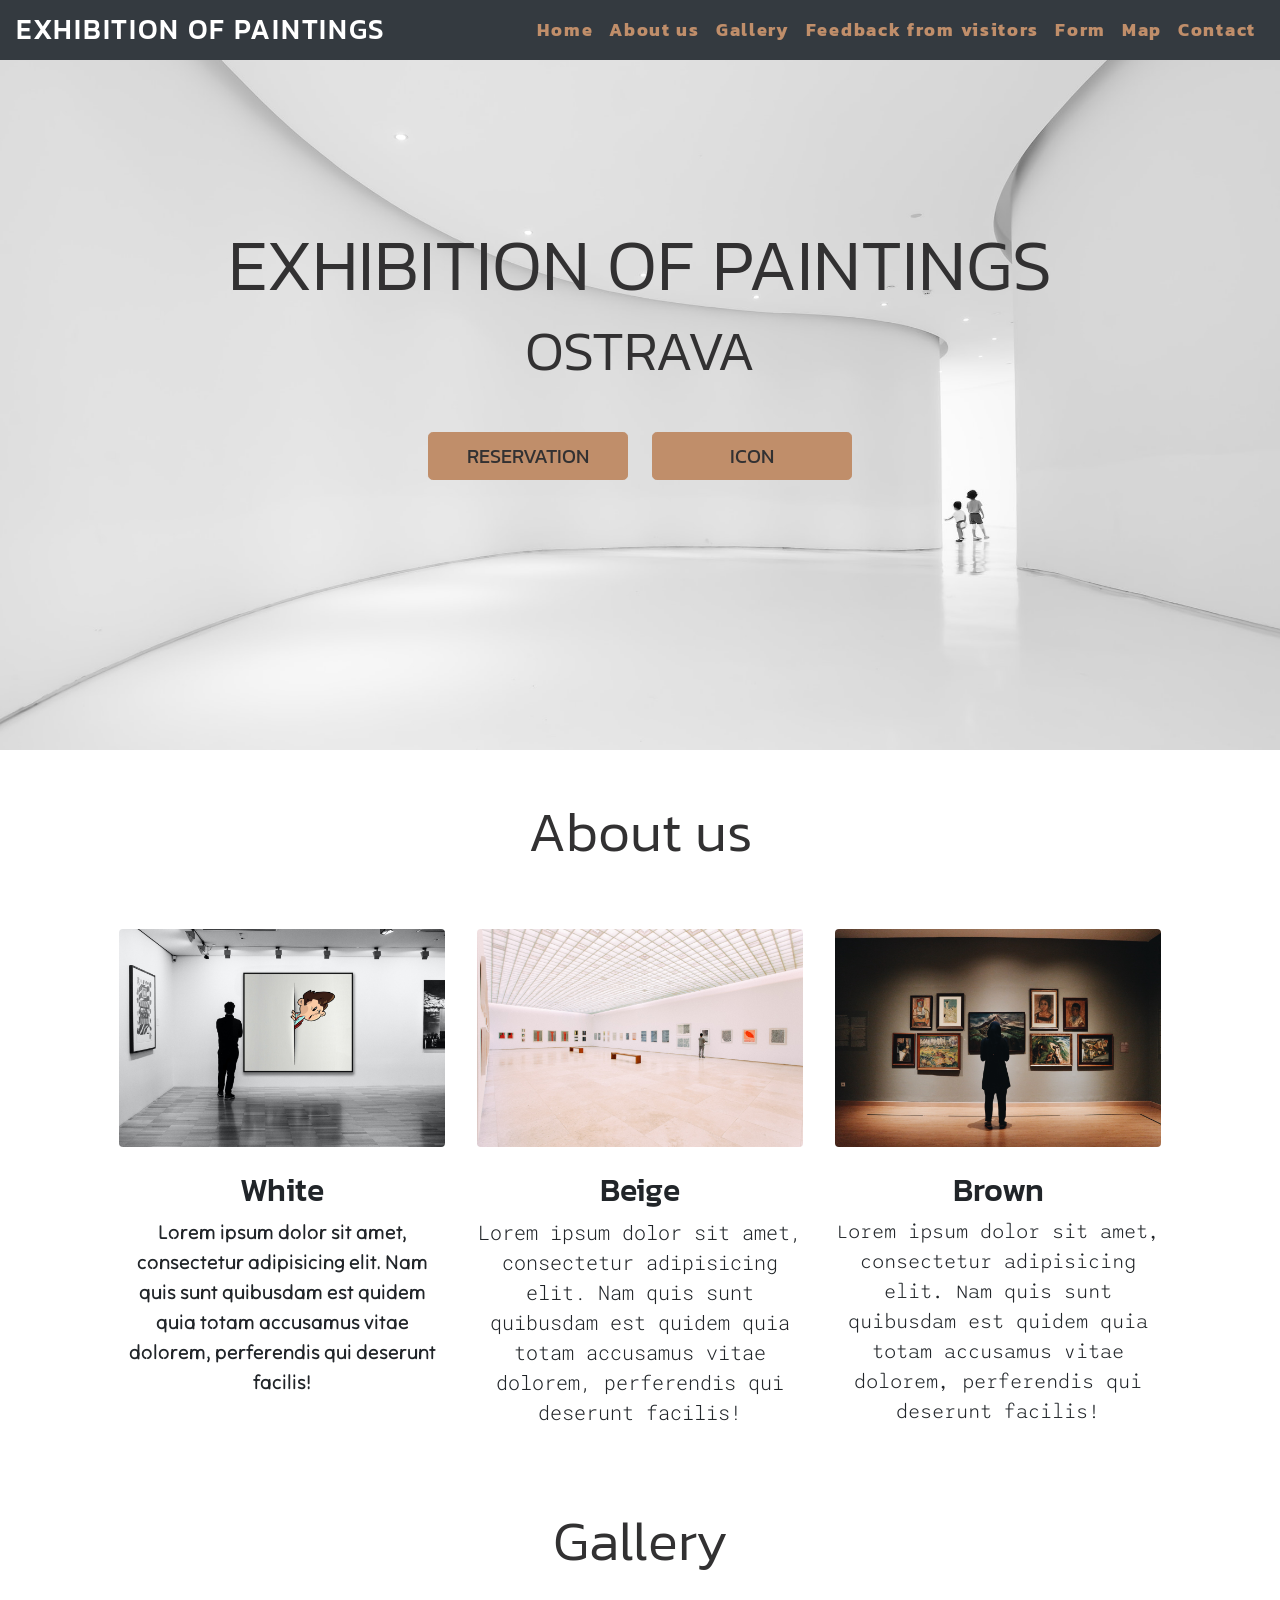
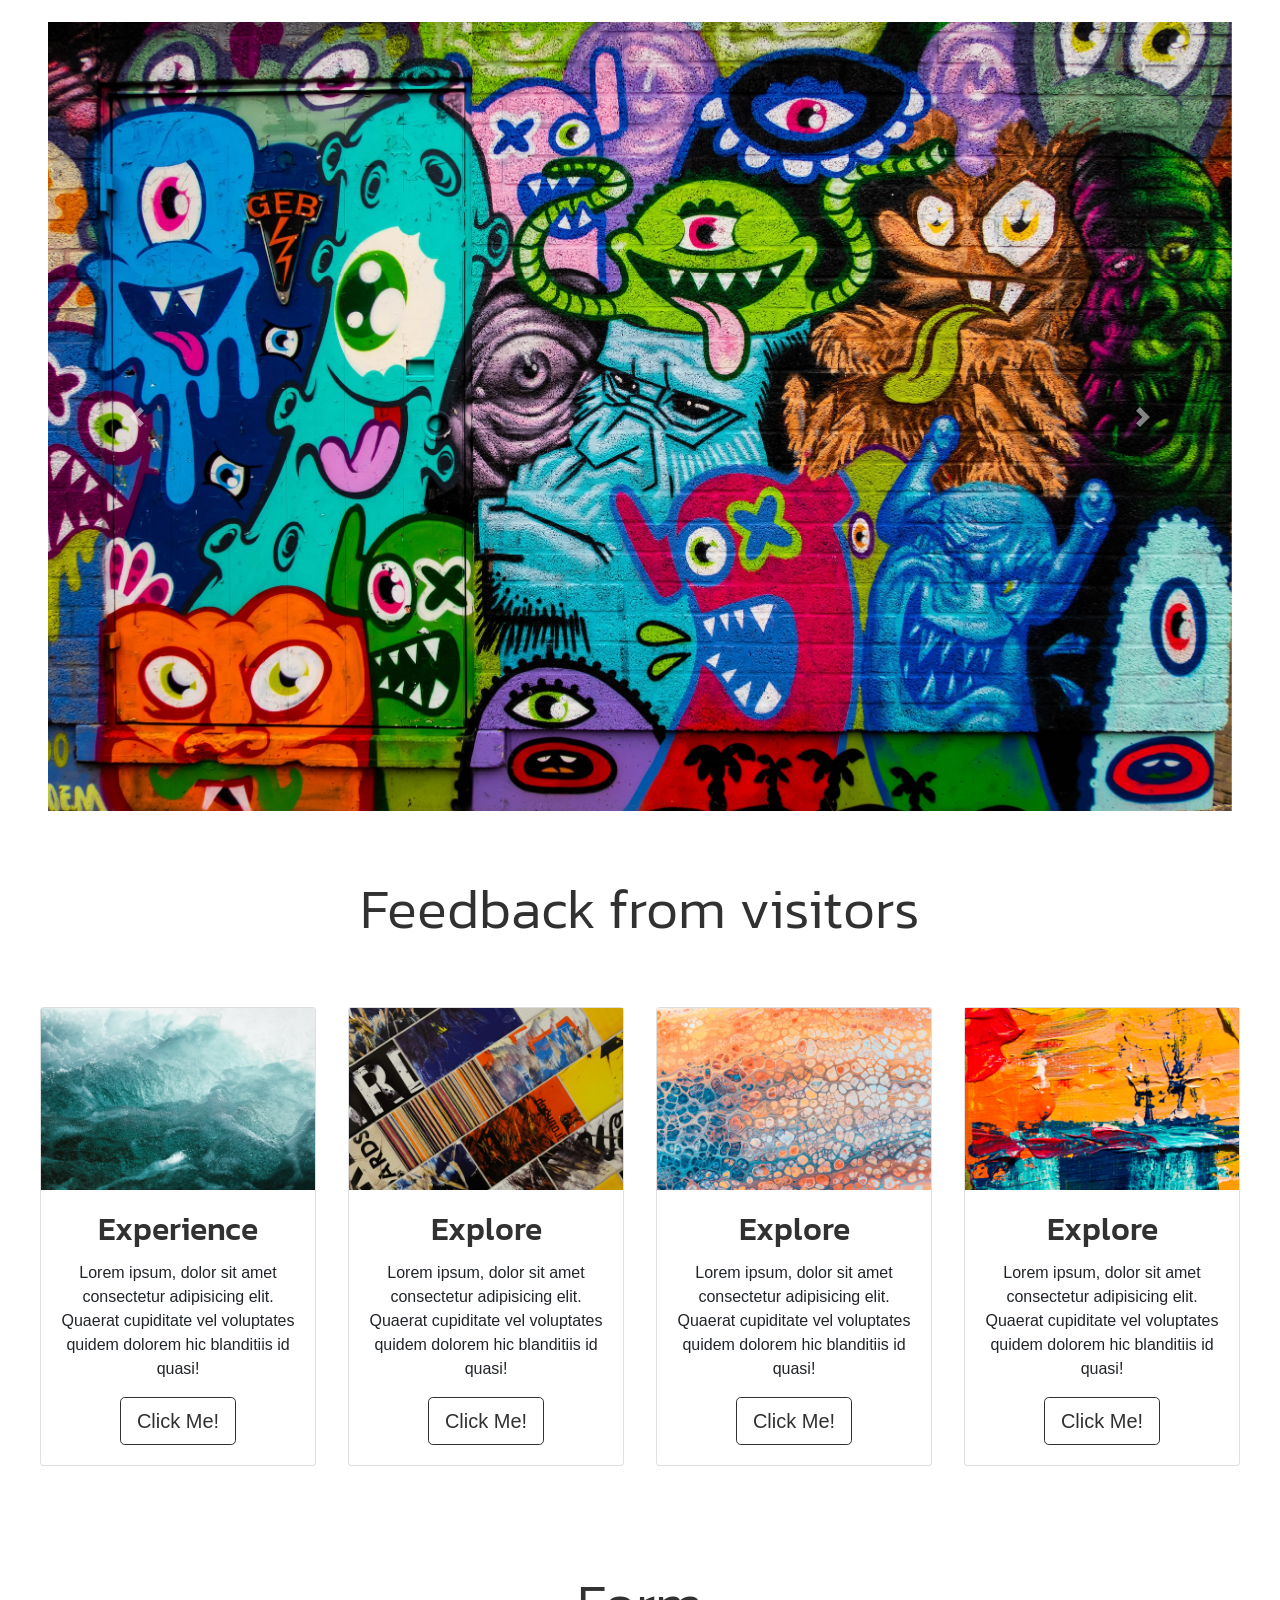
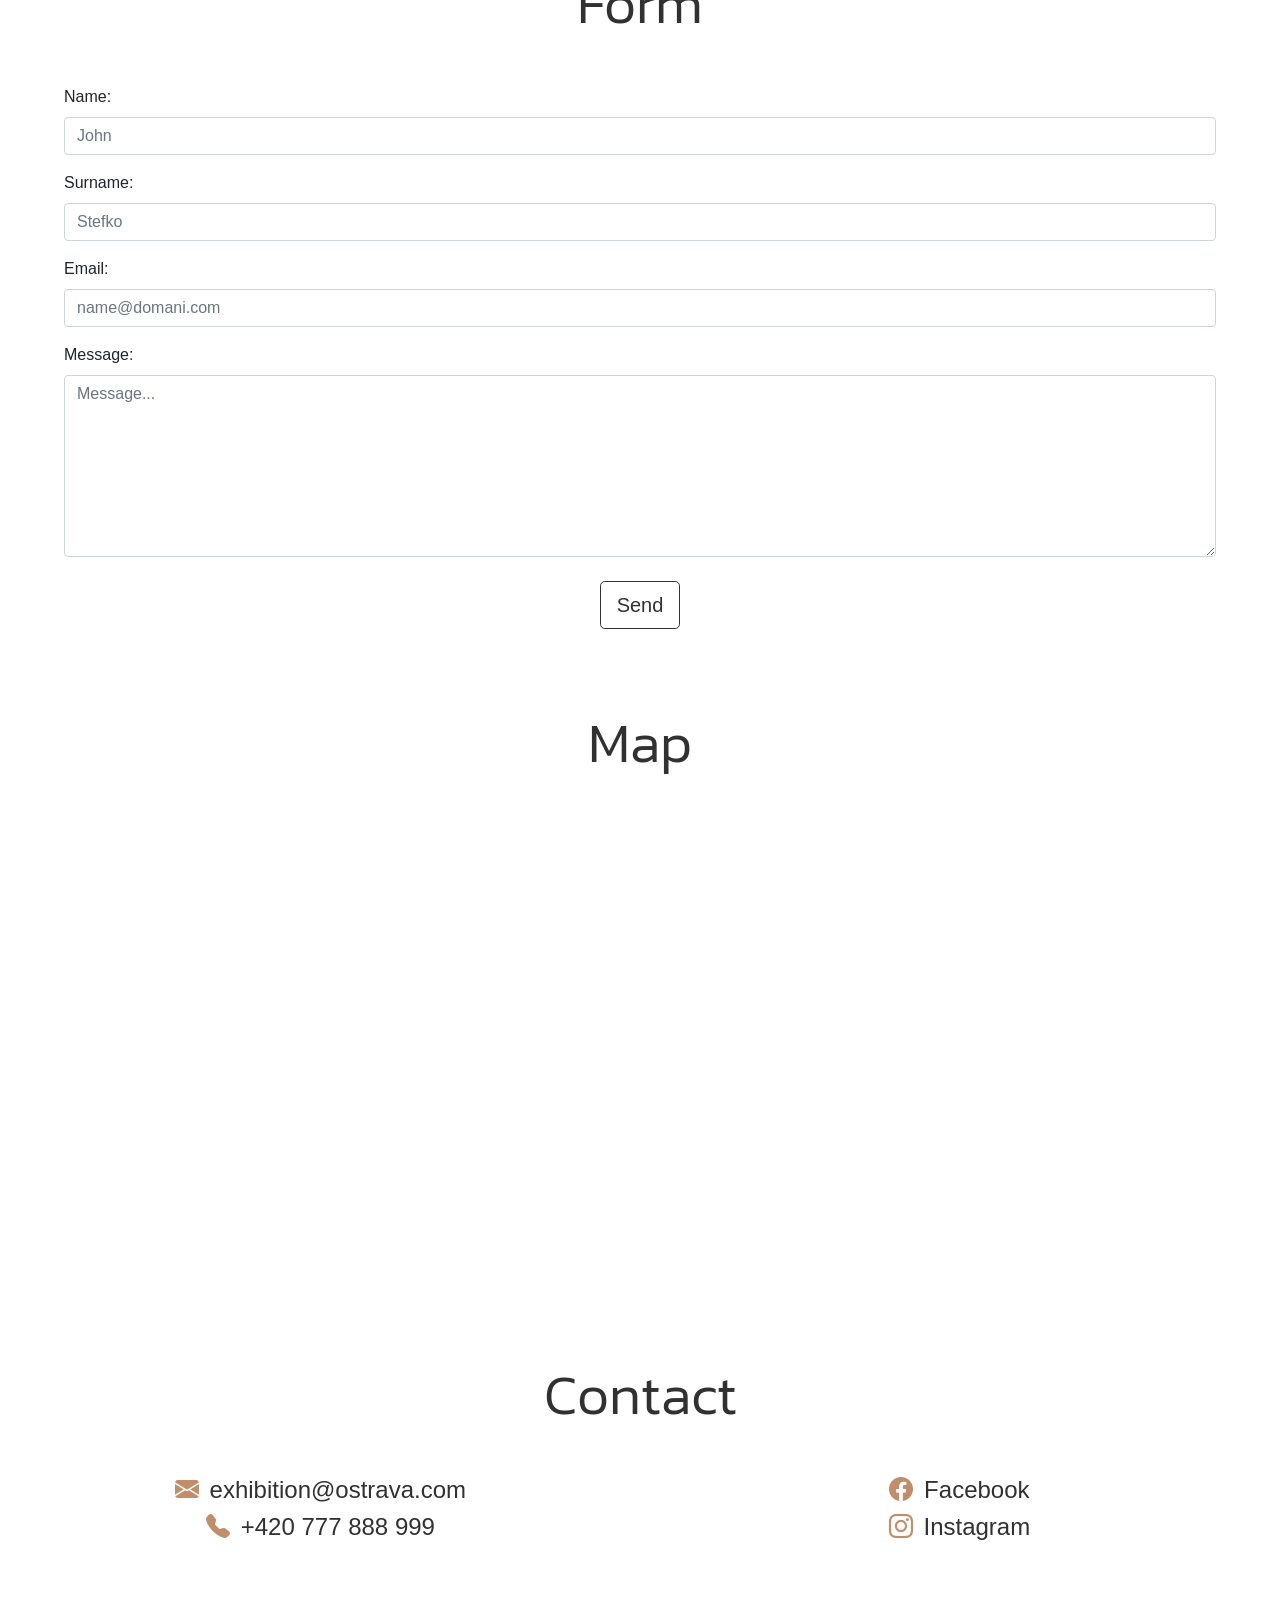
<file: Bootstrap-Website/index.html>
<!DOCTYPE html>
<html lang="en">
  <head>
    <meta charset="UTF-8" />
    <meta http-equiv="X-UA-Compatible" content="IE=edge" />
    <meta name="viewport" content="width=device-width, initial-scale=1.0" />
    <title>Exhibition of paintings</title>

    <link rel="stylesheet" href="./css/app.css" />

    <link rel="icon" href="images/bootstra_ikonka.png" />

    <link rel="preconnect" href="https://fonts.googleapis.com" />
    <link rel="preconnect" href="https://fonts.gstatic.com" crossorigin />
    <link
      href="https://fonts.googleapis.com/css2?family=Raleway&display=swap"
      rel="stylesheet"
    />

    <link rel="preconnect" href="https://fonts.googleapis.com" />
    <link rel="preconnect" href="https://fonts.gstatic.com" crossorigin />
    <link
      href="https://fonts.googleapis.com/css2?family=Kanit:wght@600&family=Raleway&display=swap"
      rel="stylesheet"
    />

    <link rel="preconnect" href="https://fonts.googleapis.com">
    <link rel="preconnect" href="https://fonts.gstatic.com" crossorigin>
    <link href="https://fonts.googleapis.com/css2?family=Raleway&family=Tilt+Neon&display=swap" rel="stylesheet">

    <link rel="preconnect" href="https://fonts.googleapis.com">
    <link rel="preconnect" href="https://fonts.gstatic.com" crossorigin>
    <link href="https://fonts.googleapis.com/css2?family=Roboto+Mono:wght@300&display=swap" rel="stylesheet">

    <link rel="preconnect" href="https://fonts.googleapis.com">
    <link rel="preconnect" href="https://fonts.gstatic.com" crossorigin>
    <link href="https://fonts.googleapis.com/css2?family=Sono:wght@700&display=swap" rel="stylesheet">

    <link rel="stylesheet" href="https://cdn.jsdelivr.net/npm/bootstrap-icons@1.10.3/font/bootstrap-icons.css">

  </head>
  <body>
    <nav class="navbar fixed-top navbar-expand-xl navbar-dark bg-dark">
      <a class="navbar-brand" href="#"
        ><h3 class="mb-0 text-uppercase">Exhibition of paintings</h3></a
      >
      <button
        class="navbar-toggler"
        type="button"
        data-toggle="collapse"
        data-target="#navbarText"
        
      >
        <span class="navbar-toggler-icon"></span>
      </button>
      <div class="collapse navbar-collapse" id="navbarText">
        <ul class="navbar-nav ml-auto">
          <li class="nav-item">
            <a href="#home" class="nav-link text-secondary font-weight-bolder">Home</a>
          </li>

          <li class="nav-item">
            <a href="#aboutus" class="nav-link text-secondary font-weight-bolder">About us</a>
          </li>

          <li class="nav-item">
            <a href="#gallery" class="nav-link text-secondary font-weight-bolder">Gallery</a>
          </li>

          <li class="nav-item">
            <a href="#feedback" class="nav-link text-secondary font-weight-bolder">Feedback from visitors</a>
          </li>

          <li class="nav-item">
            <a href="#form" class="nav-link text-secondary font-weight-bolder">Form</a>
          </li>

          <li class="nav-item">
            <a href="#map" class="nav-link text-secondary font-weight-bolder">Map</a>
          </li>

          <li class="nav-item">
            <a href="#contact" class="nav-link text-secondary font-weight-bolder">Contact</a>
          </li>
        </ul>
      </div>
    </nav>

    <section id="home" class="d-flex justify-content-center align-items-center">
      <div class="container text-center text-primary mb-5">
        <h1 class=" display-3">Exhibition of paintings</h1>
        <h2 class="display-4 mb-5">Ostrava</h2>
        <div class="d-flex flex-column flex-sm-row justify-content-center align-items-center">
            <button class="btn btn-lg btn-secondary text-primary text-uppercase mr-sm-4 mb-4 mb-sm-0" data-target="#reservation" data-toggle="modal">Reservation</button>
            <a href="loader.html" target="_blank"><button class="btn btn-lg btn-secondary text-primary text-uppercase" data-toggle="tooltip" data-placement="bottom" title="Animation will take place here">Icon</button></a>
        </div>
    </section>

    <section id="aboutus">
        <div class="container text-center mt-5 px-5">
            <h2 class="text-primary display-4 mb-5">About us</h2>
            <div class="row">
                <div class="col-md-4 p-3">
                  <img
                    src="./images/obrazy1.jpg"
                    class="img-fluid d-none d-md-inline rounded mb-4"
                    alt="pictures"
                  />
                  <h2>White</h2>
                  <p class="lead first">
                    Lorem ipsum dolor sit amet, consectetur adipisicing elit. Nam quis
                    sunt quibusdam est quidem quia totam accusamus vitae dolorem,
                    perferendis qui deserunt facilis!
                  </p>
                </div>
      
                <div class="col-md-4 p-3">
                  <img
                    src="./images/obrazy2.jpg"
                    class="img-fluid d-none d-md-inline rounded mb-4"
                    alt="pictures"
                  />
                  <h2>Beige</h2>
                  <p class="lead second">
                    Lorem ipsum dolor sit amet, consectetur adipisicing elit. Nam quis
                    sunt quibusdam est quidem quia totam accusamus vitae dolorem,
                    perferendis qui deserunt facilis!
                  </p>
                </div>
      
                <div class="col-md-4 p-3">
                  <img
                    src="./images/obrazy3.jpg"
                    class="img-fluid d-none d-md-inline rounded mb-4" 
                    alt="pictures"
                  />
                  <h2>Brown</h2>
                  <p class="lead third">
                    Lorem ipsum dolor sit amet, consectetur adipisicing elit. Nam quis
                    sunt quibusdam est quidem quia totam accusamus vitae dolorem,
                    perferendis qui deserunt facilis!
                  </p>
                </div>
              </div>
        </div>
    </section>

    <section id="gallery">
        <div class="container-fluid text-center mt-5 px-5">
            <h2 class="text-primary display-4 mb-5">Gallery</h2>
            <div id="carouselExampleControls" class="carousel slide" data-ride="carousel">
                <div class="carousel-inner">
                  <div class="carousel-item active">
                    <img src="images/obraz1.jpg" class="d-block w-100" alt="picture">
                  </div>
                  <div class="carousel-item">
                    <img src="images/obraz2.jpg" class="d-block w-100" alt="picture">
                  </div>
                  <div class="carousel-item">
                    <img src="images/obraz3.jpg" class="d-block w-100" alt="picture">
                  </div>
                  <div class="carousel-item">
                    <img src="images/obraz4.jpg" class="d-block w-100" alt="picture">
                  </div>
                </div>
               <button class="carousel-control-prev" type="button" data-target="#carouselExampleControls" data-slide="prev">
                  <span class="carousel-control-prev-icon" aria-hidden="true"></span>
                  <span class="sr-only">Previous</span>
                </button>
                <button class="carousel-control-next" type="button" data-target="#carouselExampleControls" data-slide="next">
                  <span class="carousel-control-next-icon" aria-hidden="true"></span>
                  <span class="sr-only">Next</span>
                </button>
              </div>
        </div>
    </section>

    <section id="feedback">
        <div class="container-fluid text-center mt-5 p-3">
            <h2 class="text-primary display-4 mb-5">
                Feedback from visitors
            </h2>
            <div class="row m-2">
              <div class="col-12 col-md-6 col-xl-3 p-3">
                <div class="card">
                  <img
                    src="images/card1.jpg"
                    class="img-card-top img-fluid"
                    alt="picture"
                  />
                  <div class="card-body">
                    <h2 class="card-title text-primary">Experience</h2>
                    <p class="card-text">
                      Lorem ipsum, dolor sit amet consectetur adipisicing elit.
                      Quaerat cupiditate vel voluptates quidem dolorem hic
                      blanditiis id quasi!
                    </p>
                    <a href="#" class="btn btn-lg btn-outline-primary">Click Me!</a>
                  </div>
                </div>
              </div>
    
              <div class="col-12 col-md-6 col-xl-3 p-3">
                <div class="card">
                  <img src="images/card2.jpg" class="img-card-top img-fluid" alt="pictures" />
                  <div class="card-body">
                    <h2 class="card-title text-primary">Explore</h2>
                    <p class="card-text">
                      Lorem ipsum, dolor sit amet consectetur adipisicing elit.
                      Quaerat cupiditate vel voluptates quidem dolorem hic
                      blanditiis id quasi!
                    </p>
                    <a href="#" class="btn btn-lg btn-outline-primary">Click Me!</a>
                  </div>
                </div>
              </div>

              <div class="col-12 col-md-6 col-xl-3 p-3">
                <div class="card">
                  <img src="images/card3.jpg" class="img-card-top img-fluid" alt="pictures" />
                  <div class="card-body">
                    <h2 class="card-title text-primary">Explore</h2>
                    <p class="card-text">
                      Lorem ipsum, dolor sit amet consectetur adipisicing elit.
                      Quaerat cupiditate vel voluptates quidem dolorem hic
                      blanditiis id quasi!
                    </p>
                    <a href="#" class="btn btn-lg btn-outline-primary">Click Me!</a>
                  </div>
                </div>
              </div>

              <div class="col-12 col-md-6 col-xl-3 p-3">
                <div class="card">
                  <img src="images/card4.jpg" class="img-card-top img-fluid" alt="pictures" />
                  <div class="card-body">
                    <h2 class="card-title text-primary">Explore</h2>
                    <p class="card-text">
                      Lorem ipsum, dolor sit amet consectetur adipisicing elit.
                      Quaerat cupiditate vel voluptates quidem dolorem hic
                      blanditiis id quasi!
                    </p>
                    <a href="#" class="btn btn-lg btn-outline-primary">Click Me!</a>
                  </div>
                </div>
              </div>
            </div>
          </div>
    </section>

    <section id="form">
        <div class="container-fluid mt-5 p-3 d-flex flex-column">
            <h2 class=" text-center text-primary display-4 mb-5">
                Form
            </h2>

            <form class="px-5">
                <div class="form-group">
                    <label for="name" class="text-right">Name:</label>
                    <input
                  type="text"
                  class="form-control"
                  id="name"
                  placeholder="John"
                />
                </div>

                <div class="form-group">
                    <label for="surname" class="text-right">Surname:</label>
                    <input
                  type="text"
                  class="form-control"
                  id="surname"
                  placeholder="Stefko"
                />
                </div>

                <div class="form-group">
                    <label for="email">Email:</label>
                    <input
                      type="text"
                      class="form-control"
                      id="email"
                      placeholder="name@domani.com"
                    />
                  </div>

                  <div class="form-group mb-4">
                    <label for="message">Message:</label>
                    <textarea class="form-control" id="message" rows="7" placeholder="Message..."></textarea>
                  </div>
            </form>
            <a href="#" class="btn btn-lg align-self-center btn-outline-primary">Send</a>
        </div>
    </section>

    <section id="map">
        <div class="container-fluid text-center mt-5 p-3">
            <h2 class="text-primary display-4 mb-5">
                Map
            </h2>

            <iframe src="https://www.google.com/maps/embed?pb=!1m18!1m12!1m3!1d2830.0615321594714!2d18.160599882070652!3d49.83076453555215!2m3!1f0!2f0!3f0!3m2!1i1024!2i768!4f13.1!3m3!1m2!1s0x4713e4e2d424e2c5%3A0xfe99a98da4b6280a!2zVnlzb2vDoSDFoGtvbGEgQsOhxYhza8OhLXRlY2huaWNrw6EgVW5pdmVyeml0YSBPc3RyYXZh!5e0!3m2!1scs!2sat!4v1678365462343!5m2!1scs!2sat" width="100%" height="450" style="border:0;" allowfullscreen="" loading="lazy" referrerpolicy="no-referrer-when-downgrade"></iframe>
        </div>
    </section>

    <section id="contact">
        <div class="container-fluid text-center my-5 p-3">
            <h2 class="text-primary display-4 mb-5">
                Contact
            </h2>

            <div class="row">
                <div class="col-12 col-md-6">
                    <a href="#"><h4><i class="bi bi-envelope-fill mr-1 text-secondary"></i> exhibition@ostrava.com</h4></a>
                

                
                    <a href="#"><h4><i class="bi bi-telephone-fill mr-1 text-secondary"></i> +420 777 888 999</h4>
                    </a>
                </div>

                <div class="col-12 col-md-6">
                    <a href="#"><h4><i class="bi bi-facebook mr-1 text-secondary"></i> Facebook</h4>
                    </a>
                

                
                    <a href="#"><h4><i class="bi bi-instagram mr-1 text-secondary"></i> Instagram</h4>
                    </a>
                </div>
            </div>
        </div>
    </section>


    <div class="modal" id="reservation" tabindex="-1" role="dialog">
        <div class="modal-dialog" role="document">
          <div class="modal-content">
            <div class="modal-header">
              <h5 class="modal-title">Reservation</h5>
              <button type="button" class="close" data-dismiss="modal" aria-label="Close">
                <span aria-hidden="true">&times;</span>
              </button>
            </div>
            <div class="modal-body">
              <form>
                <div class="form-group">
                    <label for="name">Name:</label>
                    <input
                  type="text"
                  class="form-control"
                  id="name"
                  placeholder="John"
                />
                </div>

                <div class="form-group">
                    <label for="email">Email:</label>
                    <input
                      type="text"
                      class="form-control"
                      id="email"
                      placeholder="name@domani.com"
                    />
                  </div>

                  <div class="form-group">
                    <label for="phone">Phone:</label>
                    <input
                      type="text"
                      class="form-control"
                      id="phone"
                      placeholder="+420 777 888 999"
                    />
                  </div>

                  <div class="from-group">
                    <label for="tickets">Tickets</label>
    
                    <select id="tickets" class="form-control">
                      <option value="1">1</option>
                      <option value="2">2</option>
                      <option value="3">3</option>
                      <option value="4">4</option>
                      <option value="5">5</option>
                    </select>
                  </div>

                  <div class="from-group">
                    <label for="date">Choose a date</label>
    
                    <select id="date" class="form-control">
                      <option value="1">9.3.2023</option>
                      <option value="2">15.3.2023</option>
                    </select>
                  </div>
              </form>
            </div>
            <div class="modal-footer">
              <button type="button" class="btn btn-secondary" data-dismiss="modal">Close</button>
            </div>
          </div>
        </div>
      </div>


    <script
      src="https://cdn.jsdelivr.net/npm/jquery@3.5.1/dist/jquery.slim.min.js"
      integrity="sha384-DfXdz2htPH0lsSSs5nCTpuj/zy4C+OGpamoFVy38MVBnE+IbbVYUew+OrCXaRkfj"
      crossorigin="anonymous"
    ></script>
    <script
      src="https://cdn.jsdelivr.net/npm/bootstrap@4.6.2/dist/js/bootstrap.bundle.min.js"
      integrity="sha384-Fy6S3B9q64WdZWQUiU+q4/2Lc9npb8tCaSX9FK7E8HnRr0Jz8D6OP9dO5Vg3Q9ct"
      crossorigin="anonymous"
    ></script>

    <script>
        $(function () {
            $('[data-toggle="tooltip"]').tooltip()
        });
    </script>
  </body>
</html>
</file>
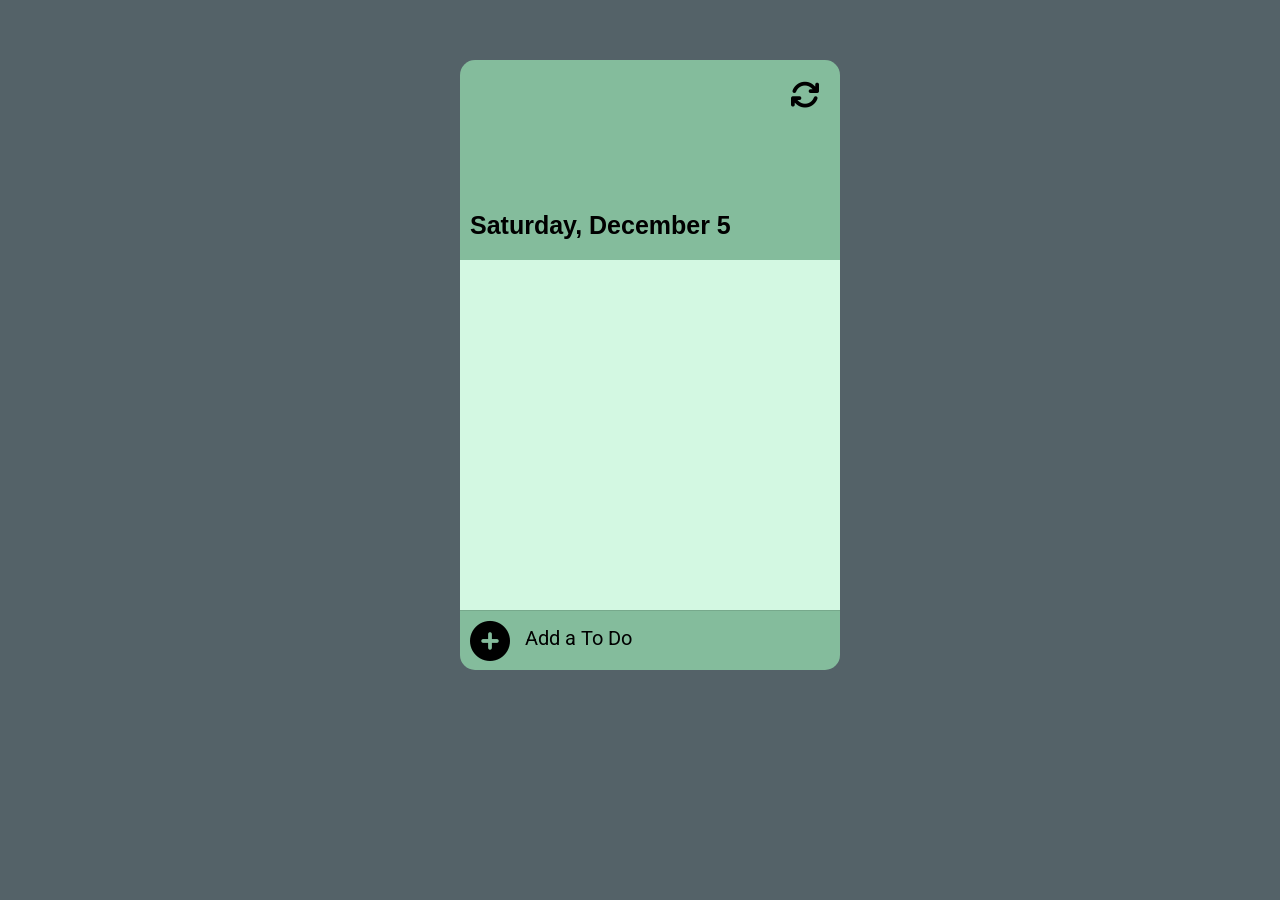
<file: To-Do-List/index.html>
<!DOCTYPE html>
<html lang="en">
  <head>
    <meta charset="UTF-8" />
    <meta name="viewport" content="width=device-width, initial-scale=1.0" />
    <title>To Do List</title>

    <!-- ############################# CSS ############################# -->

    <link rel="stylesheet" href="style.css" type="text/css" />

    <!-- ############################# ICON ############################# -->

    <link rel="icon" href="iconToDoList.png" />

    <!-- ############################# FONT AWSOME ############################# -->

    <link
      rel="stylesheet"
      href="https://cdnjs.cloudflare.com/ajax/libs/font-awesome/6.4.0/css/all.min.css"
      integrity="sha512-iecdLmaskl7CVkqkXNQ/ZH/XLlvWZOJyj7Yy7tcenmpD1ypASozpmT/E0iPtmFIB46ZmdtAc9eNBvH0H/ZpiBw=="
      crossorigin="anonymous"
      referrerpolicy="no-referrer"
    />

    <!-- ############################# GOOGLE FONTS ############################# -->

    <link rel="preconnect" href="https://fonts.googleapis.com" />
    <link rel="preconnect" href="https://fonts.gstatic.com" crossorigin />
    <link
      href="https://fonts.googleapis.com/css2?family=Roboto:wght@500&display=swap"
      rel="stylesheet"
    />
  </head>
  <body>
    <!-- ############################# CONTAINER ############################# -->

    <div class="container">
      <div class="header">
        <div class="clear">
          <i class="fa fa-refresh"></i>
        </div>
        <div class="date"></div>
      </div>
      <div class="content">
        <ul class="list"></ul>
      </div>
      <div class="add-to-do">
        <i class="fa fa-plus-circle"></i>
        <input type="text" class="input" placeholder="Add a To Do" />
      </div>
    </div>

    <!-- ############################# JAVASCRIPT ############################# -->

    <script src="script.js"></script>
  </body>
</html>
</file>
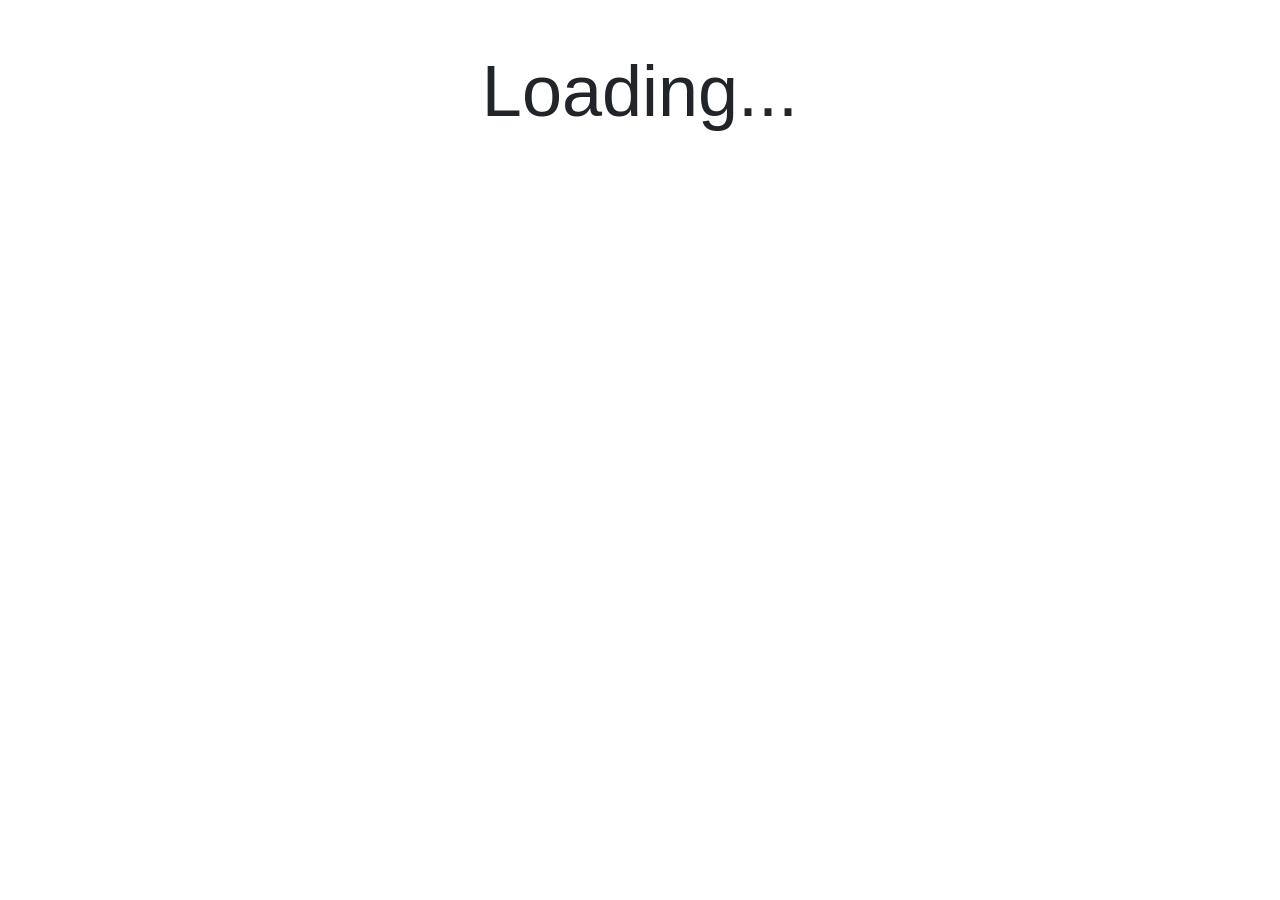
<file: Bootstrap-Website/loader.html>
<!DOCTYPE html>
<html lang="en">
  <head>
    <meta charset="UTF-8" />
    <meta http-equiv="X-UA-Compatible" content="IE=edge" />
    <meta name="viewport" content="width=device-width, initial-scale=1.0" />
    <title>Loader</title>
    <link rel="stylesheet" href="./css/app.css" />
  </head>
  <body>
    <h1 class="display-3 text-center m-5">Loading...</h1>
  </body>
</html>
</file>
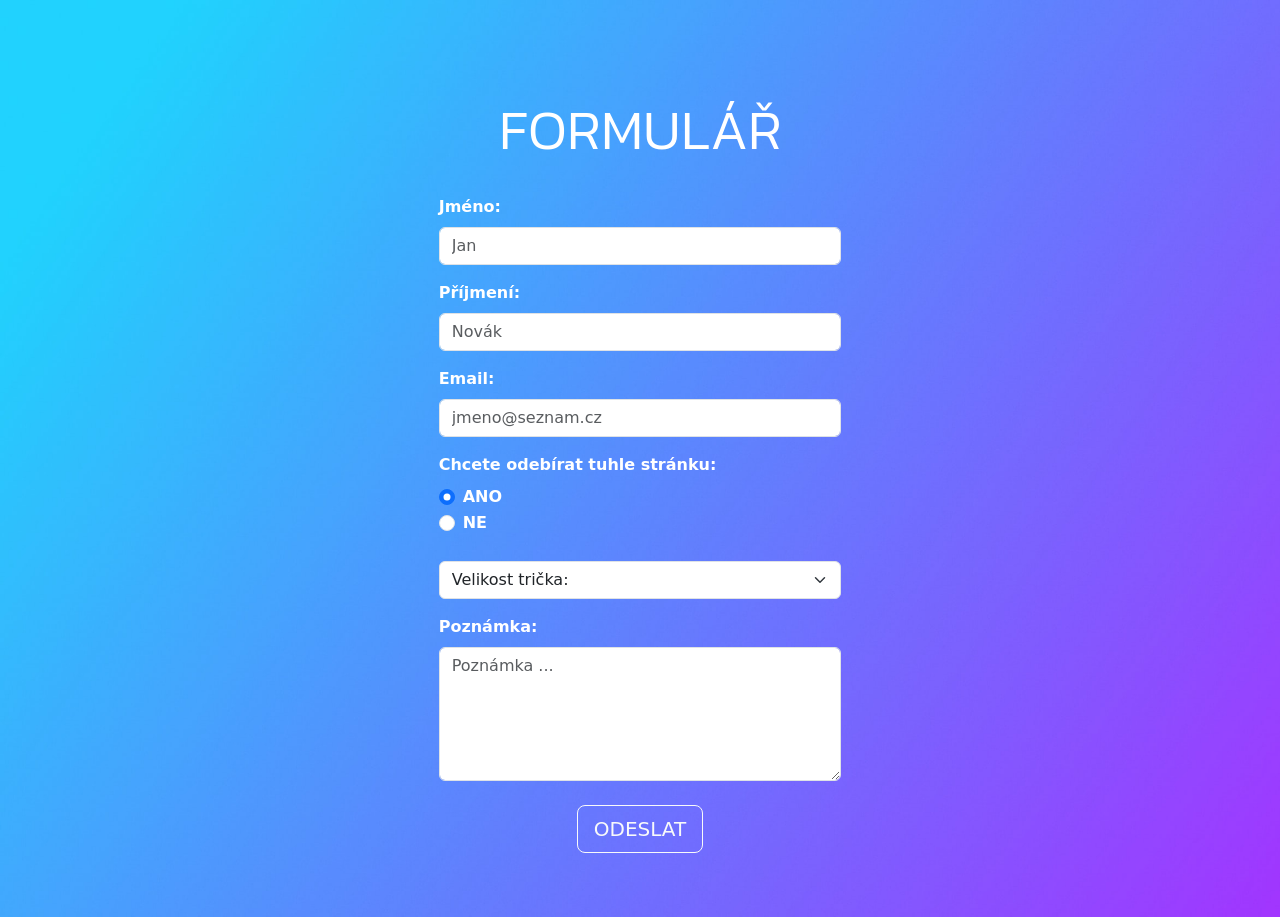
<file: Form/form.html>
<!DOCTYPE html>
<html lang="en">
  <head>
    <meta charset="UTF-8" />
    <meta http-equiv="X-UA-Compatible" content="IE=edge" />
    <meta name="viewport" content="width=device-width, initial-scale=1.0" />

    <title>Formular</title>
    <link rel="icon" href="images/formular_ikonka.png" />

    <!-- ############################# BOOTSTRAP ############################# -->

    <link
      href="https://cdn.jsdelivr.net/npm/bootstrap@5.3.0-alpha1/dist/css/bootstrap.min.css"
      rel="stylesheet"
      integrity="sha384-GLhlTQ8iRABdZLl6O3oVMWSktQOp6b7In1Zl3/Jr59b6EGGoI1aFkw7cmDA6j6gD"
      crossorigin="anonymous"
    />

    <!-- ############################# FONTS ############################# -->

    <link rel="preconnect" href="https://fonts.googleapis.com" />
    <link rel="preconnect" href="https://fonts.gstatic.com" crossorigin />
    <link
      href="https://fonts.googleapis.com/css2?family=Open+Sans:wght@600&display=swap"
      rel="stylesheet"
    />

    <link rel="preconnect" href="https://fonts.googleapis.com" />
    <link rel="preconnect" href="https://fonts.gstatic.com" crossorigin />
    <link
      href="https://fonts.googleapis.com/css2?family=Kanit:wght@500&display=swap"
      rel="stylesheet"
    />

    <!-- ############################# STYLE ############################# -->

    <style>
      * {
        margin: 0;
        padding: 0;
        box-sizing: border-box;
      }

      body {
        max-height: 100%;
        max-width: 100%;
        background: url(images/pozadi.jpg);
        background-repeat: no-repeat;
        background-size: cover;
        color: #fff;
        font-weight: bold;
      }

      h1 {
        font-family: "Kanit", sans-serif;
      }
    </style>
  </head>
  <body>
    <!-- ############################# FORM ############################# -->

    <div class="my-5">
      <h1 class="display-4 text-center pt-5 pb-4">FORMULÁŘ</h1>
      <form
        id="form"
        method="post"
        class="row m-auto d-flex justify-content-center"
      >
        <div class="col-10 col-sm-8 col-md-6 col-lg-4">
          <div class="form-group mb-3">
            <label for="jmeno" class="form-label">Jméno:</label>
            <input
              type="text"
              name="Jméno"
              class="form-control"
              placeholder="Jan"
            />
          </div>
          <div class="form-group mb-3">
            <label for="prijmeni" class="form-label">Příjmení:</label>
            <input
              type="text"
              name="Příjmení"
              class="form-control"
              placeholder="Novák"
            />
          </div>
          <div class="form-group mb-3">
            <label for="email" class="form-label">Email:</label>
            <input
              type="text"
              name="Email"
              id="email"
              class="form-control"
              placeholder="jmeno@seznam.cz"
            />
          </div>
          <div class="form-group">
            <label for="otazka" class="form-label"
              >Chcete odebírat tuhle stránku:</label
            >
            <div class="form-check">
              <input
                class="form-check-input"
                type="radio"
                name="Odběr"
                value="ANO"
                checked
              />
              <label class="form-check-label" for="ano"> ANO </label>
            </div>
            <div class="form-check">
              <input
                class="form-check-input"
                type="radio"
                name="Odběr"
                value="NE"
              />
              <label class="form-check-label" for="ne"> NE </label>
            </div>
          </div>
          <div class="form-group mb-3">
            <label for="velikost" class="form-label"></label>
            <select
              class="form-select"
              aria-label="Default select example"
              name="Velikost"
            >
              <option selected>Velikost trička:</option>
              <option value="S">S</option>
              <option value="M">M</option>
              <option value="L">L</option>
              <option value="XL">XL</option>
            </select>
          </div>
          <div class="form-group mb-4">
            <label for="poznamka" class="form-label">Poznámka:</label>
            <textarea
              class="form-control"
              name="Poznámka"
              rows="5"
              placeholder="Poznámka ..."
            ></textarea>
          </div>
          <div class="from-group text-center">
            <button
              type="submit"
              name="submit"
              id="submit"
              class="btn btn-lg btn-outline-light mb-3"
            >
              ODESLAT
            </button>
          </div>
        </div>
      </form>
    </div>

    <!-- ############################# JAVASCRIPT ############################# -->

    <script>
      const scriptURL =
        "https://script.google.com/macros/s/AKfycbw8LIKFhNATchaEuZbQGjk0QoubZyBqHhxMoMLbL2u-krMqC6GieJKnlv04ATGsE2HvGQ/exec";
      const form = document.querySelector("#form");
      const btn = document.querySelector("#submit");
      const email = document.querySelector("#email");
      form.reset();

      form.addEventListener("submit", (e) => {
        e.preventDefault();

        if (!/\S+@\S+\.\S+/.test(email.value)) {
          alert("Prosím, zadejte platný emailový formát");
          return;
        }

        btn.disabled = true;
        btn.innerHTML = "Odesílání...";

        console.log(form);
        fetch(scriptURL, { method: "POST", body: new FormData(form) })
          .then((response) => {
            btn.disabled = false;
            btn.innerHTML = "ODESLAT";
            alert("Děkujeme, formulář byl vyplněn !", response);
            form.reset();
          })

          .catch((error) => {
            btn.disabled = false;
            btn.innerHTML = "Odesláno";
            alert("Error!", error.message);
          });
      });
    </script>
  </body>
</html>
</file>
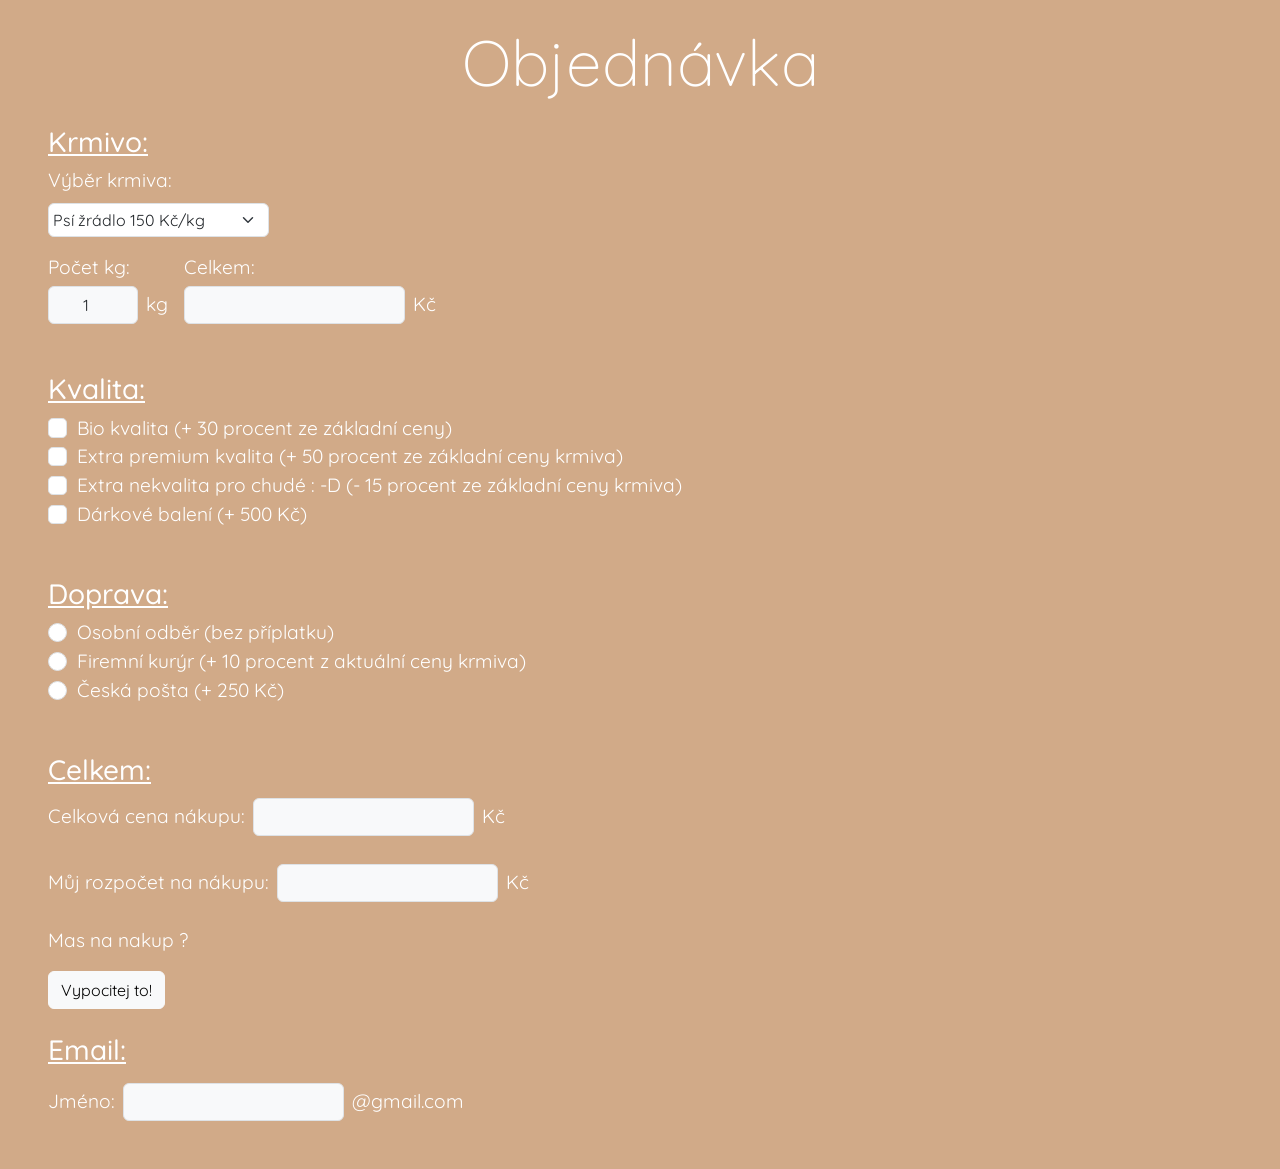
<file: Zverimex/zverimex_objednavka.html>
<!DOCTYPE html>
<html lang="en">
  <head>
    <meta charset="UTF-8" />
    <meta http-equiv="X-UA-Compatible" content="IE=edge" />
    <meta name="viewport" content="width=device-width, initial-scale=1.0" />
    <title>Zverimex Objednávka</title>

    <link rel="icon" href="js_ikonka.png" />

    <link rel="preconnect" href="https://fonts.googleapis.com" />
    <link rel="preconnect" href="https://fonts.gstatic.com" crossorigin />
    <link
      href="https://fonts.googleapis.com/css2?family=Quicksand:wght@700&display=swap"
      rel="stylesheet"
    />

    <link
      href="https://cdn.jsdelivr.net/npm/bootstrap@5.3.0-alpha1/dist/css/bootstrap.min.css"
      rel="stylesheet"
      integrity="sha384-GLhlTQ8iRABdZLl6O3oVMWSktQOp6b7In1Zl3/Jr59b6EGGoI1aFkw7cmDA6j6gD"
      crossorigin="anonymous"
    />

    <!-- ########################### CSS ########################### -->

    <style>
      * {
        padding: 0;
        margin: 0;
        box-sizing: border-box;
      }

      body {
        font-family: "Quicksand", sans-serif;
        background-color: #d1aa88;
        color: #fff;
        font-size: larger;
      }

      #pocet_kg {
        width: 90px;
      }
    </style>

    <!-- ########################### JAVASCRIPT ########################### -->

    <script>
      function celkova_cena_krmiva() {
        let vyber_krmiva = document.objednavka.vyber_krmiva.value;
        let pocet_kg = document.objednavka.pocet_kilogramu.value;

        let celkem_krmivo = vyber_krmiva * pocet_kg;

        document.objednavka.celkem_za_krmivo.value = celkem_krmivo;
      }

      function celkova_cena_nakupu() {
        let vyber_krmiva = document.objednavka.vyber_krmiva.value;
        let pocet_kg = document.objednavka.pocet_kilogramu.value;

        let celkem_krmivo = vyber_krmiva * pocet_kg;

        let bio_kvalita = document.objednavka.bio_kvalita.checked;
        let extra_premium_kvalita =
          document.objednavka.extra_premium_kvalita.checked;
        let extra_nekvalita = document.objednavka.extra_nekvalita.checked;
        let darkove_baleni = document.objednavka.darkove_baleni.checked;

        let firemni_kuryr = document.objednavka.doprava[1].checked;
        let ceska_posta = document.objednavka.doprava[2].checked;

        let celkem;
        celkem = celkem_krmivo;

        if (bio_kvalita === true) {
          celkem += celkem * 0.3;
        }

        if (extra_premium_kvalita === true) {
          celkem += celkem * 0.5;
        }

        if (extra_nekvalita === true) {
          celkem -= celkem * 0.15;
        }

        if (darkove_baleni === true) {
          celkem += 500;
        }

        if (firemni_kuryr === true) {
          celkem += celkem * 0.1;
        }

        if (ceska_posta === true) {
          celkem += 250;
        }

        document.objednavka.celkem_cena.value = celkem;
      }

      function mas_naTo() {
        let vyber_krmiva = document.objednavka.vyber_krmiva.value;
        let pocet_kg = document.objednavka.pocet_kilogramu.value;

        let celkem_krmivo = vyber_krmiva * pocet_kg;

        let bio_kvalita = document.objednavka.bio_kvalita.checked;
        let extra_premium_kvalita =
          document.objednavka.extra_premium_kvalita.checked;
        let extra_nekvalita = document.objednavka.extra_nekvalita.checked;
        let darkove_baleni = document.objednavka.darkove_baleni.checked;

        let firemni_kuryr = document.objednavka.doprava[1].checked;
        let ceska_posta = document.objednavka.doprava[2].checked;

        let celkem;
        celkem = celkem_krmivo;

        if (bio_kvalita === true) {
          celkem += celkem * 0.3;
        }

        if (extra_premium_kvalita === true) {
          celkem += celkem * 0.5;
        }

        if (extra_nekvalita === true) {
          celkem -= celkem * 0.15;
        }

        if (darkove_baleni === true) {
          celkem += 500;
        }

        if (firemni_kuryr === true) {
          celkem += celkem * 0.1;
        }

        if (ceska_posta === true) {
          celkem += 250;
        }

        let mas_na_to = document.objednavka.rozpocet_na_nakup.value - celkem;

        if (mas_na_to >= 0) {
          document.querySelector(
            ".vystup"
          ).innerHTML = `Na nákup máš a zbyde ti: ${mas_na_to} Kč`;
        } else {
          document.querySelector(
            ".vystup"
          ).innerHTML = `Na nákup nemáš a zbývá ti: ${-1 * mas_na_to} Kč`;
        }
      }

      function specifickeZnaky(e) {
        var k;
        document.all ? (k = e.keyCode) : (k = e.which);
        return (
          (k > 64 && k < 91) ||
          (k > 96 && k < 123) ||
          k == 8 ||
          k == 32 ||
          (k >= 48 && k <= 57)
        );
      }
    </script>
  </head>
  <body>
    <h1 class="text-center display-3 my-4">Objednávka</h1>

    <form name="objednavka" class="ms-5">
      <!-- ########################### VYBER KRMIVA ########################### -->

      <div class="form-group mb-5">
        <h3 class="text-decoration-underline">Krmivo:</h3>
        <label>Výběr krmiva:</label><br />
        <select
          name="vyber_krmiva"
          class="form-select w-auto p-1 mt-2 mb-3"
          onchange="celkova_cena_krmiva()"
        >
          <option value="150" selected>Psí žrádlo 150 Kč/kg</option>
          <option value="120">Kočičí žrádlo 120 Kč/kg</option>
          <option value="50">Žrádlo pro rybičky 50 Kč/kg</option>
          <option value="800">Žrádlo pro tygra 800 Kč/kg</option>
        </select>

        <div class="d-flex">
          <div>
            <label>Počet kg:</label><br />
            <div class="d-flex align-items-baseline me-3 mt-1">
              <input
                type="number"
                name="pocet_kilogramu"
                class="input-group-text me-2"
                id="pocet_kg"
                value="1"
                onchange="celkova_cena_krmiva()"
              />
              <label>kg</label>
            </div>
          </div>
          <div>
            <label>Celkem:</label><br />
            <div class="d-flex align-items-baseline">
              <input
                type="text"
                name="celkem_za_krmivo"
                class="input-group-text mt-1 me-2"
              />
              <label>Kč</label>
            </div>
          </div>
        </div>
      </div>

      <!-- ########################### KVALITA ########################### -->

      <div class="form-group mb-5">
        <h3 class="text-decoration-underline">Kvalita:</h3>
        <div class="form-check">
          <input
            class="form-check-input"
            type="checkbox"
            name="bio_kvalita"
            onchange="celkova_cena_nakupu()"
          />
          <label> Bio kvalita (+ 30 procent ze základní ceny) </label><br />
          <input
            class="form-check-input"
            type="checkbox"
            name="extra_premium_kvalita"
            onchange="celkova_cena_nakupu()"
          />
          <label>
            Extra premium kvalita (+ 50 procent ze základní ceny krmiva) </label
          ><br />
          <input
            class="form-check-input"
            type="checkbox"
            name="extra_nekvalita"
            onchange="celkova_cena_nakupu()"
          />
          <label>
            Extra nekvalita pro chudé : -D (- 15 procent ze základní ceny
            krmiva) </label
          ><br />
          <input
            class="form-check-input"
            type="checkbox"
            name="darkove_baleni"
            onchange="celkova_cena_nakupu()"
          />
          <label> Dárkové balení (+ 500 Kč) </label><br />
        </div>
      </div>

      <!-- ########################### DOPRAVA ########################### -->

      <div class="form-group mb-5">
        <h3 class="text-decoration-underline">Doprava:</h3>
        <div class="form-check">
          <input
            class="form-check-input"
            type="radio"
            name="doprava"
            onchange="celkova_cena_nakupu()"
          />
          <label> Osobní odběr (bez příplatku) </label><br />
          <input
            class="form-check-input"
            type="radio"
            name="doprava"
            onchange="celkova_cena_nakupu()"
          />
          <label> Firemní kurýr (+ 10 procent z aktuální ceny krmiva) </label
          ><br />
          <input
            class="form-check-input"
            type="radio"
            name="doprava"
            onchange="celkova_cena_nakupu()"
          />
          <label> Česká pošta (+ 250 Kč) </label><br />
        </div>
      </div>

      <!-- ########################### CELKEM ########################### -->

      <div class="form-group">
        <h3 class="text-decoration-underline">Celkem:</h3>
        <div class="mb-4 d-flex align-items-baseline">
          <label>Celková cena nákupu:</label><br />
          <div class="d-flex align-items-baseline">
            <input
              type="text"
              name="celkem_cena"
              class="input-group-text mt-1 mx-2"
            />
            <label>Kč</label>
          </div>
        </div>
      </div>

      <!-- ########################### ROZPOCET NA NAKUP ########################### -->

      <div class="form-group mb-4 d-flex align-items-baseline">
        <label>Můj rozpočet na nákupu:</label><br />
        <div class="d-flex align-items-baseline">
          <input
            type="text"
            name="rozpocet_na_nakup"
            class="input-group-text mt-1 mx-2"
          />
          <label>Kč</label>
        </div>
      </div>

      <div class="mb-4">
        <p class="vystup">Mas na nakup ?</p>
        <button type="button" class="btn btn-light" onclick="mas_naTo()">
          Vypocitej to!
        </button>
      </div>

      <!-- ########################### EMAIL ########################### -->

      <div class="form-group mb-5">
        <h3 class="mb-3 text-decoration-underline">Email:</h3>
        <div class="d-flex align-items-baseline">
          <label>Jméno:</label>
          <input
            type="text"
            class="input-group-text mx-2"
            onkeypress="return specifickeZnaky(event)"
            onpaste="return specifickeZnaky(event)"
            onchange="return specifickeZnaky(event)"
            required
          />
          <label>@gmail.com</label>
        </div>
      </div>
    </form>
  </body>
</html>
</file>
<file: Bootstrap-Website/css/app.css>
html {
  scroll-behavior: smooth; }

body {
  font-family: 'Raleway', sans-serif; }

.navbar {
  font-family: 'Kanit', sans-serif;
  letter-spacing: 1.7px; }
  .navbar .nav-item {
    font-size: 1.1rem; }

#home {
  background: url(../images/uvodni_obrazek.jpg) bottom center/cover no-repeat;
  min-height: 750px;
  text-transform: uppercase;
  font-weight: bolder;
  font-family: 'Kanit', sans-serif; }
  #home button {
    width: 200px; }

#aboutus h2,
#gallery h2,
#feedback h2,
#form h2,
#map h2,
#contact h2 {
  font-family: 'Kanit', sans-serif; }

#aboutus .first {
  font-family: 'Tilt Neon', sans-serif; }
#aboutus .second {
  font-family: 'Roboto Mono', monospace; }
#aboutus .third {
  font-family: 'Sono', sans-serif; }

#contact a {
  text-decoration: none;
  font-weight: bolder; }
#contact a:hover {
  color: #c08e6a; }

@media (max-width: 576px) {
  .navbar h3 {
    font-size: 0.9em; }

  #home h1 {
    font-size: 3em; }
  #home h2 {
    font-size: 2em; } }
/*!
 * Bootstrap v4.6.2 (https://getbootstrap.com/)
 * Copyright 2011-2022 The Bootstrap Authors
 * Copyright 2011-2022 Twitter, Inc.
 * Licensed under MIT (https://github.com/twbs/bootstrap/blob/main/LICENSE)
 */
:root {
  --blue: #007bff;
  --indigo: #6610f2;
  --purple: #6f42c1;
  --pink: #e83e8c;
  --red: #dc3545;
  --orange: #fd7e14;
  --yellow: #ffc107;
  --green: #28a745;
  --teal: #20c997;
  --cyan: #17a2b8;
  --white: #fff;
  --gray: #6c757d;
  --gray-dark: #343a40;
  --primary: #323132;
  --secondary: #c08e6a;
  --success: #28a745;
  --info: #17a2b8;
  --warning: #ffc107;
  --danger: #dc3545;
  --light: #f8f9fa;
  --dark: #343a40;
  --breakpoint-xs: 0;
  --breakpoint-sm: 576px;
  --breakpoint-md: 768px;
  --breakpoint-lg: 992px;
  --breakpoint-xl: 1200px;
  --font-family-sans-serif: -apple-system, BlinkMacSystemFont, "Segoe UI", Roboto, "Helvetica Neue", Arial, "Noto Sans", "Liberation Sans", sans-serif, "Apple Color Emoji", "Segoe UI Emoji", "Segoe UI Symbol", "Noto Color Emoji";
  --font-family-monospace: SFMono-Regular, Menlo, Monaco, Consolas, "Liberation Mono", "Courier New", monospace; }

*,
*::before,
*::after {
  box-sizing: border-box; }

html {
  font-family: sans-serif;
  line-height: 1.15;
  -webkit-text-size-adjust: 100%;
  -webkit-tap-highlight-color: rgba(0, 0, 0, 0); }

article, aside, figcaption, figure, footer, header, hgroup, main, nav, section {
  display: block; }

body {
  margin: 0;
  font-family: -apple-system, BlinkMacSystemFont, "Segoe UI", Roboto, "Helvetica Neue", Arial, "Noto Sans", "Liberation Sans", sans-serif, "Apple Color Emoji", "Segoe UI Emoji", "Segoe UI Symbol", "Noto Color Emoji";
  font-size: 1rem;
  font-weight: 400;
  line-height: 1.5;
  color: #212529;
  text-align: left;
  background-color: #fff; }

[tabindex="-1"]:focus:not(:focus-visible) {
  outline: 0 !important; }

hr {
  box-sizing: content-box;
  height: 0;
  overflow: visible; }

h1, h2, h3, h4, h5, h6 {
  margin-top: 0;
  margin-bottom: 0.5rem; }

p {
  margin-top: 0;
  margin-bottom: 1rem; }

abbr[title],
abbr[data-original-title] {
  text-decoration: underline;
  text-decoration: underline dotted;
  cursor: help;
  border-bottom: 0;
  text-decoration-skip-ink: none; }

address {
  margin-bottom: 1rem;
  font-style: normal;
  line-height: inherit; }

ol,
ul,
dl {
  margin-top: 0;
  margin-bottom: 1rem; }

ol ol,
ul ul,
ol ul,
ul ol {
  margin-bottom: 0; }

dt {
  font-weight: 700; }

dd {
  margin-bottom: .5rem;
  margin-left: 0; }

blockquote {
  margin: 0 0 1rem; }

b,
strong {
  font-weight: bolder; }

small {
  font-size: 80%; }

sub,
sup {
  position: relative;
  font-size: 75%;
  line-height: 0;
  vertical-align: baseline; }

sub {
  bottom: -.25em; }

sup {
  top: -.5em; }

a {
  color: #323132;
  text-decoration: none;
  background-color: transparent; }
  a:hover {
    color: #0b0b0b;
    text-decoration: underline; }

a:not([href]):not([class]) {
  color: inherit;
  text-decoration: none; }
  a:not([href]):not([class]):hover {
    color: inherit;
    text-decoration: none; }

pre,
code,
kbd,
samp {
  font-family: SFMono-Regular, Menlo, Monaco, Consolas, "Liberation Mono", "Courier New", monospace;
  font-size: 1em; }

pre {
  margin-top: 0;
  margin-bottom: 1rem;
  overflow: auto;
  -ms-overflow-style: scrollbar; }

figure {
  margin: 0 0 1rem; }

img {
  vertical-align: middle;
  border-style: none; }

svg {
  overflow: hidden;
  vertical-align: middle; }

table {
  border-collapse: collapse; }

caption {
  padding-top: 0.75rem;
  padding-bottom: 0.75rem;
  color: #6c757d;
  text-align: left;
  caption-side: bottom; }

th {
  text-align: inherit;
  text-align: -webkit-match-parent; }

label {
  display: inline-block;
  margin-bottom: 0.5rem; }

button {
  border-radius: 0; }

button:focus:not(:focus-visible) {
  outline: 0; }

input,
button,
select,
optgroup,
textarea {
  margin: 0;
  font-family: inherit;
  font-size: inherit;
  line-height: inherit; }

button,
input {
  overflow: visible; }

button,
select {
  text-transform: none; }

[role="button"] {
  cursor: pointer; }

select {
  word-wrap: normal; }

button,
[type="button"],
[type="reset"],
[type="submit"] {
  -webkit-appearance: button; }

button:not(:disabled),
[type="button"]:not(:disabled),
[type="reset"]:not(:disabled),
[type="submit"]:not(:disabled) {
  cursor: pointer; }

button::-moz-focus-inner,
[type="button"]::-moz-focus-inner,
[type="reset"]::-moz-focus-inner,
[type="submit"]::-moz-focus-inner {
  padding: 0;
  border-style: none; }

input[type="radio"],
input[type="checkbox"] {
  box-sizing: border-box;
  padding: 0; }

textarea {
  overflow: auto;
  resize: vertical; }

fieldset {
  min-width: 0;
  padding: 0;
  margin: 0;
  border: 0; }

legend {
  display: block;
  width: 100%;
  max-width: 100%;
  padding: 0;
  margin-bottom: .5rem;
  font-size: 1.5rem;
  line-height: inherit;
  color: inherit;
  white-space: normal; }

progress {
  vertical-align: baseline; }

[type="number"]::-webkit-inner-spin-button,
[type="number"]::-webkit-outer-spin-button {
  height: auto; }

[type="search"] {
  outline-offset: -2px;
  -webkit-appearance: none; }

[type="search"]::-webkit-search-decoration {
  -webkit-appearance: none; }

::-webkit-file-upload-button {
  font: inherit;
  -webkit-appearance: button; }

output {
  display: inline-block; }

summary {
  display: list-item;
  cursor: pointer; }

template {
  display: none; }

[hidden] {
  display: none !important; }

h1, h2, h3, h4, h5, h6,
.h1, .h2, .h3, .h4, .h5, .h6 {
  margin-bottom: 0.5rem;
  font-weight: 500;
  line-height: 1.2; }

h1, .h1 {
  font-size: 2.5rem; }

h2, .h2 {
  font-size: 2rem; }

h3, .h3 {
  font-size: 1.75rem; }

h4, .h4 {
  font-size: 1.5rem; }

h5, .h5 {
  font-size: 1.25rem; }

h6, .h6 {
  font-size: 1rem; }

.lead {
  font-size: 1.25rem;
  font-weight: 300; }

.display-1 {
  font-size: 6rem;
  font-weight: 300;
  line-height: 1.2; }

.display-2 {
  font-size: 5.5rem;
  font-weight: 300;
  line-height: 1.2; }

.display-3 {
  font-size: 4.5rem;
  font-weight: 300;
  line-height: 1.2; }

.display-4 {
  font-size: 3.5rem;
  font-weight: 300;
  line-height: 1.2; }

hr {
  margin-top: 1rem;
  margin-bottom: 1rem;
  border: 0;
  border-top: 1px solid rgba(0, 0, 0, 0.1); }

small,
.small {
  font-size: 0.875em;
  font-weight: 400; }

mark,
.mark {
  padding: 0.2em;
  background-color: #fcf8e3; }

.list-unstyled {
  padding-left: 0;
  list-style: none; }

.list-inline {
  padding-left: 0;
  list-style: none; }

.list-inline-item {
  display: inline-block; }
  .list-inline-item:not(:last-child) {
    margin-right: 0.5rem; }

.initialism {
  font-size: 90%;
  text-transform: uppercase; }

.blockquote {
  margin-bottom: 1rem;
  font-size: 1.25rem; }

.blockquote-footer {
  display: block;
  font-size: 0.875em;
  color: #6c757d; }
  .blockquote-footer::before {
    content: "\2014\00A0"; }

.img-fluid {
  max-width: 100%;
  height: auto; }

.img-thumbnail {
  padding: 0.25rem;
  background-color: #fff;
  border: 1px solid #dee2e6;
  border-radius: 0.25rem;
  max-width: 100%;
  height: auto; }

.figure {
  display: inline-block; }

.figure-img {
  margin-bottom: 0.5rem;
  line-height: 1; }

.figure-caption {
  font-size: 90%;
  color: #6c757d; }

code {
  font-size: 87.5%;
  color: #e83e8c;
  word-wrap: break-word; }
  a > code {
    color: inherit; }

kbd {
  padding: 0.2rem 0.4rem;
  font-size: 87.5%;
  color: #fff;
  background-color: #212529;
  border-radius: 0.2rem; }
  kbd kbd {
    padding: 0;
    font-size: 100%;
    font-weight: 700; }

pre {
  display: block;
  font-size: 87.5%;
  color: #212529; }
  pre code {
    font-size: inherit;
    color: inherit;
    word-break: normal; }

.pre-scrollable {
  max-height: 340px;
  overflow-y: scroll; }

.container,
.container-fluid,
.container-sm,
.container-md,
.container-lg,
.container-xl {
  width: 100%;
  padding-right: 15px;
  padding-left: 15px;
  margin-right: auto;
  margin-left: auto; }

@media (min-width: 576px) {
  .container, .container-sm {
    max-width: 540px; } }
@media (min-width: 768px) {
  .container, .container-sm, .container-md {
    max-width: 720px; } }
@media (min-width: 992px) {
  .container, .container-sm, .container-md, .container-lg {
    max-width: 960px; } }
@media (min-width: 1200px) {
  .container, .container-sm, .container-md, .container-lg, .container-xl {
    max-width: 1140px; } }
.row {
  display: flex;
  flex-wrap: wrap;
  margin-right: -15px;
  margin-left: -15px; }

.no-gutters {
  margin-right: 0;
  margin-left: 0; }
  .no-gutters > .col,
  .no-gutters > [class*="col-"] {
    padding-right: 0;
    padding-left: 0; }

.col-1, .col-2, .col-3, .col-4, .col-5, .col-6, .col-7, .col-8, .col-9, .col-10, .col-11, .col-12, .col,
.col-auto, .col-sm-1, .col-sm-2, .col-sm-3, .col-sm-4, .col-sm-5, .col-sm-6, .col-sm-7, .col-sm-8, .col-sm-9, .col-sm-10, .col-sm-11, .col-sm-12, .col-sm,
.col-sm-auto, .col-md-1, .col-md-2, .col-md-3, .col-md-4, .col-md-5, .col-md-6, .col-md-7, .col-md-8, .col-md-9, .col-md-10, .col-md-11, .col-md-12, .col-md,
.col-md-auto, .col-lg-1, .col-lg-2, .col-lg-3, .col-lg-4, .col-lg-5, .col-lg-6, .col-lg-7, .col-lg-8, .col-lg-9, .col-lg-10, .col-lg-11, .col-lg-12, .col-lg,
.col-lg-auto, .col-xl-1, .col-xl-2, .col-xl-3, .col-xl-4, .col-xl-5, .col-xl-6, .col-xl-7, .col-xl-8, .col-xl-9, .col-xl-10, .col-xl-11, .col-xl-12, .col-xl,
.col-xl-auto {
  position: relative;
  width: 100%;
  padding-right: 15px;
  padding-left: 15px; }

.col {
  flex-basis: 0;
  flex-grow: 1;
  max-width: 100%; }

.row-cols-1 > * {
  flex: 0 0 100%;
  max-width: 100%; }

.row-cols-2 > * {
  flex: 0 0 50%;
  max-width: 50%; }

.row-cols-3 > * {
  flex: 0 0 33.3333333333%;
  max-width: 33.3333333333%; }

.row-cols-4 > * {
  flex: 0 0 25%;
  max-width: 25%; }

.row-cols-5 > * {
  flex: 0 0 20%;
  max-width: 20%; }

.row-cols-6 > * {
  flex: 0 0 16.6666666667%;
  max-width: 16.6666666667%; }

.col-auto {
  flex: 0 0 auto;
  width: auto;
  max-width: 100%; }

.col-1 {
  flex: 0 0 8.33333333%;
  max-width: 8.33333333%; }

.col-2 {
  flex: 0 0 16.66666667%;
  max-width: 16.66666667%; }

.col-3 {
  flex: 0 0 25%;
  max-width: 25%; }

.col-4 {
  flex: 0 0 33.33333333%;
  max-width: 33.33333333%; }

.col-5 {
  flex: 0 0 41.66666667%;
  max-width: 41.66666667%; }

.col-6 {
  flex: 0 0 50%;
  max-width: 50%; }

.col-7 {
  flex: 0 0 58.33333333%;
  max-width: 58.33333333%; }

.col-8 {
  flex: 0 0 66.66666667%;
  max-width: 66.66666667%; }

.col-9 {
  flex: 0 0 75%;
  max-width: 75%; }

.col-10 {
  flex: 0 0 83.33333333%;
  max-width: 83.33333333%; }

.col-11 {
  flex: 0 0 91.66666667%;
  max-width: 91.66666667%; }

.col-12 {
  flex: 0 0 100%;
  max-width: 100%; }

.order-first {
  order: -1; }

.order-last {
  order: 13; }

.order-0 {
  order: 0; }

.order-1 {
  order: 1; }

.order-2 {
  order: 2; }

.order-3 {
  order: 3; }

.order-4 {
  order: 4; }

.order-5 {
  order: 5; }

.order-6 {
  order: 6; }

.order-7 {
  order: 7; }

.order-8 {
  order: 8; }

.order-9 {
  order: 9; }

.order-10 {
  order: 10; }

.order-11 {
  order: 11; }

.order-12 {
  order: 12; }

.offset-1 {
  margin-left: 8.33333333%; }

.offset-2 {
  margin-left: 16.66666667%; }

.offset-3 {
  margin-left: 25%; }

.offset-4 {
  margin-left: 33.33333333%; }

.offset-5 {
  margin-left: 41.66666667%; }

.offset-6 {
  margin-left: 50%; }

.offset-7 {
  margin-left: 58.33333333%; }

.offset-8 {
  margin-left: 66.66666667%; }

.offset-9 {
  margin-left: 75%; }

.offset-10 {
  margin-left: 83.33333333%; }

.offset-11 {
  margin-left: 91.66666667%; }

@media (min-width: 576px) {
  .col-sm {
    flex-basis: 0;
    flex-grow: 1;
    max-width: 100%; }

  .row-cols-sm-1 > * {
    flex: 0 0 100%;
    max-width: 100%; }

  .row-cols-sm-2 > * {
    flex: 0 0 50%;
    max-width: 50%; }

  .row-cols-sm-3 > * {
    flex: 0 0 33.3333333333%;
    max-width: 33.3333333333%; }

  .row-cols-sm-4 > * {
    flex: 0 0 25%;
    max-width: 25%; }

  .row-cols-sm-5 > * {
    flex: 0 0 20%;
    max-width: 20%; }

  .row-cols-sm-6 > * {
    flex: 0 0 16.6666666667%;
    max-width: 16.6666666667%; }

  .col-sm-auto {
    flex: 0 0 auto;
    width: auto;
    max-width: 100%; }

  .col-sm-1 {
    flex: 0 0 8.33333333%;
    max-width: 8.33333333%; }

  .col-sm-2 {
    flex: 0 0 16.66666667%;
    max-width: 16.66666667%; }

  .col-sm-3 {
    flex: 0 0 25%;
    max-width: 25%; }

  .col-sm-4 {
    flex: 0 0 33.33333333%;
    max-width: 33.33333333%; }

  .col-sm-5 {
    flex: 0 0 41.66666667%;
    max-width: 41.66666667%; }

  .col-sm-6 {
    flex: 0 0 50%;
    max-width: 50%; }

  .col-sm-7 {
    flex: 0 0 58.33333333%;
    max-width: 58.33333333%; }

  .col-sm-8 {
    flex: 0 0 66.66666667%;
    max-width: 66.66666667%; }

  .col-sm-9 {
    flex: 0 0 75%;
    max-width: 75%; }

  .col-sm-10 {
    flex: 0 0 83.33333333%;
    max-width: 83.33333333%; }

  .col-sm-11 {
    flex: 0 0 91.66666667%;
    max-width: 91.66666667%; }

  .col-sm-12 {
    flex: 0 0 100%;
    max-width: 100%; }

  .order-sm-first {
    order: -1; }

  .order-sm-last {
    order: 13; }

  .order-sm-0 {
    order: 0; }

  .order-sm-1 {
    order: 1; }

  .order-sm-2 {
    order: 2; }

  .order-sm-3 {
    order: 3; }

  .order-sm-4 {
    order: 4; }

  .order-sm-5 {
    order: 5; }

  .order-sm-6 {
    order: 6; }

  .order-sm-7 {
    order: 7; }

  .order-sm-8 {
    order: 8; }

  .order-sm-9 {
    order: 9; }

  .order-sm-10 {
    order: 10; }

  .order-sm-11 {
    order: 11; }

  .order-sm-12 {
    order: 12; }

  .offset-sm-0 {
    margin-left: 0; }

  .offset-sm-1 {
    margin-left: 8.33333333%; }

  .offset-sm-2 {
    margin-left: 16.66666667%; }

  .offset-sm-3 {
    margin-left: 25%; }

  .offset-sm-4 {
    margin-left: 33.33333333%; }

  .offset-sm-5 {
    margin-left: 41.66666667%; }

  .offset-sm-6 {
    margin-left: 50%; }

  .offset-sm-7 {
    margin-left: 58.33333333%; }

  .offset-sm-8 {
    margin-left: 66.66666667%; }

  .offset-sm-9 {
    margin-left: 75%; }

  .offset-sm-10 {
    margin-left: 83.33333333%; }

  .offset-sm-11 {
    margin-left: 91.66666667%; } }
@media (min-width: 768px) {
  .col-md {
    flex-basis: 0;
    flex-grow: 1;
    max-width: 100%; }

  .row-cols-md-1 > * {
    flex: 0 0 100%;
    max-width: 100%; }

  .row-cols-md-2 > * {
    flex: 0 0 50%;
    max-width: 50%; }

  .row-cols-md-3 > * {
    flex: 0 0 33.3333333333%;
    max-width: 33.3333333333%; }

  .row-cols-md-4 > * {
    flex: 0 0 25%;
    max-width: 25%; }

  .row-cols-md-5 > * {
    flex: 0 0 20%;
    max-width: 20%; }

  .row-cols-md-6 > * {
    flex: 0 0 16.6666666667%;
    max-width: 16.6666666667%; }

  .col-md-auto {
    flex: 0 0 auto;
    width: auto;
    max-width: 100%; }

  .col-md-1 {
    flex: 0 0 8.33333333%;
    max-width: 8.33333333%; }

  .col-md-2 {
    flex: 0 0 16.66666667%;
    max-width: 16.66666667%; }

  .col-md-3 {
    flex: 0 0 25%;
    max-width: 25%; }

  .col-md-4 {
    flex: 0 0 33.33333333%;
    max-width: 33.33333333%; }

  .col-md-5 {
    flex: 0 0 41.66666667%;
    max-width: 41.66666667%; }

  .col-md-6 {
    flex: 0 0 50%;
    max-width: 50%; }

  .col-md-7 {
    flex: 0 0 58.33333333%;
    max-width: 58.33333333%; }

  .col-md-8 {
    flex: 0 0 66.66666667%;
    max-width: 66.66666667%; }

  .col-md-9 {
    flex: 0 0 75%;
    max-width: 75%; }

  .col-md-10 {
    flex: 0 0 83.33333333%;
    max-width: 83.33333333%; }

  .col-md-11 {
    flex: 0 0 91.66666667%;
    max-width: 91.66666667%; }

  .col-md-12 {
    flex: 0 0 100%;
    max-width: 100%; }

  .order-md-first {
    order: -1; }

  .order-md-last {
    order: 13; }

  .order-md-0 {
    order: 0; }

  .order-md-1 {
    order: 1; }

  .order-md-2 {
    order: 2; }

  .order-md-3 {
    order: 3; }

  .order-md-4 {
    order: 4; }

  .order-md-5 {
    order: 5; }

  .order-md-6 {
    order: 6; }

  .order-md-7 {
    order: 7; }

  .order-md-8 {
    order: 8; }

  .order-md-9 {
    order: 9; }

  .order-md-10 {
    order: 10; }

  .order-md-11 {
    order: 11; }

  .order-md-12 {
    order: 12; }

  .offset-md-0 {
    margin-left: 0; }

  .offset-md-1 {
    margin-left: 8.33333333%; }

  .offset-md-2 {
    margin-left: 16.66666667%; }

  .offset-md-3 {
    margin-left: 25%; }

  .offset-md-4 {
    margin-left: 33.33333333%; }

  .offset-md-5 {
    margin-left: 41.66666667%; }

  .offset-md-6 {
    margin-left: 50%; }

  .offset-md-7 {
    margin-left: 58.33333333%; }

  .offset-md-8 {
    margin-left: 66.66666667%; }

  .offset-md-9 {
    margin-left: 75%; }

  .offset-md-10 {
    margin-left: 83.33333333%; }

  .offset-md-11 {
    margin-left: 91.66666667%; } }
@media (min-width: 992px) {
  .col-lg {
    flex-basis: 0;
    flex-grow: 1;
    max-width: 100%; }

  .row-cols-lg-1 > * {
    flex: 0 0 100%;
    max-width: 100%; }

  .row-cols-lg-2 > * {
    flex: 0 0 50%;
    max-width: 50%; }

  .row-cols-lg-3 > * {
    flex: 0 0 33.3333333333%;
    max-width: 33.3333333333%; }

  .row-cols-lg-4 > * {
    flex: 0 0 25%;
    max-width: 25%; }

  .row-cols-lg-5 > * {
    flex: 0 0 20%;
    max-width: 20%; }

  .row-cols-lg-6 > * {
    flex: 0 0 16.6666666667%;
    max-width: 16.6666666667%; }

  .col-lg-auto {
    flex: 0 0 auto;
    width: auto;
    max-width: 100%; }

  .col-lg-1 {
    flex: 0 0 8.33333333%;
    max-width: 8.33333333%; }

  .col-lg-2 {
    flex: 0 0 16.66666667%;
    max-width: 16.66666667%; }

  .col-lg-3 {
    flex: 0 0 25%;
    max-width: 25%; }

  .col-lg-4 {
    flex: 0 0 33.33333333%;
    max-width: 33.33333333%; }

  .col-lg-5 {
    flex: 0 0 41.66666667%;
    max-width: 41.66666667%; }

  .col-lg-6 {
    flex: 0 0 50%;
    max-width: 50%; }

  .col-lg-7 {
    flex: 0 0 58.33333333%;
    max-width: 58.33333333%; }

  .col-lg-8 {
    flex: 0 0 66.66666667%;
    max-width: 66.66666667%; }

  .col-lg-9 {
    flex: 0 0 75%;
    max-width: 75%; }

  .col-lg-10 {
    flex: 0 0 83.33333333%;
    max-width: 83.33333333%; }

  .col-lg-11 {
    flex: 0 0 91.66666667%;
    max-width: 91.66666667%; }

  .col-lg-12 {
    flex: 0 0 100%;
    max-width: 100%; }

  .order-lg-first {
    order: -1; }

  .order-lg-last {
    order: 13; }

  .order-lg-0 {
    order: 0; }

  .order-lg-1 {
    order: 1; }

  .order-lg-2 {
    order: 2; }

  .order-lg-3 {
    order: 3; }

  .order-lg-4 {
    order: 4; }

  .order-lg-5 {
    order: 5; }

  .order-lg-6 {
    order: 6; }

  .order-lg-7 {
    order: 7; }

  .order-lg-8 {
    order: 8; }

  .order-lg-9 {
    order: 9; }

  .order-lg-10 {
    order: 10; }

  .order-lg-11 {
    order: 11; }

  .order-lg-12 {
    order: 12; }

  .offset-lg-0 {
    margin-left: 0; }

  .offset-lg-1 {
    margin-left: 8.33333333%; }

  .offset-lg-2 {
    margin-left: 16.66666667%; }

  .offset-lg-3 {
    margin-left: 25%; }

  .offset-lg-4 {
    margin-left: 33.33333333%; }

  .offset-lg-5 {
    margin-left: 41.66666667%; }

  .offset-lg-6 {
    margin-left: 50%; }

  .offset-lg-7 {
    margin-left: 58.33333333%; }

  .offset-lg-8 {
    margin-left: 66.66666667%; }

  .offset-lg-9 {
    margin-left: 75%; }

  .offset-lg-10 {
    margin-left: 83.33333333%; }

  .offset-lg-11 {
    margin-left: 91.66666667%; } }
@media (min-width: 1200px) {
  .col-xl {
    flex-basis: 0;
    flex-grow: 1;
    max-width: 100%; }

  .row-cols-xl-1 > * {
    flex: 0 0 100%;
    max-width: 100%; }

  .row-cols-xl-2 > * {
    flex: 0 0 50%;
    max-width: 50%; }

  .row-cols-xl-3 > * {
    flex: 0 0 33.3333333333%;
    max-width: 33.3333333333%; }

  .row-cols-xl-4 > * {
    flex: 0 0 25%;
    max-width: 25%; }

  .row-cols-xl-5 > * {
    flex: 0 0 20%;
    max-width: 20%; }

  .row-cols-xl-6 > * {
    flex: 0 0 16.6666666667%;
    max-width: 16.6666666667%; }

  .col-xl-auto {
    flex: 0 0 auto;
    width: auto;
    max-width: 100%; }

  .col-xl-1 {
    flex: 0 0 8.33333333%;
    max-width: 8.33333333%; }

  .col-xl-2 {
    flex: 0 0 16.66666667%;
    max-width: 16.66666667%; }

  .col-xl-3 {
    flex: 0 0 25%;
    max-width: 25%; }

  .col-xl-4 {
    flex: 0 0 33.33333333%;
    max-width: 33.33333333%; }

  .col-xl-5 {
    flex: 0 0 41.66666667%;
    max-width: 41.66666667%; }

  .col-xl-6 {
    flex: 0 0 50%;
    max-width: 50%; }

  .col-xl-7 {
    flex: 0 0 58.33333333%;
    max-width: 58.33333333%; }

  .col-xl-8 {
    flex: 0 0 66.66666667%;
    max-width: 66.66666667%; }

  .col-xl-9 {
    flex: 0 0 75%;
    max-width: 75%; }

  .col-xl-10 {
    flex: 0 0 83.33333333%;
    max-width: 83.33333333%; }

  .col-xl-11 {
    flex: 0 0 91.66666667%;
    max-width: 91.66666667%; }

  .col-xl-12 {
    flex: 0 0 100%;
    max-width: 100%; }

  .order-xl-first {
    order: -1; }

  .order-xl-last {
    order: 13; }

  .order-xl-0 {
    order: 0; }

  .order-xl-1 {
    order: 1; }

  .order-xl-2 {
    order: 2; }

  .order-xl-3 {
    order: 3; }

  .order-xl-4 {
    order: 4; }

  .order-xl-5 {
    order: 5; }

  .order-xl-6 {
    order: 6; }

  .order-xl-7 {
    order: 7; }

  .order-xl-8 {
    order: 8; }

  .order-xl-9 {
    order: 9; }

  .order-xl-10 {
    order: 10; }

  .order-xl-11 {
    order: 11; }

  .order-xl-12 {
    order: 12; }

  .offset-xl-0 {
    margin-left: 0; }

  .offset-xl-1 {
    margin-left: 8.33333333%; }

  .offset-xl-2 {
    margin-left: 16.66666667%; }

  .offset-xl-3 {
    margin-left: 25%; }

  .offset-xl-4 {
    margin-left: 33.33333333%; }

  .offset-xl-5 {
    margin-left: 41.66666667%; }

  .offset-xl-6 {
    margin-left: 50%; }

  .offset-xl-7 {
    margin-left: 58.33333333%; }

  .offset-xl-8 {
    margin-left: 66.66666667%; }

  .offset-xl-9 {
    margin-left: 75%; }

  .offset-xl-10 {
    margin-left: 83.33333333%; }

  .offset-xl-11 {
    margin-left: 91.66666667%; } }
.table {
  width: 100%;
  margin-bottom: 1rem;
  color: #212529; }
  .table th,
  .table td {
    padding: 0.75rem;
    vertical-align: top;
    border-top: 1px solid #dee2e6; }
  .table thead th {
    vertical-align: bottom;
    border-bottom: 2px solid #dee2e6; }
  .table tbody + tbody {
    border-top: 2px solid #dee2e6; }

.table-sm th,
.table-sm td {
  padding: 0.3rem; }

.table-bordered {
  border: 1px solid #dee2e6; }
  .table-bordered th,
  .table-bordered td {
    border: 1px solid #dee2e6; }
  .table-bordered thead th,
  .table-bordered thead td {
    border-bottom-width: 2px; }

.table-borderless th,
.table-borderless td,
.table-borderless thead th,
.table-borderless tbody + tbody {
  border: 0; }

.table-striped tbody tr:nth-of-type(odd) {
  background-color: rgba(0, 0, 0, 0.05); }

.table-hover tbody tr:hover {
  color: #212529;
  background-color: rgba(0, 0, 0, 0.075); }

.table-primary,
.table-primary > th,
.table-primary > td {
  background-color: #c6c5c6; }
.table-primary th,
.table-primary td,
.table-primary thead th,
.table-primary tbody + tbody {
  border-color: #949494; }

.table-hover .table-primary:hover {
  background-color: #b9b8b9; }
  .table-hover .table-primary:hover > td,
  .table-hover .table-primary:hover > th {
    background-color: #b9b8b9; }

.table-secondary,
.table-secondary > th,
.table-secondary > td {
  background-color: #eddfd5; }
.table-secondary th,
.table-secondary td,
.table-secondary thead th,
.table-secondary tbody + tbody {
  border-color: #dec4b2; }

.table-hover .table-secondary:hover {
  background-color: #e5d1c3; }
  .table-hover .table-secondary:hover > td,
  .table-hover .table-secondary:hover > th {
    background-color: #e5d1c3; }

.table-success,
.table-success > th,
.table-success > td {
  background-color: #c3e6cb; }
.table-success th,
.table-success td,
.table-success thead th,
.table-success tbody + tbody {
  border-color: #8fd19e; }

.table-hover .table-success:hover {
  background-color: #b1dfbb; }
  .table-hover .table-success:hover > td,
  .table-hover .table-success:hover > th {
    background-color: #b1dfbb; }

.table-info,
.table-info > th,
.table-info > td {
  background-color: #bee5eb; }
.table-info th,
.table-info td,
.table-info thead th,
.table-info tbody + tbody {
  border-color: #86cfda; }

.table-hover .table-info:hover {
  background-color: #abdde5; }
  .table-hover .table-info:hover > td,
  .table-hover .table-info:hover > th {
    background-color: #abdde5; }

.table-warning,
.table-warning > th,
.table-warning > td {
  background-color: #ffeeba; }
.table-warning th,
.table-warning td,
.table-warning thead th,
.table-warning tbody + tbody {
  border-color: #ffdf7e; }

.table-hover .table-warning:hover {
  background-color: #ffe8a1; }
  .table-hover .table-warning:hover > td,
  .table-hover .table-warning:hover > th {
    background-color: #ffe8a1; }

.table-danger,
.table-danger > th,
.table-danger > td {
  background-color: #f5c6cb; }
.table-danger th,
.table-danger td,
.table-danger thead th,
.table-danger tbody + tbody {
  border-color: #ed969e; }

.table-hover .table-danger:hover {
  background-color: #f1b0b7; }
  .table-hover .table-danger:hover > td,
  .table-hover .table-danger:hover > th {
    background-color: #f1b0b7; }

.table-light,
.table-light > th,
.table-light > td {
  background-color: #fdfdfe; }
.table-light th,
.table-light td,
.table-light thead th,
.table-light tbody + tbody {
  border-color: #fbfcfc; }

.table-hover .table-light:hover {
  background-color: #ececf6; }
  .table-hover .table-light:hover > td,
  .table-hover .table-light:hover > th {
    background-color: #ececf6; }

.table-dark,
.table-dark > th,
.table-dark > td {
  background-color: #c6c8ca; }
.table-dark th,
.table-dark td,
.table-dark thead th,
.table-dark tbody + tbody {
  border-color: #95999c; }

.table-hover .table-dark:hover {
  background-color: #b9bbbe; }
  .table-hover .table-dark:hover > td,
  .table-hover .table-dark:hover > th {
    background-color: #b9bbbe; }

.table-active,
.table-active > th,
.table-active > td {
  background-color: rgba(0, 0, 0, 0.075); }

.table-hover .table-active:hover {
  background-color: rgba(0, 0, 0, 0.075); }
  .table-hover .table-active:hover > td,
  .table-hover .table-active:hover > th {
    background-color: rgba(0, 0, 0, 0.075); }

.table .thead-dark th {
  color: #fff;
  background-color: #343a40;
  border-color: #454d55; }
.table .thead-light th {
  color: #495057;
  background-color: #e9ecef;
  border-color: #dee2e6; }

.table-dark {
  color: #fff;
  background-color: #343a40; }
  .table-dark th,
  .table-dark td,
  .table-dark thead th {
    border-color: #454d55; }
  .table-dark.table-bordered {
    border: 0; }
  .table-dark.table-striped tbody tr:nth-of-type(odd) {
    background-color: rgba(255, 255, 255, 0.05); }
  .table-dark.table-hover tbody tr:hover {
    color: #fff;
    background-color: rgba(255, 255, 255, 0.075); }

@media (max-width: 575.98px) {
  .table-responsive-sm {
    display: block;
    width: 100%;
    overflow-x: auto;
    -webkit-overflow-scrolling: touch; }
    .table-responsive-sm > .table-bordered {
      border: 0; } }
@media (max-width: 767.98px) {
  .table-responsive-md {
    display: block;
    width: 100%;
    overflow-x: auto;
    -webkit-overflow-scrolling: touch; }
    .table-responsive-md > .table-bordered {
      border: 0; } }
@media (max-width: 991.98px) {
  .table-responsive-lg {
    display: block;
    width: 100%;
    overflow-x: auto;
    -webkit-overflow-scrolling: touch; }
    .table-responsive-lg > .table-bordered {
      border: 0; } }
@media (max-width: 1199.98px) {
  .table-responsive-xl {
    display: block;
    width: 100%;
    overflow-x: auto;
    -webkit-overflow-scrolling: touch; }
    .table-responsive-xl > .table-bordered {
      border: 0; } }
.table-responsive {
  display: block;
  width: 100%;
  overflow-x: auto;
  -webkit-overflow-scrolling: touch; }
  .table-responsive > .table-bordered {
    border: 0; }

.form-control {
  display: block;
  width: 100%;
  height: calc(1.5em + 0.75rem + 2px);
  padding: 0.375rem 0.75rem;
  font-size: 1rem;
  font-weight: 400;
  line-height: 1.5;
  color: #495057;
  background-color: #fff;
  background-clip: padding-box;
  border: 1px solid #ced4da;
  border-radius: 0.25rem;
  transition: border-color 0.15s ease-in-out, box-shadow 0.15s ease-in-out; }
  @media (prefers-reduced-motion: reduce) {
    .form-control {
      transition: none; } }
  .form-control::-ms-expand {
    background-color: transparent;
    border: 0; }
  .form-control:focus {
    color: #495057;
    background-color: #fff;
    border-color: #727072;
    outline: 0;
    box-shadow: 0 0 0 0.2rem rgba(50, 49, 50, 0.25); }
  .form-control::placeholder {
    color: #6c757d;
    opacity: 1; }
  .form-control:disabled, .form-control[readonly] {
    background-color: #e9ecef;
    opacity: 1; }

input[type="date"].form-control,
input[type="time"].form-control,
input[type="datetime-local"].form-control,
input[type="month"].form-control {
  appearance: none; }

select.form-control:-moz-focusring {
  color: transparent;
  text-shadow: 0 0 0 #495057; }
select.form-control:focus::-ms-value {
  color: #495057;
  background-color: #fff; }

.form-control-file,
.form-control-range {
  display: block;
  width: 100%; }

.col-form-label {
  padding-top: calc(0.375rem + 1px);
  padding-bottom: calc(0.375rem + 1px);
  margin-bottom: 0;
  font-size: inherit;
  line-height: 1.5; }

.col-form-label-lg {
  padding-top: calc(0.5rem + 1px);
  padding-bottom: calc(0.5rem + 1px);
  font-size: 1.25rem;
  line-height: 1.5; }

.col-form-label-sm {
  padding-top: calc(0.25rem + 1px);
  padding-bottom: calc(0.25rem + 1px);
  font-size: 0.875rem;
  line-height: 1.5; }

.form-control-plaintext {
  display: block;
  width: 100%;
  padding: 0.375rem 0;
  margin-bottom: 0;
  font-size: 1rem;
  line-height: 1.5;
  color: #212529;
  background-color: transparent;
  border: solid transparent;
  border-width: 1px 0; }
  .form-control-plaintext.form-control-sm, .form-control-plaintext.form-control-lg {
    padding-right: 0;
    padding-left: 0; }

.form-control-sm {
  height: calc(1.5em + 0.5rem + 2px);
  padding: 0.25rem 0.5rem;
  font-size: 0.875rem;
  line-height: 1.5;
  border-radius: 0.2rem; }

.form-control-lg {
  height: calc(1.5em + 1rem + 2px);
  padding: 0.5rem 1rem;
  font-size: 1.25rem;
  line-height: 1.5;
  border-radius: 0.3rem; }

select.form-control[size], select.form-control[multiple] {
  height: auto; }

textarea.form-control {
  height: auto; }

.form-group {
  margin-bottom: 1rem; }

.form-text {
  display: block;
  margin-top: 0.25rem; }

.form-row {
  display: flex;
  flex-wrap: wrap;
  margin-right: -5px;
  margin-left: -5px; }
  .form-row > .col,
  .form-row > [class*="col-"] {
    padding-right: 5px;
    padding-left: 5px; }

.form-check {
  position: relative;
  display: block;
  padding-left: 1.25rem; }

.form-check-input {
  position: absolute;
  margin-top: 0.3rem;
  margin-left: -1.25rem; }
  .form-check-input[disabled] ~ .form-check-label, .form-check-input:disabled ~ .form-check-label {
    color: #6c757d; }

.form-check-label {
  margin-bottom: 0; }

.form-check-inline {
  display: inline-flex;
  align-items: center;
  padding-left: 0;
  margin-right: 0.75rem; }
  .form-check-inline .form-check-input {
    position: static;
    margin-top: 0;
    margin-right: 0.3125rem;
    margin-left: 0; }

.valid-feedback {
  display: none;
  width: 100%;
  margin-top: 0.25rem;
  font-size: 0.875em;
  color: #28a745; }

.valid-tooltip {
  position: absolute;
  top: 100%;
  left: 0;
  z-index: 5;
  display: none;
  max-width: 100%;
  padding: 0.25rem 0.5rem;
  margin-top: .1rem;
  font-size: 0.875rem;
  line-height: 1.5;
  color: #fff;
  background-color: rgba(40, 167, 69, 0.9);
  border-radius: 0.25rem; }
  .form-row > .col > .valid-tooltip, .form-row > [class*="col-"] > .valid-tooltip {
    left: 5px; }

.was-validated :valid ~ .valid-feedback,
.was-validated :valid ~ .valid-tooltip,
.is-valid ~ .valid-feedback,
.is-valid ~ .valid-tooltip {
  display: block; }

.was-validated .form-control:valid, .form-control.is-valid {
  border-color: #28a745;
  padding-right: calc(1.5em + 0.75rem) !important;
  background-image: url("data:image/svg+xml,%3csvg xmlns='http://www.w3.org/2000/svg' width='8' height='8' viewBox='0 0 8 8'%3e%3cpath fill='%2328a745' d='M2.3 6.73L.6 4.53c-.4-1.04.46-1.4 1.1-.8l1.1 1.4 3.4-3.8c.6-.63 1.6-.27 1.2.7l-4 4.6c-.43.5-.8.4-1.1.1z'/%3e%3c/svg%3e");
  background-repeat: no-repeat;
  background-position: right calc(0.375em + 0.1875rem) center;
  background-size: calc(0.75em + 0.375rem) calc(0.75em + 0.375rem); }
  .was-validated .form-control:valid:focus, .form-control.is-valid:focus {
    border-color: #28a745;
    box-shadow: 0 0 0 0.2rem rgba(40, 167, 69, 0.25); }

.was-validated select.form-control:valid, select.form-control.is-valid {
  padding-right: 3rem !important;
  background-position: right 1.5rem center; }

.was-validated textarea.form-control:valid, textarea.form-control.is-valid {
  padding-right: calc(1.5em + 0.75rem);
  background-position: top calc(0.375em + 0.1875rem) right calc(0.375em + 0.1875rem); }

.was-validated .custom-select:valid, .custom-select.is-valid {
  border-color: #28a745;
  padding-right: calc(0.75em + 2.3125rem) !important;
  background: url("data:image/svg+xml,%3csvg xmlns='http://www.w3.org/2000/svg' width='4' height='5' viewBox='0 0 4 5'%3e%3cpath fill='%23343a40' d='M2 0L0 2h4zm0 5L0 3h4z'/%3e%3c/svg%3e") right 0.75rem center/8px 10px no-repeat, #fff url("data:image/svg+xml,%3csvg xmlns='http://www.w3.org/2000/svg' width='8' height='8' viewBox='0 0 8 8'%3e%3cpath fill='%2328a745' d='M2.3 6.73L.6 4.53c-.4-1.04.46-1.4 1.1-.8l1.1 1.4 3.4-3.8c.6-.63 1.6-.27 1.2.7l-4 4.6c-.43.5-.8.4-1.1.1z'/%3e%3c/svg%3e") center right 1.75rem/calc(0.75em + 0.375rem) calc(0.75em + 0.375rem) no-repeat; }
  .was-validated .custom-select:valid:focus, .custom-select.is-valid:focus {
    border-color: #28a745;
    box-shadow: 0 0 0 0.2rem rgba(40, 167, 69, 0.25); }

.was-validated .form-check-input:valid ~ .form-check-label, .form-check-input.is-valid ~ .form-check-label {
  color: #28a745; }
.was-validated .form-check-input:valid ~ .valid-feedback,
.was-validated .form-check-input:valid ~ .valid-tooltip, .form-check-input.is-valid ~ .valid-feedback,
.form-check-input.is-valid ~ .valid-tooltip {
  display: block; }

.was-validated .custom-control-input:valid ~ .custom-control-label, .custom-control-input.is-valid ~ .custom-control-label {
  color: #28a745; }
  .was-validated .custom-control-input:valid ~ .custom-control-label::before, .custom-control-input.is-valid ~ .custom-control-label::before {
    border-color: #28a745; }
.was-validated .custom-control-input:valid:checked ~ .custom-control-label::before, .custom-control-input.is-valid:checked ~ .custom-control-label::before {
  border-color: #34ce57;
  background-color: #34ce57; }
.was-validated .custom-control-input:valid:focus ~ .custom-control-label::before, .custom-control-input.is-valid:focus ~ .custom-control-label::before {
  box-shadow: 0 0 0 0.2rem rgba(40, 167, 69, 0.25); }
.was-validated .custom-control-input:valid:focus:not(:checked) ~ .custom-control-label::before, .custom-control-input.is-valid:focus:not(:checked) ~ .custom-control-label::before {
  border-color: #28a745; }

.was-validated .custom-file-input:valid ~ .custom-file-label, .custom-file-input.is-valid ~ .custom-file-label {
  border-color: #28a745; }
.was-validated .custom-file-input:valid:focus ~ .custom-file-label, .custom-file-input.is-valid:focus ~ .custom-file-label {
  border-color: #28a745;
  box-shadow: 0 0 0 0.2rem rgba(40, 167, 69, 0.25); }

.invalid-feedback {
  display: none;
  width: 100%;
  margin-top: 0.25rem;
  font-size: 0.875em;
  color: #dc3545; }

.invalid-tooltip {
  position: absolute;
  top: 100%;
  left: 0;
  z-index: 5;
  display: none;
  max-width: 100%;
  padding: 0.25rem 0.5rem;
  margin-top: .1rem;
  font-size: 0.875rem;
  line-height: 1.5;
  color: #fff;
  background-color: rgba(220, 53, 69, 0.9);
  border-radius: 0.25rem; }
  .form-row > .col > .invalid-tooltip, .form-row > [class*="col-"] > .invalid-tooltip {
    left: 5px; }

.was-validated :invalid ~ .invalid-feedback,
.was-validated :invalid ~ .invalid-tooltip,
.is-invalid ~ .invalid-feedback,
.is-invalid ~ .invalid-tooltip {
  display: block; }

.was-validated .form-control:invalid, .form-control.is-invalid {
  border-color: #dc3545;
  padding-right: calc(1.5em + 0.75rem) !important;
  background-image: url("data:image/svg+xml,%3csvg xmlns='http://www.w3.org/2000/svg' width='12' height='12' fill='none' stroke='%23dc3545' viewBox='0 0 12 12'%3e%3ccircle cx='6' cy='6' r='4.5'/%3e%3cpath stroke-linejoin='round' d='M5.8 3.6h.4L6 6.5z'/%3e%3ccircle cx='6' cy='8.2' r='.6' fill='%23dc3545' stroke='none'/%3e%3c/svg%3e");
  background-repeat: no-repeat;
  background-position: right calc(0.375em + 0.1875rem) center;
  background-size: calc(0.75em + 0.375rem) calc(0.75em + 0.375rem); }
  .was-validated .form-control:invalid:focus, .form-control.is-invalid:focus {
    border-color: #dc3545;
    box-shadow: 0 0 0 0.2rem rgba(220, 53, 69, 0.25); }

.was-validated select.form-control:invalid, select.form-control.is-invalid {
  padding-right: 3rem !important;
  background-position: right 1.5rem center; }

.was-validated textarea.form-control:invalid, textarea.form-control.is-invalid {
  padding-right: calc(1.5em + 0.75rem);
  background-position: top calc(0.375em + 0.1875rem) right calc(0.375em + 0.1875rem); }

.was-validated .custom-select:invalid, .custom-select.is-invalid {
  border-color: #dc3545;
  padding-right: calc(0.75em + 2.3125rem) !important;
  background: url("data:image/svg+xml,%3csvg xmlns='http://www.w3.org/2000/svg' width='4' height='5' viewBox='0 0 4 5'%3e%3cpath fill='%23343a40' d='M2 0L0 2h4zm0 5L0 3h4z'/%3e%3c/svg%3e") right 0.75rem center/8px 10px no-repeat, #fff url("data:image/svg+xml,%3csvg xmlns='http://www.w3.org/2000/svg' width='12' height='12' fill='none' stroke='%23dc3545' viewBox='0 0 12 12'%3e%3ccircle cx='6' cy='6' r='4.5'/%3e%3cpath stroke-linejoin='round' d='M5.8 3.6h.4L6 6.5z'/%3e%3ccircle cx='6' cy='8.2' r='.6' fill='%23dc3545' stroke='none'/%3e%3c/svg%3e") center right 1.75rem/calc(0.75em + 0.375rem) calc(0.75em + 0.375rem) no-repeat; }
  .was-validated .custom-select:invalid:focus, .custom-select.is-invalid:focus {
    border-color: #dc3545;
    box-shadow: 0 0 0 0.2rem rgba(220, 53, 69, 0.25); }

.was-validated .form-check-input:invalid ~ .form-check-label, .form-check-input.is-invalid ~ .form-check-label {
  color: #dc3545; }
.was-validated .form-check-input:invalid ~ .invalid-feedback,
.was-validated .form-check-input:invalid ~ .invalid-tooltip, .form-check-input.is-invalid ~ .invalid-feedback,
.form-check-input.is-invalid ~ .invalid-tooltip {
  display: block; }

.was-validated .custom-control-input:invalid ~ .custom-control-label, .custom-control-input.is-invalid ~ .custom-control-label {
  color: #dc3545; }
  .was-validated .custom-control-input:invalid ~ .custom-control-label::before, .custom-control-input.is-invalid ~ .custom-control-label::before {
    border-color: #dc3545; }
.was-validated .custom-control-input:invalid:checked ~ .custom-control-label::before, .custom-control-input.is-invalid:checked ~ .custom-control-label::before {
  border-color: #e4606d;
  background-color: #e4606d; }
.was-validated .custom-control-input:invalid:focus ~ .custom-control-label::before, .custom-control-input.is-invalid:focus ~ .custom-control-label::before {
  box-shadow: 0 0 0 0.2rem rgba(220, 53, 69, 0.25); }
.was-validated .custom-control-input:invalid:focus:not(:checked) ~ .custom-control-label::before, .custom-control-input.is-invalid:focus:not(:checked) ~ .custom-control-label::before {
  border-color: #dc3545; }

.was-validated .custom-file-input:invalid ~ .custom-file-label, .custom-file-input.is-invalid ~ .custom-file-label {
  border-color: #dc3545; }
.was-validated .custom-file-input:invalid:focus ~ .custom-file-label, .custom-file-input.is-invalid:focus ~ .custom-file-label {
  border-color: #dc3545;
  box-shadow: 0 0 0 0.2rem rgba(220, 53, 69, 0.25); }

.form-inline {
  display: flex;
  flex-flow: row wrap;
  align-items: center; }
  .form-inline .form-check {
    width: 100%; }
  @media (min-width: 576px) {
    .form-inline label {
      display: flex;
      align-items: center;
      justify-content: center;
      margin-bottom: 0; }
    .form-inline .form-group {
      display: flex;
      flex: 0 0 auto;
      flex-flow: row wrap;
      align-items: center;
      margin-bottom: 0; }
    .form-inline .form-control {
      display: inline-block;
      width: auto;
      vertical-align: middle; }
    .form-inline .form-control-plaintext {
      display: inline-block; }
    .form-inline .input-group,
    .form-inline .custom-select {
      width: auto; }
    .form-inline .form-check {
      display: flex;
      align-items: center;
      justify-content: center;
      width: auto;
      padding-left: 0; }
    .form-inline .form-check-input {
      position: relative;
      flex-shrink: 0;
      margin-top: 0;
      margin-right: 0.25rem;
      margin-left: 0; }
    .form-inline .custom-control {
      align-items: center;
      justify-content: center; }
    .form-inline .custom-control-label {
      margin-bottom: 0; } }

.btn {
  display: inline-block;
  font-weight: 400;
  color: #212529;
  text-align: center;
  vertical-align: middle;
  user-select: none;
  background-color: transparent;
  border: 1px solid transparent;
  padding: 0.375rem 0.75rem;
  font-size: 1rem;
  line-height: 1.5;
  border-radius: 0.25rem;
  transition: color 0.15s ease-in-out, background-color 0.15s ease-in-out, border-color 0.15s ease-in-out, box-shadow 0.15s ease-in-out; }
  @media (prefers-reduced-motion: reduce) {
    .btn {
      transition: none; } }
  .btn:hover {
    color: #212529;
    text-decoration: none; }
  .btn:focus, .btn.focus {
    outline: 0;
    box-shadow: 0 0 0 0.2rem rgba(50, 49, 50, 0.25); }
  .btn.disabled, .btn:disabled {
    opacity: 0.65; }
  .btn:not(:disabled):not(.disabled) {
    cursor: pointer; }

a.btn.disabled,
fieldset:disabled a.btn {
  pointer-events: none; }

.btn-primary {
  color: #fff;
  background-color: #323132;
  border-color: #323132; }
  .btn-primary:hover {
    color: #fff;
    background-color: #1f1e1f;
    border-color: #181818; }
  .btn-primary:focus, .btn-primary.focus {
    color: #fff;
    background-color: #1f1e1f;
    border-color: #181818;
    box-shadow: 0 0 0 0.2rem rgba(81, 80, 81, 0.5); }
  .btn-primary.disabled, .btn-primary:disabled {
    color: #fff;
    background-color: #323132;
    border-color: #323132; }
  .btn-primary:not(:disabled):not(.disabled):active, .btn-primary:not(:disabled):not(.disabled).active, .show > .btn-primary.dropdown-toggle {
    color: #fff;
    background-color: #181818;
    border-color: #121112; }
    .btn-primary:not(:disabled):not(.disabled):active:focus, .btn-primary:not(:disabled):not(.disabled).active:focus, .show > .btn-primary.dropdown-toggle:focus {
      box-shadow: 0 0 0 0.2rem rgba(81, 80, 81, 0.5); }

.btn-secondary {
  color: #212529;
  background-color: #c08e6a;
  border-color: #c08e6a; }
  .btn-secondary:hover {
    color: #fff;
    background-color: #b57a4f;
    border-color: #ae7349; }
  .btn-secondary:focus, .btn-secondary.focus {
    color: #fff;
    background-color: #b57a4f;
    border-color: #ae7349;
    box-shadow: 0 0 0 0.2rem rgba(168, 126, 96, 0.5); }
  .btn-secondary.disabled, .btn-secondary:disabled {
    color: #212529;
    background-color: #c08e6a;
    border-color: #c08e6a; }
  .btn-secondary:not(:disabled):not(.disabled):active, .btn-secondary:not(:disabled):not(.disabled).active, .show > .btn-secondary.dropdown-toggle {
    color: #fff;
    background-color: #ae7349;
    border-color: #a56d46; }
    .btn-secondary:not(:disabled):not(.disabled):active:focus, .btn-secondary:not(:disabled):not(.disabled).active:focus, .show > .btn-secondary.dropdown-toggle:focus {
      box-shadow: 0 0 0 0.2rem rgba(168, 126, 96, 0.5); }

.btn-success {
  color: #fff;
  background-color: #28a745;
  border-color: #28a745; }
  .btn-success:hover {
    color: #fff;
    background-color: #218838;
    border-color: #1e7e34; }
  .btn-success:focus, .btn-success.focus {
    color: #fff;
    background-color: #218838;
    border-color: #1e7e34;
    box-shadow: 0 0 0 0.2rem rgba(72, 180, 97, 0.5); }
  .btn-success.disabled, .btn-success:disabled {
    color: #fff;
    background-color: #28a745;
    border-color: #28a745; }
  .btn-success:not(:disabled):not(.disabled):active, .btn-success:not(:disabled):not(.disabled).active, .show > .btn-success.dropdown-toggle {
    color: #fff;
    background-color: #1e7e34;
    border-color: #1c7430; }
    .btn-success:not(:disabled):not(.disabled):active:focus, .btn-success:not(:disabled):not(.disabled).active:focus, .show > .btn-success.dropdown-toggle:focus {
      box-shadow: 0 0 0 0.2rem rgba(72, 180, 97, 0.5); }

.btn-info {
  color: #fff;
  background-color: #17a2b8;
  border-color: #17a2b8; }
  .btn-info:hover {
    color: #fff;
    background-color: #138496;
    border-color: #117a8b; }
  .btn-info:focus, .btn-info.focus {
    color: #fff;
    background-color: #138496;
    border-color: #117a8b;
    box-shadow: 0 0 0 0.2rem rgba(58, 176, 195, 0.5); }
  .btn-info.disabled, .btn-info:disabled {
    color: #fff;
    background-color: #17a2b8;
    border-color: #17a2b8; }
  .btn-info:not(:disabled):not(.disabled):active, .btn-info:not(:disabled):not(.disabled).active, .show > .btn-info.dropdown-toggle {
    color: #fff;
    background-color: #117a8b;
    border-color: #10707f; }
    .btn-info:not(:disabled):not(.disabled):active:focus, .btn-info:not(:disabled):not(.disabled).active:focus, .show > .btn-info.dropdown-toggle:focus {
      box-shadow: 0 0 0 0.2rem rgba(58, 176, 195, 0.5); }

.btn-warning {
  color: #212529;
  background-color: #ffc107;
  border-color: #ffc107; }
  .btn-warning:hover {
    color: #212529;
    background-color: #e0a800;
    border-color: #d39e00; }
  .btn-warning:focus, .btn-warning.focus {
    color: #212529;
    background-color: #e0a800;
    border-color: #d39e00;
    box-shadow: 0 0 0 0.2rem rgba(222, 170, 12, 0.5); }
  .btn-warning.disabled, .btn-warning:disabled {
    color: #212529;
    background-color: #ffc107;
    border-color: #ffc107; }
  .btn-warning:not(:disabled):not(.disabled):active, .btn-warning:not(:disabled):not(.disabled).active, .show > .btn-warning.dropdown-toggle {
    color: #212529;
    background-color: #d39e00;
    border-color: #c69500; }
    .btn-warning:not(:disabled):not(.disabled):active:focus, .btn-warning:not(:disabled):not(.disabled).active:focus, .show > .btn-warning.dropdown-toggle:focus {
      box-shadow: 0 0 0 0.2rem rgba(222, 170, 12, 0.5); }

.btn-danger {
  color: #fff;
  background-color: #dc3545;
  border-color: #dc3545; }
  .btn-danger:hover {
    color: #fff;
    background-color: #c82333;
    border-color: #bd2130; }
  .btn-danger:focus, .btn-danger.focus {
    color: #fff;
    background-color: #c82333;
    border-color: #bd2130;
    box-shadow: 0 0 0 0.2rem rgba(225, 83, 97, 0.5); }
  .btn-danger.disabled, .btn-danger:disabled {
    color: #fff;
    background-color: #dc3545;
    border-color: #dc3545; }
  .btn-danger:not(:disabled):not(.disabled):active, .btn-danger:not(:disabled):not(.disabled).active, .show > .btn-danger.dropdown-toggle {
    color: #fff;
    background-color: #bd2130;
    border-color: #b21f2d; }
    .btn-danger:not(:disabled):not(.disabled):active:focus, .btn-danger:not(:disabled):not(.disabled).active:focus, .show > .btn-danger.dropdown-toggle:focus {
      box-shadow: 0 0 0 0.2rem rgba(225, 83, 97, 0.5); }

.btn-light {
  color: #212529;
  background-color: #f8f9fa;
  border-color: #f8f9fa; }
  .btn-light:hover {
    color: #212529;
    background-color: #e2e6ea;
    border-color: #dae0e5; }
  .btn-light:focus, .btn-light.focus {
    color: #212529;
    background-color: #e2e6ea;
    border-color: #dae0e5;
    box-shadow: 0 0 0 0.2rem rgba(216, 217, 219, 0.5); }
  .btn-light.disabled, .btn-light:disabled {
    color: #212529;
    background-color: #f8f9fa;
    border-color: #f8f9fa; }
  .btn-light:not(:disabled):not(.disabled):active, .btn-light:not(:disabled):not(.disabled).active, .show > .btn-light.dropdown-toggle {
    color: #212529;
    background-color: #dae0e5;
    border-color: #d3d9df; }
    .btn-light:not(:disabled):not(.disabled):active:focus, .btn-light:not(:disabled):not(.disabled).active:focus, .show > .btn-light.dropdown-toggle:focus {
      box-shadow: 0 0 0 0.2rem rgba(216, 217, 219, 0.5); }

.btn-dark {
  color: #fff;
  background-color: #343a40;
  border-color: #343a40; }
  .btn-dark:hover {
    color: #fff;
    background-color: #23272b;
    border-color: #1d2124; }
  .btn-dark:focus, .btn-dark.focus {
    color: #fff;
    background-color: #23272b;
    border-color: #1d2124;
    box-shadow: 0 0 0 0.2rem rgba(82, 88, 93, 0.5); }
  .btn-dark.disabled, .btn-dark:disabled {
    color: #fff;
    background-color: #343a40;
    border-color: #343a40; }
  .btn-dark:not(:disabled):not(.disabled):active, .btn-dark:not(:disabled):not(.disabled).active, .show > .btn-dark.dropdown-toggle {
    color: #fff;
    background-color: #1d2124;
    border-color: #171a1d; }
    .btn-dark:not(:disabled):not(.disabled):active:focus, .btn-dark:not(:disabled):not(.disabled).active:focus, .show > .btn-dark.dropdown-toggle:focus {
      box-shadow: 0 0 0 0.2rem rgba(82, 88, 93, 0.5); }

.btn-outline-primary {
  color: #323132;
  border-color: #323132; }
  .btn-outline-primary:hover {
    color: #fff;
    background-color: #323132;
    border-color: #323132; }
  .btn-outline-primary:focus, .btn-outline-primary.focus {
    box-shadow: 0 0 0 0.2rem rgba(50, 49, 50, 0.5); }
  .btn-outline-primary.disabled, .btn-outline-primary:disabled {
    color: #323132;
    background-color: transparent; }
  .btn-outline-primary:not(:disabled):not(.disabled):active, .btn-outline-primary:not(:disabled):not(.disabled).active, .show > .btn-outline-primary.dropdown-toggle {
    color: #fff;
    background-color: #323132;
    border-color: #323132; }
    .btn-outline-primary:not(:disabled):not(.disabled):active:focus, .btn-outline-primary:not(:disabled):not(.disabled).active:focus, .show > .btn-outline-primary.dropdown-toggle:focus {
      box-shadow: 0 0 0 0.2rem rgba(50, 49, 50, 0.5); }

.btn-outline-secondary {
  color: #c08e6a;
  border-color: #c08e6a; }
  .btn-outline-secondary:hover {
    color: #212529;
    background-color: #c08e6a;
    border-color: #c08e6a; }
  .btn-outline-secondary:focus, .btn-outline-secondary.focus {
    box-shadow: 0 0 0 0.2rem rgba(192, 142, 106, 0.5); }
  .btn-outline-secondary.disabled, .btn-outline-secondary:disabled {
    color: #c08e6a;
    background-color: transparent; }
  .btn-outline-secondary:not(:disabled):not(.disabled):active, .btn-outline-secondary:not(:disabled):not(.disabled).active, .show > .btn-outline-secondary.dropdown-toggle {
    color: #212529;
    background-color: #c08e6a;
    border-color: #c08e6a; }
    .btn-outline-secondary:not(:disabled):not(.disabled):active:focus, .btn-outline-secondary:not(:disabled):not(.disabled).active:focus, .show > .btn-outline-secondary.dropdown-toggle:focus {
      box-shadow: 0 0 0 0.2rem rgba(192, 142, 106, 0.5); }

.btn-outline-success {
  color: #28a745;
  border-color: #28a745; }
  .btn-outline-success:hover {
    color: #fff;
    background-color: #28a745;
    border-color: #28a745; }
  .btn-outline-success:focus, .btn-outline-success.focus {
    box-shadow: 0 0 0 0.2rem rgba(40, 167, 69, 0.5); }
  .btn-outline-success.disabled, .btn-outline-success:disabled {
    color: #28a745;
    background-color: transparent; }
  .btn-outline-success:not(:disabled):not(.disabled):active, .btn-outline-success:not(:disabled):not(.disabled).active, .show > .btn-outline-success.dropdown-toggle {
    color: #fff;
    background-color: #28a745;
    border-color: #28a745; }
    .btn-outline-success:not(:disabled):not(.disabled):active:focus, .btn-outline-success:not(:disabled):not(.disabled).active:focus, .show > .btn-outline-success.dropdown-toggle:focus {
      box-shadow: 0 0 0 0.2rem rgba(40, 167, 69, 0.5); }

.btn-outline-info {
  color: #17a2b8;
  border-color: #17a2b8; }
  .btn-outline-info:hover {
    color: #fff;
    background-color: #17a2b8;
    border-color: #17a2b8; }
  .btn-outline-info:focus, .btn-outline-info.focus {
    box-shadow: 0 0 0 0.2rem rgba(23, 162, 184, 0.5); }
  .btn-outline-info.disabled, .btn-outline-info:disabled {
    color: #17a2b8;
    background-color: transparent; }
  .btn-outline-info:not(:disabled):not(.disabled):active, .btn-outline-info:not(:disabled):not(.disabled).active, .show > .btn-outline-info.dropdown-toggle {
    color: #fff;
    background-color: #17a2b8;
    border-color: #17a2b8; }
    .btn-outline-info:not(:disabled):not(.disabled):active:focus, .btn-outline-info:not(:disabled):not(.disabled).active:focus, .show > .btn-outline-info.dropdown-toggle:focus {
      box-shadow: 0 0 0 0.2rem rgba(23, 162, 184, 0.5); }

.btn-outline-warning {
  color: #ffc107;
  border-color: #ffc107; }
  .btn-outline-warning:hover {
    color: #212529;
    background-color: #ffc107;
    border-color: #ffc107; }
  .btn-outline-warning:focus, .btn-outline-warning.focus {
    box-shadow: 0 0 0 0.2rem rgba(255, 193, 7, 0.5); }
  .btn-outline-warning.disabled, .btn-outline-warning:disabled {
    color: #ffc107;
    background-color: transparent; }
  .btn-outline-warning:not(:disabled):not(.disabled):active, .btn-outline-warning:not(:disabled):not(.disabled).active, .show > .btn-outline-warning.dropdown-toggle {
    color: #212529;
    background-color: #ffc107;
    border-color: #ffc107; }
    .btn-outline-warning:not(:disabled):not(.disabled):active:focus, .btn-outline-warning:not(:disabled):not(.disabled).active:focus, .show > .btn-outline-warning.dropdown-toggle:focus {
      box-shadow: 0 0 0 0.2rem rgba(255, 193, 7, 0.5); }

.btn-outline-danger {
  color: #dc3545;
  border-color: #dc3545; }
  .btn-outline-danger:hover {
    color: #fff;
    background-color: #dc3545;
    border-color: #dc3545; }
  .btn-outline-danger:focus, .btn-outline-danger.focus {
    box-shadow: 0 0 0 0.2rem rgba(220, 53, 69, 0.5); }
  .btn-outline-danger.disabled, .btn-outline-danger:disabled {
    color: #dc3545;
    background-color: transparent; }
  .btn-outline-danger:not(:disabled):not(.disabled):active, .btn-outline-danger:not(:disabled):not(.disabled).active, .show > .btn-outline-danger.dropdown-toggle {
    color: #fff;
    background-color: #dc3545;
    border-color: #dc3545; }
    .btn-outline-danger:not(:disabled):not(.disabled):active:focus, .btn-outline-danger:not(:disabled):not(.disabled).active:focus, .show > .btn-outline-danger.dropdown-toggle:focus {
      box-shadow: 0 0 0 0.2rem rgba(220, 53, 69, 0.5); }

.btn-outline-light {
  color: #f8f9fa;
  border-color: #f8f9fa; }
  .btn-outline-light:hover {
    color: #212529;
    background-color: #f8f9fa;
    border-color: #f8f9fa; }
  .btn-outline-light:focus, .btn-outline-light.focus {
    box-shadow: 0 0 0 0.2rem rgba(248, 249, 250, 0.5); }
  .btn-outline-light.disabled, .btn-outline-light:disabled {
    color: #f8f9fa;
    background-color: transparent; }
  .btn-outline-light:not(:disabled):not(.disabled):active, .btn-outline-light:not(:disabled):not(.disabled).active, .show > .btn-outline-light.dropdown-toggle {
    color: #212529;
    background-color: #f8f9fa;
    border-color: #f8f9fa; }
    .btn-outline-light:not(:disabled):not(.disabled):active:focus, .btn-outline-light:not(:disabled):not(.disabled).active:focus, .show > .btn-outline-light.dropdown-toggle:focus {
      box-shadow: 0 0 0 0.2rem rgba(248, 249, 250, 0.5); }

.btn-outline-dark {
  color: #343a40;
  border-color: #343a40; }
  .btn-outline-dark:hover {
    color: #fff;
    background-color: #343a40;
    border-color: #343a40; }
  .btn-outline-dark:focus, .btn-outline-dark.focus {
    box-shadow: 0 0 0 0.2rem rgba(52, 58, 64, 0.5); }
  .btn-outline-dark.disabled, .btn-outline-dark:disabled {
    color: #343a40;
    background-color: transparent; }
  .btn-outline-dark:not(:disabled):not(.disabled):active, .btn-outline-dark:not(:disabled):not(.disabled).active, .show > .btn-outline-dark.dropdown-toggle {
    color: #fff;
    background-color: #343a40;
    border-color: #343a40; }
    .btn-outline-dark:not(:disabled):not(.disabled):active:focus, .btn-outline-dark:not(:disabled):not(.disabled).active:focus, .show > .btn-outline-dark.dropdown-toggle:focus {
      box-shadow: 0 0 0 0.2rem rgba(52, 58, 64, 0.5); }

.btn-link {
  font-weight: 400;
  color: #323132;
  text-decoration: none; }
  .btn-link:hover {
    color: #0b0b0b;
    text-decoration: underline; }
  .btn-link:focus, .btn-link.focus {
    text-decoration: underline; }
  .btn-link:disabled, .btn-link.disabled {
    color: #6c757d;
    pointer-events: none; }

.btn-lg, .btn-group-lg > .btn {
  padding: 0.5rem 1rem;
  font-size: 1.25rem;
  line-height: 1.5;
  border-radius: 0.3rem; }

.btn-sm, .btn-group-sm > .btn {
  padding: 0.25rem 0.5rem;
  font-size: 0.875rem;
  line-height: 1.5;
  border-radius: 0.2rem; }

.btn-block {
  display: block;
  width: 100%; }
  .btn-block + .btn-block {
    margin-top: 0.5rem; }

input[type="submit"].btn-block,
input[type="reset"].btn-block,
input[type="button"].btn-block {
  width: 100%; }

.fade {
  transition: opacity 0.15s linear; }
  @media (prefers-reduced-motion: reduce) {
    .fade {
      transition: none; } }
  .fade:not(.show) {
    opacity: 0; }

.collapse:not(.show) {
  display: none; }

.collapsing {
  position: relative;
  height: 0;
  overflow: hidden;
  transition: height 0.35s ease; }
  @media (prefers-reduced-motion: reduce) {
    .collapsing {
      transition: none; } }
  .collapsing.width {
    width: 0;
    height: auto;
    transition: width 0.35s ease; }
    @media (prefers-reduced-motion: reduce) {
      .collapsing.width {
        transition: none; } }

.dropup,
.dropright,
.dropdown,
.dropleft {
  position: relative; }

.dropdown-toggle {
  white-space: nowrap; }
  .dropdown-toggle::after {
    display: inline-block;
    margin-left: 0.255em;
    vertical-align: 0.255em;
    content: "";
    border-top: 0.3em solid;
    border-right: 0.3em solid transparent;
    border-bottom: 0;
    border-left: 0.3em solid transparent; }
  .dropdown-toggle:empty::after {
    margin-left: 0; }

.dropdown-menu {
  position: absolute;
  top: 100%;
  left: 0;
  z-index: 1000;
  display: none;
  float: left;
  min-width: 10rem;
  padding: 0.5rem 0;
  margin: 0.125rem 0 0;
  font-size: 1rem;
  color: #212529;
  text-align: left;
  list-style: none;
  background-color: #fff;
  background-clip: padding-box;
  border: 1px solid rgba(0, 0, 0, 0.15);
  border-radius: 0.25rem; }

.dropdown-menu-left {
  right: auto;
  left: 0; }

.dropdown-menu-right {
  right: 0;
  left: auto; }

@media (min-width: 576px) {
  .dropdown-menu-sm-left {
    right: auto;
    left: 0; }

  .dropdown-menu-sm-right {
    right: 0;
    left: auto; } }
@media (min-width: 768px) {
  .dropdown-menu-md-left {
    right: auto;
    left: 0; }

  .dropdown-menu-md-right {
    right: 0;
    left: auto; } }
@media (min-width: 992px) {
  .dropdown-menu-lg-left {
    right: auto;
    left: 0; }

  .dropdown-menu-lg-right {
    right: 0;
    left: auto; } }
@media (min-width: 1200px) {
  .dropdown-menu-xl-left {
    right: auto;
    left: 0; }

  .dropdown-menu-xl-right {
    right: 0;
    left: auto; } }
.dropup .dropdown-menu {
  top: auto;
  bottom: 100%;
  margin-top: 0;
  margin-bottom: 0.125rem; }
.dropup .dropdown-toggle::after {
  display: inline-block;
  margin-left: 0.255em;
  vertical-align: 0.255em;
  content: "";
  border-top: 0;
  border-right: 0.3em solid transparent;
  border-bottom: 0.3em solid;
  border-left: 0.3em solid transparent; }
.dropup .dropdown-toggle:empty::after {
  margin-left: 0; }

.dropright .dropdown-menu {
  top: 0;
  right: auto;
  left: 100%;
  margin-top: 0;
  margin-left: 0.125rem; }
.dropright .dropdown-toggle::after {
  display: inline-block;
  margin-left: 0.255em;
  vertical-align: 0.255em;
  content: "";
  border-top: 0.3em solid transparent;
  border-right: 0;
  border-bottom: 0.3em solid transparent;
  border-left: 0.3em solid; }
.dropright .dropdown-toggle:empty::after {
  margin-left: 0; }
.dropright .dropdown-toggle::after {
  vertical-align: 0; }

.dropleft .dropdown-menu {
  top: 0;
  right: 100%;
  left: auto;
  margin-top: 0;
  margin-right: 0.125rem; }
.dropleft .dropdown-toggle::after {
  display: inline-block;
  margin-left: 0.255em;
  vertical-align: 0.255em;
  content: ""; }
.dropleft .dropdown-toggle::after {
  display: none; }
.dropleft .dropdown-toggle::before {
  display: inline-block;
  margin-right: 0.255em;
  vertical-align: 0.255em;
  content: "";
  border-top: 0.3em solid transparent;
  border-right: 0.3em solid;
  border-bottom: 0.3em solid transparent; }
.dropleft .dropdown-toggle:empty::after {
  margin-left: 0; }
.dropleft .dropdown-toggle::before {
  vertical-align: 0; }

.dropdown-menu[x-placement^="top"], .dropdown-menu[x-placement^="right"], .dropdown-menu[x-placement^="bottom"], .dropdown-menu[x-placement^="left"] {
  right: auto;
  bottom: auto; }

.dropdown-divider {
  height: 0;
  margin: 0.5rem 0;
  overflow: hidden;
  border-top: 1px solid #e9ecef; }

.dropdown-item {
  display: block;
  width: 100%;
  padding: 0.25rem 1.5rem;
  clear: both;
  font-weight: 400;
  color: #212529;
  text-align: inherit;
  white-space: nowrap;
  background-color: transparent;
  border: 0; }
  .dropdown-item:hover, .dropdown-item:focus {
    color: #16181b;
    text-decoration: none;
    background-color: #e9ecef; }
  .dropdown-item.active, .dropdown-item:active {
    color: #fff;
    text-decoration: none;
    background-color: #323132; }
  .dropdown-item.disabled, .dropdown-item:disabled {
    color: #adb5bd;
    pointer-events: none;
    background-color: transparent; }

.dropdown-menu.show {
  display: block; }

.dropdown-header {
  display: block;
  padding: 0.5rem 1.5rem;
  margin-bottom: 0;
  font-size: 0.875rem;
  color: #6c757d;
  white-space: nowrap; }

.dropdown-item-text {
  display: block;
  padding: 0.25rem 1.5rem;
  color: #212529; }

.btn-group,
.btn-group-vertical {
  position: relative;
  display: inline-flex;
  vertical-align: middle; }
  .btn-group > .btn,
  .btn-group-vertical > .btn {
    position: relative;
    flex: 1 1 auto; }
    .btn-group > .btn:hover,
    .btn-group-vertical > .btn:hover {
      z-index: 1; }
    .btn-group > .btn:focus, .btn-group > .btn:active, .btn-group > .btn.active,
    .btn-group-vertical > .btn:focus,
    .btn-group-vertical > .btn:active,
    .btn-group-vertical > .btn.active {
      z-index: 1; }

.btn-toolbar {
  display: flex;
  flex-wrap: wrap;
  justify-content: flex-start; }
  .btn-toolbar .input-group {
    width: auto; }

.btn-group > .btn:not(:first-child),
.btn-group > .btn-group:not(:first-child) {
  margin-left: -1px; }
.btn-group > .btn:not(:last-child):not(.dropdown-toggle),
.btn-group > .btn-group:not(:last-child) > .btn {
  border-top-right-radius: 0;
  border-bottom-right-radius: 0; }
.btn-group > .btn:not(:first-child),
.btn-group > .btn-group:not(:first-child) > .btn {
  border-top-left-radius: 0;
  border-bottom-left-radius: 0; }

.dropdown-toggle-split {
  padding-right: 0.5625rem;
  padding-left: 0.5625rem; }
  .dropdown-toggle-split::after, .dropup .dropdown-toggle-split::after, .dropright .dropdown-toggle-split::after {
    margin-left: 0; }
  .dropleft .dropdown-toggle-split::before {
    margin-right: 0; }

.btn-sm + .dropdown-toggle-split, .btn-group-sm > .btn + .dropdown-toggle-split {
  padding-right: 0.375rem;
  padding-left: 0.375rem; }

.btn-lg + .dropdown-toggle-split, .btn-group-lg > .btn + .dropdown-toggle-split {
  padding-right: 0.75rem;
  padding-left: 0.75rem; }

.btn-group-vertical {
  flex-direction: column;
  align-items: flex-start;
  justify-content: center; }
  .btn-group-vertical > .btn,
  .btn-group-vertical > .btn-group {
    width: 100%; }
  .btn-group-vertical > .btn:not(:first-child),
  .btn-group-vertical > .btn-group:not(:first-child) {
    margin-top: -1px; }
  .btn-group-vertical > .btn:not(:last-child):not(.dropdown-toggle),
  .btn-group-vertical > .btn-group:not(:last-child) > .btn {
    border-bottom-right-radius: 0;
    border-bottom-left-radius: 0; }
  .btn-group-vertical > .btn:not(:first-child),
  .btn-group-vertical > .btn-group:not(:first-child) > .btn {
    border-top-left-radius: 0;
    border-top-right-radius: 0; }

.btn-group-toggle > .btn,
.btn-group-toggle > .btn-group > .btn {
  margin-bottom: 0; }
  .btn-group-toggle > .btn input[type="radio"],
  .btn-group-toggle > .btn input[type="checkbox"],
  .btn-group-toggle > .btn-group > .btn input[type="radio"],
  .btn-group-toggle > .btn-group > .btn input[type="checkbox"] {
    position: absolute;
    clip: rect(0, 0, 0, 0);
    pointer-events: none; }

.input-group {
  position: relative;
  display: flex;
  flex-wrap: wrap;
  align-items: stretch;
  width: 100%; }
  .input-group > .form-control,
  .input-group > .form-control-plaintext,
  .input-group > .custom-select,
  .input-group > .custom-file {
    position: relative;
    flex: 1 1 auto;
    width: 1%;
    min-width: 0;
    margin-bottom: 0; }
    .input-group > .form-control + .form-control,
    .input-group > .form-control + .custom-select,
    .input-group > .form-control + .custom-file,
    .input-group > .form-control-plaintext + .form-control,
    .input-group > .form-control-plaintext + .custom-select,
    .input-group > .form-control-plaintext + .custom-file,
    .input-group > .custom-select + .form-control,
    .input-group > .custom-select + .custom-select,
    .input-group > .custom-select + .custom-file,
    .input-group > .custom-file + .form-control,
    .input-group > .custom-file + .custom-select,
    .input-group > .custom-file + .custom-file {
      margin-left: -1px; }
  .input-group > .form-control:focus,
  .input-group > .custom-select:focus,
  .input-group > .custom-file .custom-file-input:focus ~ .custom-file-label {
    z-index: 3; }
  .input-group > .custom-file .custom-file-input:focus {
    z-index: 4; }
  .input-group > .form-control:not(:first-child),
  .input-group > .custom-select:not(:first-child) {
    border-top-left-radius: 0;
    border-bottom-left-radius: 0; }
  .input-group > .custom-file {
    display: flex;
    align-items: center; }
    .input-group > .custom-file:not(:last-child) .custom-file-label, .input-group > .custom-file:not(:last-child) .custom-file-label::after {
      border-top-right-radius: 0;
      border-bottom-right-radius: 0; }
    .input-group > .custom-file:not(:first-child) .custom-file-label {
      border-top-left-radius: 0;
      border-bottom-left-radius: 0; }
  .input-group:not(.has-validation) > .form-control:not(:last-child),
  .input-group:not(.has-validation) > .custom-select:not(:last-child),
  .input-group:not(.has-validation) > .custom-file:not(:last-child) .custom-file-label,
  .input-group:not(.has-validation) > .custom-file:not(:last-child) .custom-file-label::after {
    border-top-right-radius: 0;
    border-bottom-right-radius: 0; }
  .input-group.has-validation > .form-control:nth-last-child(n + 3),
  .input-group.has-validation > .custom-select:nth-last-child(n + 3),
  .input-group.has-validation > .custom-file:nth-last-child(n + 3) .custom-file-label,
  .input-group.has-validation > .custom-file:nth-last-child(n + 3) .custom-file-label::after {
    border-top-right-radius: 0;
    border-bottom-right-radius: 0; }

.input-group-prepend,
.input-group-append {
  display: flex; }
  .input-group-prepend .btn,
  .input-group-append .btn {
    position: relative;
    z-index: 2; }
    .input-group-prepend .btn:focus,
    .input-group-append .btn:focus {
      z-index: 3; }
  .input-group-prepend .btn + .btn,
  .input-group-prepend .btn + .input-group-text,
  .input-group-prepend .input-group-text + .input-group-text,
  .input-group-prepend .input-group-text + .btn,
  .input-group-append .btn + .btn,
  .input-group-append .btn + .input-group-text,
  .input-group-append .input-group-text + .input-group-text,
  .input-group-append .input-group-text + .btn {
    margin-left: -1px; }

.input-group-prepend {
  margin-right: -1px; }

.input-group-append {
  margin-left: -1px; }

.input-group-text {
  display: flex;
  align-items: center;
  padding: 0.375rem 0.75rem;
  margin-bottom: 0;
  font-size: 1rem;
  font-weight: 400;
  line-height: 1.5;
  color: #495057;
  text-align: center;
  white-space: nowrap;
  background-color: #e9ecef;
  border: 1px solid #ced4da;
  border-radius: 0.25rem; }
  .input-group-text input[type="radio"],
  .input-group-text input[type="checkbox"] {
    margin-top: 0; }

.input-group-lg > .form-control:not(textarea),
.input-group-lg > .custom-select {
  height: calc(1.5em + 1rem + 2px); }

.input-group-lg > .form-control,
.input-group-lg > .custom-select,
.input-group-lg > .input-group-prepend > .input-group-text,
.input-group-lg > .input-group-append > .input-group-text,
.input-group-lg > .input-group-prepend > .btn,
.input-group-lg > .input-group-append > .btn {
  padding: 0.5rem 1rem;
  font-size: 1.25rem;
  line-height: 1.5;
  border-radius: 0.3rem; }

.input-group-sm > .form-control:not(textarea),
.input-group-sm > .custom-select {
  height: calc(1.5em + 0.5rem + 2px); }

.input-group-sm > .form-control,
.input-group-sm > .custom-select,
.input-group-sm > .input-group-prepend > .input-group-text,
.input-group-sm > .input-group-append > .input-group-text,
.input-group-sm > .input-group-prepend > .btn,
.input-group-sm > .input-group-append > .btn {
  padding: 0.25rem 0.5rem;
  font-size: 0.875rem;
  line-height: 1.5;
  border-radius: 0.2rem; }

.input-group-lg > .custom-select,
.input-group-sm > .custom-select {
  padding-right: 1.75rem; }

.input-group > .input-group-prepend > .btn,
.input-group > .input-group-prepend > .input-group-text,
.input-group:not(.has-validation) > .input-group-append:not(:last-child) > .btn,
.input-group:not(.has-validation) > .input-group-append:not(:last-child) > .input-group-text,
.input-group.has-validation > .input-group-append:nth-last-child(n + 3) > .btn,
.input-group.has-validation > .input-group-append:nth-last-child(n + 3) > .input-group-text,
.input-group > .input-group-append:last-child > .btn:not(:last-child):not(.dropdown-toggle),
.input-group > .input-group-append:last-child > .input-group-text:not(:last-child) {
  border-top-right-radius: 0;
  border-bottom-right-radius: 0; }

.input-group > .input-group-append > .btn,
.input-group > .input-group-append > .input-group-text,
.input-group > .input-group-prepend:not(:first-child) > .btn,
.input-group > .input-group-prepend:not(:first-child) > .input-group-text,
.input-group > .input-group-prepend:first-child > .btn:not(:first-child),
.input-group > .input-group-prepend:first-child > .input-group-text:not(:first-child) {
  border-top-left-radius: 0;
  border-bottom-left-radius: 0; }

.custom-control {
  position: relative;
  z-index: 1;
  display: block;
  min-height: 1.5rem;
  padding-left: 1.5rem;
  print-color-adjust: exact; }

.custom-control-inline {
  display: inline-flex;
  margin-right: 1rem; }

.custom-control-input {
  position: absolute;
  left: 0;
  z-index: -1;
  width: 1rem;
  height: 1.25rem;
  opacity: 0; }
  .custom-control-input:checked ~ .custom-control-label::before {
    color: #fff;
    border-color: #323132;
    background-color: #323132; }
  .custom-control-input:focus ~ .custom-control-label::before {
    box-shadow: 0 0 0 0.2rem rgba(50, 49, 50, 0.25); }
  .custom-control-input:focus:not(:checked) ~ .custom-control-label::before {
    border-color: #727072; }
  .custom-control-input:not(:disabled):active ~ .custom-control-label::before {
    color: #fff;
    background-color: #8c8a8c;
    border-color: #8c8a8c; }
  .custom-control-input[disabled] ~ .custom-control-label, .custom-control-input:disabled ~ .custom-control-label {
    color: #6c757d; }
    .custom-control-input[disabled] ~ .custom-control-label::before, .custom-control-input:disabled ~ .custom-control-label::before {
      background-color: #e9ecef; }

.custom-control-label {
  position: relative;
  margin-bottom: 0;
  vertical-align: top; }
  .custom-control-label::before {
    position: absolute;
    top: 0.25rem;
    left: -1.5rem;
    display: block;
    width: 1rem;
    height: 1rem;
    pointer-events: none;
    content: "";
    background-color: #fff;
    border: 1px solid #adb5bd; }
  .custom-control-label::after {
    position: absolute;
    top: 0.25rem;
    left: -1.5rem;
    display: block;
    width: 1rem;
    height: 1rem;
    content: "";
    background: 50% / 50% 50% no-repeat; }

.custom-checkbox .custom-control-label::before {
  border-radius: 0.25rem; }
.custom-checkbox .custom-control-input:checked ~ .custom-control-label::after {
  background-image: url("data:image/svg+xml,%3csvg xmlns='http://www.w3.org/2000/svg' width='8' height='8' viewBox='0 0 8 8'%3e%3cpath fill='%23fff' d='M6.564.75l-3.59 3.612-1.538-1.55L0 4.26l2.974 2.99L8 2.193z'/%3e%3c/svg%3e"); }
.custom-checkbox .custom-control-input:indeterminate ~ .custom-control-label::before {
  border-color: #323132;
  background-color: #323132; }
.custom-checkbox .custom-control-input:indeterminate ~ .custom-control-label::after {
  background-image: url("data:image/svg+xml,%3csvg xmlns='http://www.w3.org/2000/svg' width='4' height='4' viewBox='0 0 4 4'%3e%3cpath stroke='%23fff' d='M0 2h4'/%3e%3c/svg%3e"); }
.custom-checkbox .custom-control-input:disabled:checked ~ .custom-control-label::before {
  background-color: rgba(50, 49, 50, 0.5); }
.custom-checkbox .custom-control-input:disabled:indeterminate ~ .custom-control-label::before {
  background-color: rgba(50, 49, 50, 0.5); }

.custom-radio .custom-control-label::before {
  border-radius: 50%; }
.custom-radio .custom-control-input:checked ~ .custom-control-label::after {
  background-image: url("data:image/svg+xml,%3csvg xmlns='http://www.w3.org/2000/svg' width='12' height='12' viewBox='-4 -4 8 8'%3e%3ccircle r='3' fill='%23fff'/%3e%3c/svg%3e"); }
.custom-radio .custom-control-input:disabled:checked ~ .custom-control-label::before {
  background-color: rgba(50, 49, 50, 0.5); }

.custom-switch {
  padding-left: 2.25rem; }
  .custom-switch .custom-control-label::before {
    left: -2.25rem;
    width: 1.75rem;
    pointer-events: all;
    border-radius: 0.5rem; }
  .custom-switch .custom-control-label::after {
    top: calc(0.25rem + 2px);
    left: calc(-2.25rem + 2px);
    width: calc(1rem - 4px);
    height: calc(1rem - 4px);
    background-color: #adb5bd;
    border-radius: 0.5rem;
    transition: transform 0.15s ease-in-out, background-color 0.15s ease-in-out, border-color 0.15s ease-in-out, box-shadow 0.15s ease-in-out; }
    @media (prefers-reduced-motion: reduce) {
      .custom-switch .custom-control-label::after {
        transition: none; } }
  .custom-switch .custom-control-input:checked ~ .custom-control-label::after {
    background-color: #fff;
    transform: translateX(0.75rem); }
  .custom-switch .custom-control-input:disabled:checked ~ .custom-control-label::before {
    background-color: rgba(50, 49, 50, 0.5); }

.custom-select {
  display: inline-block;
  width: 100%;
  height: calc(1.5em + 0.75rem + 2px);
  padding: 0.375rem 1.75rem 0.375rem 0.75rem;
  font-size: 1rem;
  font-weight: 400;
  line-height: 1.5;
  color: #495057;
  vertical-align: middle;
  background: #fff url("data:image/svg+xml,%3csvg xmlns='http://www.w3.org/2000/svg' width='4' height='5' viewBox='0 0 4 5'%3e%3cpath fill='%23343a40' d='M2 0L0 2h4zm0 5L0 3h4z'/%3e%3c/svg%3e") right 0.75rem center/8px 10px no-repeat;
  border: 1px solid #ced4da;
  border-radius: 0.25rem;
  appearance: none; }
  .custom-select:focus {
    border-color: #727072;
    outline: 0;
    box-shadow: 0 0 0 0.2rem rgba(50, 49, 50, 0.25); }
    .custom-select:focus::-ms-value {
      color: #495057;
      background-color: #fff; }
  .custom-select[multiple], .custom-select[size]:not([size="1"]) {
    height: auto;
    padding-right: 0.75rem;
    background-image: none; }
  .custom-select:disabled {
    color: #6c757d;
    background-color: #e9ecef; }
  .custom-select::-ms-expand {
    display: none; }
  .custom-select:-moz-focusring {
    color: transparent;
    text-shadow: 0 0 0 #495057; }

.custom-select-sm {
  height: calc(1.5em + 0.5rem + 2px);
  padding-top: 0.25rem;
  padding-bottom: 0.25rem;
  padding-left: 0.5rem;
  font-size: 0.875rem; }

.custom-select-lg {
  height: calc(1.5em + 1rem + 2px);
  padding-top: 0.5rem;
  padding-bottom: 0.5rem;
  padding-left: 1rem;
  font-size: 1.25rem; }

.custom-file {
  position: relative;
  display: inline-block;
  width: 100%;
  height: calc(1.5em + 0.75rem + 2px);
  margin-bottom: 0; }

.custom-file-input {
  position: relative;
  z-index: 2;
  width: 100%;
  height: calc(1.5em + 0.75rem + 2px);
  margin: 0;
  overflow: hidden;
  opacity: 0; }
  .custom-file-input:focus ~ .custom-file-label {
    border-color: #727072;
    box-shadow: 0 0 0 0.2rem rgba(50, 49, 50, 0.25); }
  .custom-file-input[disabled] ~ .custom-file-label, .custom-file-input:disabled ~ .custom-file-label {
    background-color: #e9ecef; }
  .custom-file-input:lang(en) ~ .custom-file-label::after {
    content: "Browse"; }
  .custom-file-input ~ .custom-file-label[data-browse]::after {
    content: attr(data-browse); }

.custom-file-label {
  position: absolute;
  top: 0;
  right: 0;
  left: 0;
  z-index: 1;
  height: calc(1.5em + 0.75rem + 2px);
  padding: 0.375rem 0.75rem;
  overflow: hidden;
  font-weight: 400;
  line-height: 1.5;
  color: #495057;
  background-color: #fff;
  border: 1px solid #ced4da;
  border-radius: 0.25rem; }
  .custom-file-label::after {
    position: absolute;
    top: 0;
    right: 0;
    bottom: 0;
    z-index: 3;
    display: block;
    height: calc(1.5em + 0.75rem);
    padding: 0.375rem 0.75rem;
    line-height: 1.5;
    color: #495057;
    content: "Browse";
    background-color: #e9ecef;
    border-left: inherit;
    border-radius: 0 0.25rem 0.25rem 0; }

.custom-range {
  width: 100%;
  height: 1.4rem;
  padding: 0;
  background-color: transparent;
  appearance: none; }
  .custom-range:focus {
    outline: 0; }
    .custom-range:focus::-webkit-slider-thumb {
      box-shadow: 0 0 0 1px #fff, 0 0 0 0.2rem rgba(50, 49, 50, 0.25); }
    .custom-range:focus::-moz-range-thumb {
      box-shadow: 0 0 0 1px #fff, 0 0 0 0.2rem rgba(50, 49, 50, 0.25); }
    .custom-range:focus::-ms-thumb {
      box-shadow: 0 0 0 1px #fff, 0 0 0 0.2rem rgba(50, 49, 50, 0.25); }
  .custom-range::-moz-focus-outer {
    border: 0; }
  .custom-range::-webkit-slider-thumb {
    width: 1rem;
    height: 1rem;
    margin-top: -0.25rem;
    background-color: #323132;
    border: 0;
    border-radius: 1rem;
    transition: background-color 0.15s ease-in-out, border-color 0.15s ease-in-out, box-shadow 0.15s ease-in-out;
    appearance: none; }
    @media (prefers-reduced-motion: reduce) {
      .custom-range::-webkit-slider-thumb {
        transition: none; } }
    .custom-range::-webkit-slider-thumb:active {
      background-color: #8c8a8c; }
  .custom-range::-webkit-slider-runnable-track {
    width: 100%;
    height: 0.5rem;
    color: transparent;
    cursor: pointer;
    background-color: #dee2e6;
    border-color: transparent;
    border-radius: 1rem; }
  .custom-range::-moz-range-thumb {
    width: 1rem;
    height: 1rem;
    background-color: #323132;
    border: 0;
    border-radius: 1rem;
    transition: background-color 0.15s ease-in-out, border-color 0.15s ease-in-out, box-shadow 0.15s ease-in-out;
    appearance: none; }
    @media (prefers-reduced-motion: reduce) {
      .custom-range::-moz-range-thumb {
        transition: none; } }
    .custom-range::-moz-range-thumb:active {
      background-color: #8c8a8c; }
  .custom-range::-moz-range-track {
    width: 100%;
    height: 0.5rem;
    color: transparent;
    cursor: pointer;
    background-color: #dee2e6;
    border-color: transparent;
    border-radius: 1rem; }
  .custom-range::-ms-thumb {
    width: 1rem;
    height: 1rem;
    margin-top: 0;
    margin-right: 0.2rem;
    margin-left: 0.2rem;
    background-color: #323132;
    border: 0;
    border-radius: 1rem;
    transition: background-color 0.15s ease-in-out, border-color 0.15s ease-in-out, box-shadow 0.15s ease-in-out;
    appearance: none; }
    @media (prefers-reduced-motion: reduce) {
      .custom-range::-ms-thumb {
        transition: none; } }
    .custom-range::-ms-thumb:active {
      background-color: #8c8a8c; }
  .custom-range::-ms-track {
    width: 100%;
    height: 0.5rem;
    color: transparent;
    cursor: pointer;
    background-color: transparent;
    border-color: transparent;
    border-width: 0.5rem; }
  .custom-range::-ms-fill-lower {
    background-color: #dee2e6;
    border-radius: 1rem; }
  .custom-range::-ms-fill-upper {
    margin-right: 15px;
    background-color: #dee2e6;
    border-radius: 1rem; }
  .custom-range:disabled::-webkit-slider-thumb {
    background-color: #adb5bd; }
  .custom-range:disabled::-webkit-slider-runnable-track {
    cursor: default; }
  .custom-range:disabled::-moz-range-thumb {
    background-color: #adb5bd; }
  .custom-range:disabled::-moz-range-track {
    cursor: default; }
  .custom-range:disabled::-ms-thumb {
    background-color: #adb5bd; }

.custom-control-label::before,
.custom-file-label,
.custom-select {
  transition: background-color 0.15s ease-in-out, border-color 0.15s ease-in-out, box-shadow 0.15s ease-in-out; }
  @media (prefers-reduced-motion: reduce) {
    .custom-control-label::before,
    .custom-file-label,
    .custom-select {
      transition: none; } }

.nav {
  display: flex;
  flex-wrap: wrap;
  padding-left: 0;
  margin-bottom: 0;
  list-style: none; }

.nav-link {
  display: block;
  padding: 0.5rem 1rem; }
  .nav-link:hover, .nav-link:focus {
    text-decoration: none; }
  .nav-link.disabled {
    color: #6c757d;
    pointer-events: none;
    cursor: default; }

.nav-tabs {
  border-bottom: 1px solid #dee2e6; }
  .nav-tabs .nav-link {
    margin-bottom: -1px;
    background-color: transparent;
    border: 1px solid transparent;
    border-top-left-radius: 0.25rem;
    border-top-right-radius: 0.25rem; }
    .nav-tabs .nav-link:hover, .nav-tabs .nav-link:focus {
      isolation: isolate;
      border-color: #e9ecef #e9ecef #dee2e6; }
    .nav-tabs .nav-link.disabled {
      color: #6c757d;
      background-color: transparent;
      border-color: transparent; }
  .nav-tabs .nav-link.active,
  .nav-tabs .nav-item.show .nav-link {
    color: #495057;
    background-color: #fff;
    border-color: #dee2e6 #dee2e6 #fff; }
  .nav-tabs .dropdown-menu {
    margin-top: -1px;
    border-top-left-radius: 0;
    border-top-right-radius: 0; }

.nav-pills .nav-link {
  background: none;
  border: 0;
  border-radius: 0.25rem; }
.nav-pills .nav-link.active,
.nav-pills .show > .nav-link {
  color: #fff;
  background-color: #323132; }

.nav-fill > .nav-link,
.nav-fill .nav-item {
  flex: 1 1 auto;
  text-align: center; }

.nav-justified > .nav-link,
.nav-justified .nav-item {
  flex-basis: 0;
  flex-grow: 1;
  text-align: center; }

.tab-content > .tab-pane {
  display: none; }
.tab-content > .active {
  display: block; }

.navbar {
  position: relative;
  display: flex;
  flex-wrap: wrap;
  align-items: center;
  justify-content: space-between;
  padding: 0.5rem 1rem; }
  .navbar .container,
  .navbar .container-fluid,
  .navbar .container-sm,
  .navbar .container-md,
  .navbar .container-lg,
  .navbar .container-xl {
    display: flex;
    flex-wrap: wrap;
    align-items: center;
    justify-content: space-between; }

.navbar-brand {
  display: inline-block;
  padding-top: 0.3125rem;
  padding-bottom: 0.3125rem;
  margin-right: 1rem;
  font-size: 1.25rem;
  line-height: inherit;
  white-space: nowrap; }
  .navbar-brand:hover, .navbar-brand:focus {
    text-decoration: none; }

.navbar-nav {
  display: flex;
  flex-direction: column;
  padding-left: 0;
  margin-bottom: 0;
  list-style: none; }
  .navbar-nav .nav-link {
    padding-right: 0;
    padding-left: 0; }
  .navbar-nav .dropdown-menu {
    position: static;
    float: none; }

.navbar-text {
  display: inline-block;
  padding-top: 0.5rem;
  padding-bottom: 0.5rem; }

.navbar-collapse {
  flex-basis: 100%;
  flex-grow: 1;
  align-items: center; }

.navbar-toggler {
  padding: 0.25rem 0.75rem;
  font-size: 1.25rem;
  line-height: 1;
  background-color: transparent;
  border: 1px solid transparent;
  border-radius: 0.25rem; }
  .navbar-toggler:hover, .navbar-toggler:focus {
    text-decoration: none; }

.navbar-toggler-icon {
  display: inline-block;
  width: 1.5em;
  height: 1.5em;
  vertical-align: middle;
  content: "";
  background: 50% / 100% 100% no-repeat; }

.navbar-nav-scroll {
  max-height: 75vh;
  overflow-y: auto; }

@media (max-width: 575.98px) {
  .navbar-expand-sm > .container,
  .navbar-expand-sm > .container-fluid,
  .navbar-expand-sm > .container-sm,
  .navbar-expand-sm > .container-md,
  .navbar-expand-sm > .container-lg,
  .navbar-expand-sm > .container-xl {
    padding-right: 0;
    padding-left: 0; } }
@media (min-width: 576px) {
  .navbar-expand-sm {
    flex-flow: row nowrap;
    justify-content: flex-start; }
    .navbar-expand-sm .navbar-nav {
      flex-direction: row; }
      .navbar-expand-sm .navbar-nav .dropdown-menu {
        position: absolute; }
      .navbar-expand-sm .navbar-nav .nav-link {
        padding-right: 0.5rem;
        padding-left: 0.5rem; }
    .navbar-expand-sm > .container,
    .navbar-expand-sm > .container-fluid,
    .navbar-expand-sm > .container-sm,
    .navbar-expand-sm > .container-md,
    .navbar-expand-sm > .container-lg,
    .navbar-expand-sm > .container-xl {
      flex-wrap: nowrap; }
    .navbar-expand-sm .navbar-nav-scroll {
      overflow: visible; }
    .navbar-expand-sm .navbar-collapse {
      display: flex !important;
      flex-basis: auto; }
    .navbar-expand-sm .navbar-toggler {
      display: none; } }
@media (max-width: 767.98px) {
  .navbar-expand-md > .container,
  .navbar-expand-md > .container-fluid,
  .navbar-expand-md > .container-sm,
  .navbar-expand-md > .container-md,
  .navbar-expand-md > .container-lg,
  .navbar-expand-md > .container-xl {
    padding-right: 0;
    padding-left: 0; } }
@media (min-width: 768px) {
  .navbar-expand-md {
    flex-flow: row nowrap;
    justify-content: flex-start; }
    .navbar-expand-md .navbar-nav {
      flex-direction: row; }
      .navbar-expand-md .navbar-nav .dropdown-menu {
        position: absolute; }
      .navbar-expand-md .navbar-nav .nav-link {
        padding-right: 0.5rem;
        padding-left: 0.5rem; }
    .navbar-expand-md > .container,
    .navbar-expand-md > .container-fluid,
    .navbar-expand-md > .container-sm,
    .navbar-expand-md > .container-md,
    .navbar-expand-md > .container-lg,
    .navbar-expand-md > .container-xl {
      flex-wrap: nowrap; }
    .navbar-expand-md .navbar-nav-scroll {
      overflow: visible; }
    .navbar-expand-md .navbar-collapse {
      display: flex !important;
      flex-basis: auto; }
    .navbar-expand-md .navbar-toggler {
      display: none; } }
@media (max-width: 991.98px) {
  .navbar-expand-lg > .container,
  .navbar-expand-lg > .container-fluid,
  .navbar-expand-lg > .container-sm,
  .navbar-expand-lg > .container-md,
  .navbar-expand-lg > .container-lg,
  .navbar-expand-lg > .container-xl {
    padding-right: 0;
    padding-left: 0; } }
@media (min-width: 992px) {
  .navbar-expand-lg {
    flex-flow: row nowrap;
    justify-content: flex-start; }
    .navbar-expand-lg .navbar-nav {
      flex-direction: row; }
      .navbar-expand-lg .navbar-nav .dropdown-menu {
        position: absolute; }
      .navbar-expand-lg .navbar-nav .nav-link {
        padding-right: 0.5rem;
        padding-left: 0.5rem; }
    .navbar-expand-lg > .container,
    .navbar-expand-lg > .container-fluid,
    .navbar-expand-lg > .container-sm,
    .navbar-expand-lg > .container-md,
    .navbar-expand-lg > .container-lg,
    .navbar-expand-lg > .container-xl {
      flex-wrap: nowrap; }
    .navbar-expand-lg .navbar-nav-scroll {
      overflow: visible; }
    .navbar-expand-lg .navbar-collapse {
      display: flex !important;
      flex-basis: auto; }
    .navbar-expand-lg .navbar-toggler {
      display: none; } }
@media (max-width: 1199.98px) {
  .navbar-expand-xl > .container,
  .navbar-expand-xl > .container-fluid,
  .navbar-expand-xl > .container-sm,
  .navbar-expand-xl > .container-md,
  .navbar-expand-xl > .container-lg,
  .navbar-expand-xl > .container-xl {
    padding-right: 0;
    padding-left: 0; } }
@media (min-width: 1200px) {
  .navbar-expand-xl {
    flex-flow: row nowrap;
    justify-content: flex-start; }
    .navbar-expand-xl .navbar-nav {
      flex-direction: row; }
      .navbar-expand-xl .navbar-nav .dropdown-menu {
        position: absolute; }
      .navbar-expand-xl .navbar-nav .nav-link {
        padding-right: 0.5rem;
        padding-left: 0.5rem; }
    .navbar-expand-xl > .container,
    .navbar-expand-xl > .container-fluid,
    .navbar-expand-xl > .container-sm,
    .navbar-expand-xl > .container-md,
    .navbar-expand-xl > .container-lg,
    .navbar-expand-xl > .container-xl {
      flex-wrap: nowrap; }
    .navbar-expand-xl .navbar-nav-scroll {
      overflow: visible; }
    .navbar-expand-xl .navbar-collapse {
      display: flex !important;
      flex-basis: auto; }
    .navbar-expand-xl .navbar-toggler {
      display: none; } }
.navbar-expand {
  flex-flow: row nowrap;
  justify-content: flex-start; }
  .navbar-expand > .container,
  .navbar-expand > .container-fluid,
  .navbar-expand > .container-sm,
  .navbar-expand > .container-md,
  .navbar-expand > .container-lg,
  .navbar-expand > .container-xl {
    padding-right: 0;
    padding-left: 0; }
  .navbar-expand .navbar-nav {
    flex-direction: row; }
    .navbar-expand .navbar-nav .dropdown-menu {
      position: absolute; }
    .navbar-expand .navbar-nav .nav-link {
      padding-right: 0.5rem;
      padding-left: 0.5rem; }
  .navbar-expand > .container,
  .navbar-expand > .container-fluid,
  .navbar-expand > .container-sm,
  .navbar-expand > .container-md,
  .navbar-expand > .container-lg,
  .navbar-expand > .container-xl {
    flex-wrap: nowrap; }
  .navbar-expand .navbar-nav-scroll {
    overflow: visible; }
  .navbar-expand .navbar-collapse {
    display: flex !important;
    flex-basis: auto; }
  .navbar-expand .navbar-toggler {
    display: none; }

.navbar-light .navbar-brand {
  color: rgba(0, 0, 0, 0.9); }
  .navbar-light .navbar-brand:hover, .navbar-light .navbar-brand:focus {
    color: rgba(0, 0, 0, 0.9); }
.navbar-light .navbar-nav .nav-link {
  color: rgba(0, 0, 0, 0.5); }
  .navbar-light .navbar-nav .nav-link:hover, .navbar-light .navbar-nav .nav-link:focus {
    color: rgba(0, 0, 0, 0.7); }
  .navbar-light .navbar-nav .nav-link.disabled {
    color: rgba(0, 0, 0, 0.3); }
.navbar-light .navbar-nav .show > .nav-link,
.navbar-light .navbar-nav .active > .nav-link,
.navbar-light .navbar-nav .nav-link.show,
.navbar-light .navbar-nav .nav-link.active {
  color: rgba(0, 0, 0, 0.9); }
.navbar-light .navbar-toggler {
  color: rgba(0, 0, 0, 0.5);
  border-color: rgba(0, 0, 0, 0.1); }
.navbar-light .navbar-toggler-icon {
  background-image: url("data:image/svg+xml,%3csvg xmlns='http://www.w3.org/2000/svg' width='30' height='30' viewBox='0 0 30 30'%3e%3cpath stroke='rgba%280, 0, 0, 0.5%29' stroke-linecap='round' stroke-miterlimit='10' stroke-width='2' d='M4 7h22M4 15h22M4 23h22'/%3e%3c/svg%3e"); }
.navbar-light .navbar-text {
  color: rgba(0, 0, 0, 0.5); }
  .navbar-light .navbar-text a {
    color: rgba(0, 0, 0, 0.9); }
    .navbar-light .navbar-text a:hover, .navbar-light .navbar-text a:focus {
      color: rgba(0, 0, 0, 0.9); }

.navbar-dark .navbar-brand {
  color: #fff; }
  .navbar-dark .navbar-brand:hover, .navbar-dark .navbar-brand:focus {
    color: #fff; }
.navbar-dark .navbar-nav .nav-link {
  color: rgba(255, 255, 255, 0.5); }
  .navbar-dark .navbar-nav .nav-link:hover, .navbar-dark .navbar-nav .nav-link:focus {
    color: rgba(255, 255, 255, 0.75); }
  .navbar-dark .navbar-nav .nav-link.disabled {
    color: rgba(255, 255, 255, 0.25); }
.navbar-dark .navbar-nav .show > .nav-link,
.navbar-dark .navbar-nav .active > .nav-link,
.navbar-dark .navbar-nav .nav-link.show,
.navbar-dark .navbar-nav .nav-link.active {
  color: #fff; }
.navbar-dark .navbar-toggler {
  color: rgba(255, 255, 255, 0.5);
  border-color: rgba(255, 255, 255, 0.1); }
.navbar-dark .navbar-toggler-icon {
  background-image: url("data:image/svg+xml,%3csvg xmlns='http://www.w3.org/2000/svg' width='30' height='30' viewBox='0 0 30 30'%3e%3cpath stroke='rgba%28255, 255, 255, 0.5%29' stroke-linecap='round' stroke-miterlimit='10' stroke-width='2' d='M4 7h22M4 15h22M4 23h22'/%3e%3c/svg%3e"); }
.navbar-dark .navbar-text {
  color: rgba(255, 255, 255, 0.5); }
  .navbar-dark .navbar-text a {
    color: #fff; }
    .navbar-dark .navbar-text a:hover, .navbar-dark .navbar-text a:focus {
      color: #fff; }

.card {
  position: relative;
  display: flex;
  flex-direction: column;
  min-width: 0;
  word-wrap: break-word;
  background-color: #fff;
  background-clip: border-box;
  border: 1px solid rgba(0, 0, 0, 0.125);
  border-radius: 0.25rem; }
  .card > hr {
    margin-right: 0;
    margin-left: 0; }
  .card > .list-group {
    border-top: inherit;
    border-bottom: inherit; }
    .card > .list-group:first-child {
      border-top-width: 0;
      border-top-left-radius: calc(0.25rem - 1px);
      border-top-right-radius: calc(0.25rem - 1px); }
    .card > .list-group:last-child {
      border-bottom-width: 0;
      border-bottom-right-radius: calc(0.25rem - 1px);
      border-bottom-left-radius: calc(0.25rem - 1px); }
  .card > .card-header + .list-group,
  .card > .list-group + .card-footer {
    border-top: 0; }

.card-body {
  flex: 1 1 auto;
  min-height: 1px;
  padding: 1.25rem; }

.card-title {
  margin-bottom: 0.75rem; }

.card-subtitle {
  margin-top: -0.375rem;
  margin-bottom: 0; }

.card-text:last-child {
  margin-bottom: 0; }

.card-link:hover {
  text-decoration: none; }
.card-link + .card-link {
  margin-left: 1.25rem; }

.card-header {
  padding: 0.75rem 1.25rem;
  margin-bottom: 0;
  background-color: rgba(0, 0, 0, 0.03);
  border-bottom: 1px solid rgba(0, 0, 0, 0.125); }
  .card-header:first-child {
    border-radius: calc(0.25rem - 1px) calc(0.25rem - 1px) 0 0; }

.card-footer {
  padding: 0.75rem 1.25rem;
  background-color: rgba(0, 0, 0, 0.03);
  border-top: 1px solid rgba(0, 0, 0, 0.125); }
  .card-footer:last-child {
    border-radius: 0 0 calc(0.25rem - 1px) calc(0.25rem - 1px); }

.card-header-tabs {
  margin-right: -0.625rem;
  margin-bottom: -0.75rem;
  margin-left: -0.625rem;
  border-bottom: 0; }

.card-header-pills {
  margin-right: -0.625rem;
  margin-left: -0.625rem; }

.card-img-overlay {
  position: absolute;
  top: 0;
  right: 0;
  bottom: 0;
  left: 0;
  padding: 1.25rem;
  border-radius: calc(0.25rem - 1px); }

.card-img,
.card-img-top,
.card-img-bottom {
  flex-shrink: 0;
  width: 100%; }

.card-img,
.card-img-top {
  border-top-left-radius: calc(0.25rem - 1px);
  border-top-right-radius: calc(0.25rem - 1px); }

.card-img,
.card-img-bottom {
  border-bottom-right-radius: calc(0.25rem - 1px);
  border-bottom-left-radius: calc(0.25rem - 1px); }

.card-deck .card {
  margin-bottom: 15px; }
@media (min-width: 576px) {
  .card-deck {
    display: flex;
    flex-flow: row wrap;
    margin-right: -15px;
    margin-left: -15px; }
    .card-deck .card {
      flex: 1 0 0%;
      margin-right: 15px;
      margin-bottom: 0;
      margin-left: 15px; } }

.card-group > .card {
  margin-bottom: 15px; }
@media (min-width: 576px) {
  .card-group {
    display: flex;
    flex-flow: row wrap; }
    .card-group > .card {
      flex: 1 0 0%;
      margin-bottom: 0; }
      .card-group > .card + .card {
        margin-left: 0;
        border-left: 0; }
      .card-group > .card:not(:last-child) {
        border-top-right-radius: 0;
        border-bottom-right-radius: 0; }
        .card-group > .card:not(:last-child) .card-img-top,
        .card-group > .card:not(:last-child) .card-header {
          border-top-right-radius: 0; }
        .card-group > .card:not(:last-child) .card-img-bottom,
        .card-group > .card:not(:last-child) .card-footer {
          border-bottom-right-radius: 0; }
      .card-group > .card:not(:first-child) {
        border-top-left-radius: 0;
        border-bottom-left-radius: 0; }
        .card-group > .card:not(:first-child) .card-img-top,
        .card-group > .card:not(:first-child) .card-header {
          border-top-left-radius: 0; }
        .card-group > .card:not(:first-child) .card-img-bottom,
        .card-group > .card:not(:first-child) .card-footer {
          border-bottom-left-radius: 0; } }

.card-columns .card {
  margin-bottom: 0.75rem; }
@media (min-width: 576px) {
  .card-columns {
    column-count: 3;
    column-gap: 1.25rem;
    orphans: 1;
    widows: 1; }
    .card-columns .card {
      display: inline-block;
      width: 100%; } }

.accordion {
  overflow-anchor: none; }
  .accordion > .card {
    overflow: hidden; }
    .accordion > .card:not(:last-of-type) {
      border-bottom: 0;
      border-bottom-right-radius: 0;
      border-bottom-left-radius: 0; }
    .accordion > .card:not(:first-of-type) {
      border-top-left-radius: 0;
      border-top-right-radius: 0; }
    .accordion > .card > .card-header {
      border-radius: 0;
      margin-bottom: -1px; }

.breadcrumb {
  display: flex;
  flex-wrap: wrap;
  padding: 0.75rem 1rem;
  margin-bottom: 1rem;
  list-style: none;
  background-color: #e9ecef;
  border-radius: 0.25rem; }

.breadcrumb-item + .breadcrumb-item {
  padding-left: 0.5rem; }
  .breadcrumb-item + .breadcrumb-item::before {
    float: left;
    padding-right: 0.5rem;
    color: #6c757d;
    content: "/"; }
.breadcrumb-item + .breadcrumb-item:hover::before {
  text-decoration: underline; }
.breadcrumb-item + .breadcrumb-item:hover::before {
  text-decoration: none; }
.breadcrumb-item.active {
  color: #6c757d; }

.pagination {
  display: flex;
  padding-left: 0;
  list-style: none;
  border-radius: 0.25rem; }

.page-link {
  position: relative;
  display: block;
  padding: 0.5rem 0.75rem;
  margin-left: -1px;
  line-height: 1.25;
  color: #323132;
  background-color: #fff;
  border: 1px solid #dee2e6; }
  .page-link:hover {
    z-index: 2;
    color: #0b0b0b;
    text-decoration: none;
    background-color: #e9ecef;
    border-color: #dee2e6; }
  .page-link:focus {
    z-index: 3;
    outline: 0;
    box-shadow: 0 0 0 0.2rem rgba(50, 49, 50, 0.25); }

.page-item:first-child .page-link {
  margin-left: 0;
  border-top-left-radius: 0.25rem;
  border-bottom-left-radius: 0.25rem; }
.page-item:last-child .page-link {
  border-top-right-radius: 0.25rem;
  border-bottom-right-radius: 0.25rem; }
.page-item.active .page-link {
  z-index: 3;
  color: #fff;
  background-color: #323132;
  border-color: #323132; }
.page-item.disabled .page-link {
  color: #6c757d;
  pointer-events: none;
  cursor: auto;
  background-color: #fff;
  border-color: #dee2e6; }

.pagination-lg .page-link {
  padding: 0.75rem 1.5rem;
  font-size: 1.25rem;
  line-height: 1.5; }
.pagination-lg .page-item:first-child .page-link {
  border-top-left-radius: 0.3rem;
  border-bottom-left-radius: 0.3rem; }
.pagination-lg .page-item:last-child .page-link {
  border-top-right-radius: 0.3rem;
  border-bottom-right-radius: 0.3rem; }

.pagination-sm .page-link {
  padding: 0.25rem 0.5rem;
  font-size: 0.875rem;
  line-height: 1.5; }
.pagination-sm .page-item:first-child .page-link {
  border-top-left-radius: 0.2rem;
  border-bottom-left-radius: 0.2rem; }
.pagination-sm .page-item:last-child .page-link {
  border-top-right-radius: 0.2rem;
  border-bottom-right-radius: 0.2rem; }

.badge {
  display: inline-block;
  padding: 0.25em 0.4em;
  font-size: 75%;
  font-weight: 700;
  line-height: 1;
  text-align: center;
  white-space: nowrap;
  vertical-align: baseline;
  border-radius: 0.25rem;
  transition: color 0.15s ease-in-out, background-color 0.15s ease-in-out, border-color 0.15s ease-in-out, box-shadow 0.15s ease-in-out; }
  @media (prefers-reduced-motion: reduce) {
    .badge {
      transition: none; } }
  a.badge:hover, a.badge:focus {
    text-decoration: none; }
  .badge:empty {
    display: none; }

.btn .badge {
  position: relative;
  top: -1px; }

.badge-pill {
  padding-right: 0.6em;
  padding-left: 0.6em;
  border-radius: 10rem; }

.badge-primary {
  color: #fff;
  background-color: #323132; }
  a.badge-primary:hover, a.badge-primary:focus {
    color: #fff;
    background-color: #181818; }
  a.badge-primary:focus, a.badge-primary.focus {
    outline: 0;
    box-shadow: 0 0 0 0.2rem rgba(50, 49, 50, 0.5); }

.badge-secondary {
  color: #212529;
  background-color: #c08e6a; }
  a.badge-secondary:hover, a.badge-secondary:focus {
    color: #212529;
    background-color: #ae7349; }
  a.badge-secondary:focus, a.badge-secondary.focus {
    outline: 0;
    box-shadow: 0 0 0 0.2rem rgba(192, 142, 106, 0.5); }

.badge-success {
  color: #fff;
  background-color: #28a745; }
  a.badge-success:hover, a.badge-success:focus {
    color: #fff;
    background-color: #1e7e34; }
  a.badge-success:focus, a.badge-success.focus {
    outline: 0;
    box-shadow: 0 0 0 0.2rem rgba(40, 167, 69, 0.5); }

.badge-info {
  color: #fff;
  background-color: #17a2b8; }
  a.badge-info:hover, a.badge-info:focus {
    color: #fff;
    background-color: #117a8b; }
  a.badge-info:focus, a.badge-info.focus {
    outline: 0;
    box-shadow: 0 0 0 0.2rem rgba(23, 162, 184, 0.5); }

.badge-warning {
  color: #212529;
  background-color: #ffc107; }
  a.badge-warning:hover, a.badge-warning:focus {
    color: #212529;
    background-color: #d39e00; }
  a.badge-warning:focus, a.badge-warning.focus {
    outline: 0;
    box-shadow: 0 0 0 0.2rem rgba(255, 193, 7, 0.5); }

.badge-danger {
  color: #fff;
  background-color: #dc3545; }
  a.badge-danger:hover, a.badge-danger:focus {
    color: #fff;
    background-color: #bd2130; }
  a.badge-danger:focus, a.badge-danger.focus {
    outline: 0;
    box-shadow: 0 0 0 0.2rem rgba(220, 53, 69, 0.5); }

.badge-light {
  color: #212529;
  background-color: #f8f9fa; }
  a.badge-light:hover, a.badge-light:focus {
    color: #212529;
    background-color: #dae0e5; }
  a.badge-light:focus, a.badge-light.focus {
    outline: 0;
    box-shadow: 0 0 0 0.2rem rgba(248, 249, 250, 0.5); }

.badge-dark {
  color: #fff;
  background-color: #343a40; }
  a.badge-dark:hover, a.badge-dark:focus {
    color: #fff;
    background-color: #1d2124; }
  a.badge-dark:focus, a.badge-dark.focus {
    outline: 0;
    box-shadow: 0 0 0 0.2rem rgba(52, 58, 64, 0.5); }

.jumbotron {
  padding: 2rem 1rem;
  margin-bottom: 2rem;
  background-color: #e9ecef;
  border-radius: 0.3rem; }
  @media (min-width: 576px) {
    .jumbotron {
      padding: 4rem 2rem; } }

.jumbotron-fluid {
  padding-right: 0;
  padding-left: 0;
  border-radius: 0; }

.alert {
  position: relative;
  padding: 0.75rem 1.25rem;
  margin-bottom: 1rem;
  border: 1px solid transparent;
  border-radius: 0.25rem; }

.alert-heading {
  color: inherit; }

.alert-link {
  font-weight: 700; }

.alert-dismissible {
  padding-right: 4rem; }
  .alert-dismissible .close {
    position: absolute;
    top: 0;
    right: 0;
    z-index: 2;
    padding: 0.75rem 1.25rem;
    color: inherit; }

.alert-primary {
  color: #1a191a;
  background-color: #d6d6d6;
  border-color: #c6c5c6; }
  .alert-primary hr {
    border-top-color: #b9b8b9; }
  .alert-primary .alert-link {
    color: black; }

.alert-secondary {
  color: #644a37;
  background-color: #f2e8e1;
  border-color: #eddfd5; }
  .alert-secondary hr {
    border-top-color: #e5d1c3; }
  .alert-secondary .alert-link {
    color: #433225; }

.alert-success {
  color: #155724;
  background-color: #d4edda;
  border-color: #c3e6cb; }
  .alert-success hr {
    border-top-color: #b1dfbb; }
  .alert-success .alert-link {
    color: #0b2e13; }

.alert-info {
  color: #0c5460;
  background-color: #d1ecf1;
  border-color: #bee5eb; }
  .alert-info hr {
    border-top-color: #abdde5; }
  .alert-info .alert-link {
    color: #062c33; }

.alert-warning {
  color: #856404;
  background-color: #fff3cd;
  border-color: #ffeeba; }
  .alert-warning hr {
    border-top-color: #ffe8a1; }
  .alert-warning .alert-link {
    color: #533f03; }

.alert-danger {
  color: #721c24;
  background-color: #f8d7da;
  border-color: #f5c6cb; }
  .alert-danger hr {
    border-top-color: #f1b0b7; }
  .alert-danger .alert-link {
    color: #491217; }

.alert-light {
  color: #818182;
  background-color: #fefefe;
  border-color: #fdfdfe; }
  .alert-light hr {
    border-top-color: #ececf6; }
  .alert-light .alert-link {
    color: #686868; }

.alert-dark {
  color: #1b1e21;
  background-color: #d6d8d9;
  border-color: #c6c8ca; }
  .alert-dark hr {
    border-top-color: #b9bbbe; }
  .alert-dark .alert-link {
    color: #040505; }

@keyframes progress-bar-stripes {
  from {
    background-position: 1rem 0; }
  to {
    background-position: 0 0; } }
.progress {
  display: flex;
  height: 1rem;
  overflow: hidden;
  line-height: 0;
  font-size: 0.75rem;
  background-color: #e9ecef;
  border-radius: 0.25rem; }

.progress-bar {
  display: flex;
  flex-direction: column;
  justify-content: center;
  overflow: hidden;
  color: #fff;
  text-align: center;
  white-space: nowrap;
  background-color: #323132;
  transition: width 0.6s ease; }
  @media (prefers-reduced-motion: reduce) {
    .progress-bar {
      transition: none; } }

.progress-bar-striped {
  background-image: linear-gradient(45deg, rgba(255, 255, 255, 0.15) 25%, transparent 25%, transparent 50%, rgba(255, 255, 255, 0.15) 50%, rgba(255, 255, 255, 0.15) 75%, transparent 75%, transparent);
  background-size: 1rem 1rem; }

.progress-bar-animated {
  animation: 1s linear infinite progress-bar-stripes; }
  @media (prefers-reduced-motion: reduce) {
    .progress-bar-animated {
      animation: none; } }

.media {
  display: flex;
  align-items: flex-start; }

.media-body {
  flex: 1; }

.list-group {
  display: flex;
  flex-direction: column;
  padding-left: 0;
  margin-bottom: 0;
  border-radius: 0.25rem; }

.list-group-item-action {
  width: 100%;
  color: #495057;
  text-align: inherit; }
  .list-group-item-action:hover, .list-group-item-action:focus {
    z-index: 1;
    color: #495057;
    text-decoration: none;
    background-color: #f8f9fa; }
  .list-group-item-action:active {
    color: #212529;
    background-color: #e9ecef; }

.list-group-item {
  position: relative;
  display: block;
  padding: 0.75rem 1.25rem;
  background-color: #fff;
  border: 1px solid rgba(0, 0, 0, 0.125); }
  .list-group-item:first-child {
    border-top-left-radius: inherit;
    border-top-right-radius: inherit; }
  .list-group-item:last-child {
    border-bottom-right-radius: inherit;
    border-bottom-left-radius: inherit; }
  .list-group-item.disabled, .list-group-item:disabled {
    color: #6c757d;
    pointer-events: none;
    background-color: #fff; }
  .list-group-item.active {
    z-index: 2;
    color: #fff;
    background-color: #323132;
    border-color: #323132; }
  .list-group-item + .list-group-item {
    border-top-width: 0; }
    .list-group-item + .list-group-item.active {
      margin-top: -1px;
      border-top-width: 1px; }

.list-group-horizontal {
  flex-direction: row; }
  .list-group-horizontal > .list-group-item:first-child {
    border-bottom-left-radius: 0.25rem;
    border-top-right-radius: 0; }
  .list-group-horizontal > .list-group-item:last-child {
    border-top-right-radius: 0.25rem;
    border-bottom-left-radius: 0; }
  .list-group-horizontal > .list-group-item.active {
    margin-top: 0; }
  .list-group-horizontal > .list-group-item + .list-group-item {
    border-top-width: 1px;
    border-left-width: 0; }
    .list-group-horizontal > .list-group-item + .list-group-item.active {
      margin-left: -1px;
      border-left-width: 1px; }

@media (min-width: 576px) {
  .list-group-horizontal-sm {
    flex-direction: row; }
    .list-group-horizontal-sm > .list-group-item:first-child {
      border-bottom-left-radius: 0.25rem;
      border-top-right-radius: 0; }
    .list-group-horizontal-sm > .list-group-item:last-child {
      border-top-right-radius: 0.25rem;
      border-bottom-left-radius: 0; }
    .list-group-horizontal-sm > .list-group-item.active {
      margin-top: 0; }
    .list-group-horizontal-sm > .list-group-item + .list-group-item {
      border-top-width: 1px;
      border-left-width: 0; }
      .list-group-horizontal-sm > .list-group-item + .list-group-item.active {
        margin-left: -1px;
        border-left-width: 1px; } }
@media (min-width: 768px) {
  .list-group-horizontal-md {
    flex-direction: row; }
    .list-group-horizontal-md > .list-group-item:first-child {
      border-bottom-left-radius: 0.25rem;
      border-top-right-radius: 0; }
    .list-group-horizontal-md > .list-group-item:last-child {
      border-top-right-radius: 0.25rem;
      border-bottom-left-radius: 0; }
    .list-group-horizontal-md > .list-group-item.active {
      margin-top: 0; }
    .list-group-horizontal-md > .list-group-item + .list-group-item {
      border-top-width: 1px;
      border-left-width: 0; }
      .list-group-horizontal-md > .list-group-item + .list-group-item.active {
        margin-left: -1px;
        border-left-width: 1px; } }
@media (min-width: 992px) {
  .list-group-horizontal-lg {
    flex-direction: row; }
    .list-group-horizontal-lg > .list-group-item:first-child {
      border-bottom-left-radius: 0.25rem;
      border-top-right-radius: 0; }
    .list-group-horizontal-lg > .list-group-item:last-child {
      border-top-right-radius: 0.25rem;
      border-bottom-left-radius: 0; }
    .list-group-horizontal-lg > .list-group-item.active {
      margin-top: 0; }
    .list-group-horizontal-lg > .list-group-item + .list-group-item {
      border-top-width: 1px;
      border-left-width: 0; }
      .list-group-horizontal-lg > .list-group-item + .list-group-item.active {
        margin-left: -1px;
        border-left-width: 1px; } }
@media (min-width: 1200px) {
  .list-group-horizontal-xl {
    flex-direction: row; }
    .list-group-horizontal-xl > .list-group-item:first-child {
      border-bottom-left-radius: 0.25rem;
      border-top-right-radius: 0; }
    .list-group-horizontal-xl > .list-group-item:last-child {
      border-top-right-radius: 0.25rem;
      border-bottom-left-radius: 0; }
    .list-group-horizontal-xl > .list-group-item.active {
      margin-top: 0; }
    .list-group-horizontal-xl > .list-group-item + .list-group-item {
      border-top-width: 1px;
      border-left-width: 0; }
      .list-group-horizontal-xl > .list-group-item + .list-group-item.active {
        margin-left: -1px;
        border-left-width: 1px; } }
.list-group-flush {
  border-radius: 0; }
  .list-group-flush > .list-group-item {
    border-width: 0 0 1px; }
    .list-group-flush > .list-group-item:last-child {
      border-bottom-width: 0; }

.list-group-item-primary {
  color: #1a191a;
  background-color: #c6c5c6; }
  .list-group-item-primary.list-group-item-action:hover, .list-group-item-primary.list-group-item-action:focus {
    color: #1a191a;
    background-color: #b9b8b9; }
  .list-group-item-primary.list-group-item-action.active {
    color: #fff;
    background-color: #1a191a;
    border-color: #1a191a; }

.list-group-item-secondary {
  color: #644a37;
  background-color: #eddfd5; }
  .list-group-item-secondary.list-group-item-action:hover, .list-group-item-secondary.list-group-item-action:focus {
    color: #644a37;
    background-color: #e5d1c3; }
  .list-group-item-secondary.list-group-item-action.active {
    color: #fff;
    background-color: #644a37;
    border-color: #644a37; }

.list-group-item-success {
  color: #155724;
  background-color: #c3e6cb; }
  .list-group-item-success.list-group-item-action:hover, .list-group-item-success.list-group-item-action:focus {
    color: #155724;
    background-color: #b1dfbb; }
  .list-group-item-success.list-group-item-action.active {
    color: #fff;
    background-color: #155724;
    border-color: #155724; }

.list-group-item-info {
  color: #0c5460;
  background-color: #bee5eb; }
  .list-group-item-info.list-group-item-action:hover, .list-group-item-info.list-group-item-action:focus {
    color: #0c5460;
    background-color: #abdde5; }
  .list-group-item-info.list-group-item-action.active {
    color: #fff;
    background-color: #0c5460;
    border-color: #0c5460; }

.list-group-item-warning {
  color: #856404;
  background-color: #ffeeba; }
  .list-group-item-warning.list-group-item-action:hover, .list-group-item-warning.list-group-item-action:focus {
    color: #856404;
    background-color: #ffe8a1; }
  .list-group-item-warning.list-group-item-action.active {
    color: #fff;
    background-color: #856404;
    border-color: #856404; }

.list-group-item-danger {
  color: #721c24;
  background-color: #f5c6cb; }
  .list-group-item-danger.list-group-item-action:hover, .list-group-item-danger.list-group-item-action:focus {
    color: #721c24;
    background-color: #f1b0b7; }
  .list-group-item-danger.list-group-item-action.active {
    color: #fff;
    background-color: #721c24;
    border-color: #721c24; }

.list-group-item-light {
  color: #818182;
  background-color: #fdfdfe; }
  .list-group-item-light.list-group-item-action:hover, .list-group-item-light.list-group-item-action:focus {
    color: #818182;
    background-color: #ececf6; }
  .list-group-item-light.list-group-item-action.active {
    color: #fff;
    background-color: #818182;
    border-color: #818182; }

.list-group-item-dark {
  color: #1b1e21;
  background-color: #c6c8ca; }
  .list-group-item-dark.list-group-item-action:hover, .list-group-item-dark.list-group-item-action:focus {
    color: #1b1e21;
    background-color: #b9bbbe; }
  .list-group-item-dark.list-group-item-action.active {
    color: #fff;
    background-color: #1b1e21;
    border-color: #1b1e21; }

.close {
  float: right;
  font-size: 1.5rem;
  font-weight: 700;
  line-height: 1;
  color: #000;
  text-shadow: 0 1px 0 #fff;
  opacity: .5; }
  .close:hover {
    color: #000;
    text-decoration: none; }
  .close:not(:disabled):not(.disabled):hover, .close:not(:disabled):not(.disabled):focus {
    opacity: .75; }

button.close {
  padding: 0;
  background-color: transparent;
  border: 0; }

a.close.disabled {
  pointer-events: none; }

.toast {
  flex-basis: 350px;
  max-width: 350px;
  font-size: 0.875rem;
  background-color: rgba(255, 255, 255, 0.85);
  background-clip: padding-box;
  border: 1px solid rgba(0, 0, 0, 0.1);
  box-shadow: 0 0.25rem 0.75rem rgba(0, 0, 0, 0.1);
  opacity: 0;
  border-radius: 0.25rem; }
  .toast:not(:last-child) {
    margin-bottom: 0.75rem; }
  .toast.showing {
    opacity: 1; }
  .toast.show {
    display: block;
    opacity: 1; }
  .toast.hide {
    display: none; }

.toast-header {
  display: flex;
  align-items: center;
  padding: 0.25rem 0.75rem;
  color: #6c757d;
  background-color: rgba(255, 255, 255, 0.85);
  background-clip: padding-box;
  border-bottom: 1px solid rgba(0, 0, 0, 0.05);
  border-top-left-radius: calc(0.25rem - 1px);
  border-top-right-radius: calc(0.25rem - 1px); }

.toast-body {
  padding: 0.75rem; }

.modal-open {
  overflow: hidden; }
  .modal-open .modal {
    overflow-x: hidden;
    overflow-y: auto; }

.modal {
  position: fixed;
  top: 0;
  left: 0;
  z-index: 1050;
  display: none;
  width: 100%;
  height: 100%;
  overflow: hidden;
  outline: 0; }

.modal-dialog {
  position: relative;
  width: auto;
  margin: 0.5rem;
  pointer-events: none; }
  .modal.fade .modal-dialog {
    transition: transform 0.3s ease-out;
    transform: translate(0, -50px); }
    @media (prefers-reduced-motion: reduce) {
      .modal.fade .modal-dialog {
        transition: none; } }
  .modal.show .modal-dialog {
    transform: none; }
  .modal.modal-static .modal-dialog {
    transform: scale(1.02); }

.modal-dialog-scrollable {
  display: flex;
  max-height: calc(100% - 1rem); }
  .modal-dialog-scrollable .modal-content {
    max-height: calc(100vh - 1rem);
    overflow: hidden; }
  .modal-dialog-scrollable .modal-header,
  .modal-dialog-scrollable .modal-footer {
    flex-shrink: 0; }
  .modal-dialog-scrollable .modal-body {
    overflow-y: auto; }

.modal-dialog-centered {
  display: flex;
  align-items: center;
  min-height: calc(100% - 1rem); }
  .modal-dialog-centered::before {
    display: block;
    height: calc(100vh - 1rem);
    height: min-content;
    content: ""; }
  .modal-dialog-centered.modal-dialog-scrollable {
    flex-direction: column;
    justify-content: center;
    height: 100%; }
    .modal-dialog-centered.modal-dialog-scrollable .modal-content {
      max-height: none; }
    .modal-dialog-centered.modal-dialog-scrollable::before {
      content: none; }

.modal-content {
  position: relative;
  display: flex;
  flex-direction: column;
  width: 100%;
  pointer-events: auto;
  background-color: #fff;
  background-clip: padding-box;
  border: 1px solid rgba(0, 0, 0, 0.2);
  border-radius: 0.3rem;
  outline: 0; }

.modal-backdrop {
  position: fixed;
  top: 0;
  left: 0;
  z-index: 1040;
  width: 100vw;
  height: 100vh;
  background-color: #000; }
  .modal-backdrop.fade {
    opacity: 0; }
  .modal-backdrop.show {
    opacity: 0.5; }

.modal-header {
  display: flex;
  align-items: flex-start;
  justify-content: space-between;
  padding: 1rem 1rem;
  border-bottom: 1px solid #dee2e6;
  border-top-left-radius: calc(0.3rem - 1px);
  border-top-right-radius: calc(0.3rem - 1px); }
  .modal-header .close {
    padding: 1rem 1rem;
    margin: -1rem -1rem -1rem auto; }

.modal-title {
  margin-bottom: 0;
  line-height: 1.5; }

.modal-body {
  position: relative;
  flex: 1 1 auto;
  padding: 1rem; }

.modal-footer {
  display: flex;
  flex-wrap: wrap;
  align-items: center;
  justify-content: flex-end;
  padding: 0.75rem;
  border-top: 1px solid #dee2e6;
  border-bottom-right-radius: calc(0.3rem - 1px);
  border-bottom-left-radius: calc(0.3rem - 1px); }
  .modal-footer > * {
    margin: 0.25rem; }

.modal-scrollbar-measure {
  position: absolute;
  top: -9999px;
  width: 50px;
  height: 50px;
  overflow: scroll; }

@media (min-width: 576px) {
  .modal-dialog {
    max-width: 500px;
    margin: 1.75rem auto; }

  .modal-dialog-scrollable {
    max-height: calc(100% - 3.5rem); }
    .modal-dialog-scrollable .modal-content {
      max-height: calc(100vh - 3.5rem); }

  .modal-dialog-centered {
    min-height: calc(100% - 3.5rem); }
    .modal-dialog-centered::before {
      height: calc(100vh - 3.5rem);
      height: min-content; }

  .modal-sm {
    max-width: 300px; } }
@media (min-width: 992px) {
  .modal-lg,
  .modal-xl {
    max-width: 800px; } }
@media (min-width: 1200px) {
  .modal-xl {
    max-width: 1140px; } }
.tooltip {
  position: absolute;
  z-index: 1070;
  display: block;
  margin: 0;
  font-family: -apple-system, BlinkMacSystemFont, "Segoe UI", Roboto, "Helvetica Neue", Arial, "Noto Sans", "Liberation Sans", sans-serif, "Apple Color Emoji", "Segoe UI Emoji", "Segoe UI Symbol", "Noto Color Emoji";
  font-style: normal;
  font-weight: 400;
  line-height: 1.5;
  text-align: left;
  text-align: start;
  text-decoration: none;
  text-shadow: none;
  text-transform: none;
  letter-spacing: normal;
  word-break: normal;
  white-space: normal;
  word-spacing: normal;
  line-break: auto;
  font-size: 0.875rem;
  word-wrap: break-word;
  opacity: 0; }
  .tooltip.show {
    opacity: 0.9; }
  .tooltip .arrow {
    position: absolute;
    display: block;
    width: 0.8rem;
    height: 0.4rem; }
    .tooltip .arrow::before {
      position: absolute;
      content: "";
      border-color: transparent;
      border-style: solid; }

.bs-tooltip-top, .bs-tooltip-auto[x-placement^="top"] {
  padding: 0.4rem 0; }
  .bs-tooltip-top .arrow, .bs-tooltip-auto[x-placement^="top"] .arrow {
    bottom: 0; }
    .bs-tooltip-top .arrow::before, .bs-tooltip-auto[x-placement^="top"] .arrow::before {
      top: 0;
      border-width: 0.4rem 0.4rem 0;
      border-top-color: #000; }

.bs-tooltip-right, .bs-tooltip-auto[x-placement^="right"] {
  padding: 0 0.4rem; }
  .bs-tooltip-right .arrow, .bs-tooltip-auto[x-placement^="right"] .arrow {
    left: 0;
    width: 0.4rem;
    height: 0.8rem; }
    .bs-tooltip-right .arrow::before, .bs-tooltip-auto[x-placement^="right"] .arrow::before {
      right: 0;
      border-width: 0.4rem 0.4rem 0.4rem 0;
      border-right-color: #000; }

.bs-tooltip-bottom, .bs-tooltip-auto[x-placement^="bottom"] {
  padding: 0.4rem 0; }
  .bs-tooltip-bottom .arrow, .bs-tooltip-auto[x-placement^="bottom"] .arrow {
    top: 0; }
    .bs-tooltip-bottom .arrow::before, .bs-tooltip-auto[x-placement^="bottom"] .arrow::before {
      bottom: 0;
      border-width: 0 0.4rem 0.4rem;
      border-bottom-color: #000; }

.bs-tooltip-left, .bs-tooltip-auto[x-placement^="left"] {
  padding: 0 0.4rem; }
  .bs-tooltip-left .arrow, .bs-tooltip-auto[x-placement^="left"] .arrow {
    right: 0;
    width: 0.4rem;
    height: 0.8rem; }
    .bs-tooltip-left .arrow::before, .bs-tooltip-auto[x-placement^="left"] .arrow::before {
      left: 0;
      border-width: 0.4rem 0 0.4rem 0.4rem;
      border-left-color: #000; }

.tooltip-inner {
  max-width: 200px;
  padding: 0.25rem 0.5rem;
  color: #fff;
  text-align: center;
  background-color: #000;
  border-radius: 0.25rem; }

.popover {
  position: absolute;
  top: 0;
  left: 0;
  z-index: 1060;
  display: block;
  max-width: 276px;
  font-family: -apple-system, BlinkMacSystemFont, "Segoe UI", Roboto, "Helvetica Neue", Arial, "Noto Sans", "Liberation Sans", sans-serif, "Apple Color Emoji", "Segoe UI Emoji", "Segoe UI Symbol", "Noto Color Emoji";
  font-style: normal;
  font-weight: 400;
  line-height: 1.5;
  text-align: left;
  text-align: start;
  text-decoration: none;
  text-shadow: none;
  text-transform: none;
  letter-spacing: normal;
  word-break: normal;
  white-space: normal;
  word-spacing: normal;
  line-break: auto;
  font-size: 0.875rem;
  word-wrap: break-word;
  background-color: #fff;
  background-clip: padding-box;
  border: 1px solid rgba(0, 0, 0, 0.2);
  border-radius: 0.3rem; }
  .popover .arrow {
    position: absolute;
    display: block;
    width: 1rem;
    height: 0.5rem;
    margin: 0 0.3rem; }
    .popover .arrow::before, .popover .arrow::after {
      position: absolute;
      display: block;
      content: "";
      border-color: transparent;
      border-style: solid; }

.bs-popover-top, .bs-popover-auto[x-placement^="top"] {
  margin-bottom: 0.5rem; }
  .bs-popover-top > .arrow, .bs-popover-auto[x-placement^="top"] > .arrow {
    bottom: calc(-0.5rem - 1px); }
    .bs-popover-top > .arrow::before, .bs-popover-auto[x-placement^="top"] > .arrow::before {
      bottom: 0;
      border-width: 0.5rem 0.5rem 0;
      border-top-color: rgba(0, 0, 0, 0.25); }
    .bs-popover-top > .arrow::after, .bs-popover-auto[x-placement^="top"] > .arrow::after {
      bottom: 1px;
      border-width: 0.5rem 0.5rem 0;
      border-top-color: #fff; }

.bs-popover-right, .bs-popover-auto[x-placement^="right"] {
  margin-left: 0.5rem; }
  .bs-popover-right > .arrow, .bs-popover-auto[x-placement^="right"] > .arrow {
    left: calc(-0.5rem - 1px);
    width: 0.5rem;
    height: 1rem;
    margin: 0.3rem 0; }
    .bs-popover-right > .arrow::before, .bs-popover-auto[x-placement^="right"] > .arrow::before {
      left: 0;
      border-width: 0.5rem 0.5rem 0.5rem 0;
      border-right-color: rgba(0, 0, 0, 0.25); }
    .bs-popover-right > .arrow::after, .bs-popover-auto[x-placement^="right"] > .arrow::after {
      left: 1px;
      border-width: 0.5rem 0.5rem 0.5rem 0;
      border-right-color: #fff; }

.bs-popover-bottom, .bs-popover-auto[x-placement^="bottom"] {
  margin-top: 0.5rem; }
  .bs-popover-bottom > .arrow, .bs-popover-auto[x-placement^="bottom"] > .arrow {
    top: calc(-0.5rem - 1px); }
    .bs-popover-bottom > .arrow::before, .bs-popover-auto[x-placement^="bottom"] > .arrow::before {
      top: 0;
      border-width: 0 0.5rem 0.5rem 0.5rem;
      border-bottom-color: rgba(0, 0, 0, 0.25); }
    .bs-popover-bottom > .arrow::after, .bs-popover-auto[x-placement^="bottom"] > .arrow::after {
      top: 1px;
      border-width: 0 0.5rem 0.5rem 0.5rem;
      border-bottom-color: #fff; }
  .bs-popover-bottom .popover-header::before, .bs-popover-auto[x-placement^="bottom"] .popover-header::before {
    position: absolute;
    top: 0;
    left: 50%;
    display: block;
    width: 1rem;
    margin-left: -0.5rem;
    content: "";
    border-bottom: 1px solid #f7f7f7; }

.bs-popover-left, .bs-popover-auto[x-placement^="left"] {
  margin-right: 0.5rem; }
  .bs-popover-left > .arrow, .bs-popover-auto[x-placement^="left"] > .arrow {
    right: calc(-0.5rem - 1px);
    width: 0.5rem;
    height: 1rem;
    margin: 0.3rem 0; }
    .bs-popover-left > .arrow::before, .bs-popover-auto[x-placement^="left"] > .arrow::before {
      right: 0;
      border-width: 0.5rem 0 0.5rem 0.5rem;
      border-left-color: rgba(0, 0, 0, 0.25); }
    .bs-popover-left > .arrow::after, .bs-popover-auto[x-placement^="left"] > .arrow::after {
      right: 1px;
      border-width: 0.5rem 0 0.5rem 0.5rem;
      border-left-color: #fff; }

.popover-header {
  padding: 0.5rem 0.75rem;
  margin-bottom: 0;
  font-size: 1rem;
  background-color: #f7f7f7;
  border-bottom: 1px solid #ebebeb;
  border-top-left-radius: calc(0.3rem - 1px);
  border-top-right-radius: calc(0.3rem - 1px); }
  .popover-header:empty {
    display: none; }

.popover-body {
  padding: 0.5rem 0.75rem;
  color: #212529; }

.carousel {
  position: relative; }

.carousel.pointer-event {
  touch-action: pan-y; }

.carousel-inner {
  position: relative;
  width: 100%;
  overflow: hidden; }
  .carousel-inner::after {
    display: block;
    clear: both;
    content: ""; }

.carousel-item {
  position: relative;
  display: none;
  float: left;
  width: 100%;
  margin-right: -100%;
  backface-visibility: hidden;
  transition: transform 0.6s ease-in-out; }
  @media (prefers-reduced-motion: reduce) {
    .carousel-item {
      transition: none; } }

.carousel-item.active,
.carousel-item-next,
.carousel-item-prev {
  display: block; }

.carousel-item-next:not(.carousel-item-left),
.active.carousel-item-right {
  transform: translateX(100%); }

.carousel-item-prev:not(.carousel-item-right),
.active.carousel-item-left {
  transform: translateX(-100%); }

.carousel-fade .carousel-item {
  opacity: 0;
  transition-property: opacity;
  transform: none; }
.carousel-fade .carousel-item.active,
.carousel-fade .carousel-item-next.carousel-item-left,
.carousel-fade .carousel-item-prev.carousel-item-right {
  z-index: 1;
  opacity: 1; }
.carousel-fade .active.carousel-item-left,
.carousel-fade .active.carousel-item-right {
  z-index: 0;
  opacity: 0;
  transition: opacity 0s 0.6s; }
  @media (prefers-reduced-motion: reduce) {
    .carousel-fade .active.carousel-item-left,
    .carousel-fade .active.carousel-item-right {
      transition: none; } }

.carousel-control-prev,
.carousel-control-next {
  position: absolute;
  top: 0;
  bottom: 0;
  z-index: 1;
  display: flex;
  align-items: center;
  justify-content: center;
  width: 15%;
  padding: 0;
  color: #fff;
  text-align: center;
  background: none;
  border: 0;
  opacity: 0.5;
  transition: opacity 0.15s ease; }
  @media (prefers-reduced-motion: reduce) {
    .carousel-control-prev,
    .carousel-control-next {
      transition: none; } }
  .carousel-control-prev:hover, .carousel-control-prev:focus,
  .carousel-control-next:hover,
  .carousel-control-next:focus {
    color: #fff;
    text-decoration: none;
    outline: 0;
    opacity: 0.9; }

.carousel-control-prev {
  left: 0; }

.carousel-control-next {
  right: 0; }

.carousel-control-prev-icon,
.carousel-control-next-icon {
  display: inline-block;
  width: 20px;
  height: 20px;
  background: 50% / 100% 100% no-repeat; }

.carousel-control-prev-icon {
  background-image: url("data:image/svg+xml,%3csvg xmlns='http://www.w3.org/2000/svg' fill='%23fff' width='8' height='8' viewBox='0 0 8 8'%3e%3cpath d='M5.25 0l-4 4 4 4 1.5-1.5L4.25 4l2.5-2.5L5.25 0z'/%3e%3c/svg%3e"); }

.carousel-control-next-icon {
  background-image: url("data:image/svg+xml,%3csvg xmlns='http://www.w3.org/2000/svg' fill='%23fff' width='8' height='8' viewBox='0 0 8 8'%3e%3cpath d='M2.75 0l-1.5 1.5L3.75 4l-2.5 2.5L2.75 8l4-4-4-4z'/%3e%3c/svg%3e"); }

.carousel-indicators {
  position: absolute;
  right: 0;
  bottom: 0;
  left: 0;
  z-index: 15;
  display: flex;
  justify-content: center;
  padding-left: 0;
  margin-right: 15%;
  margin-left: 15%;
  list-style: none; }
  .carousel-indicators li {
    box-sizing: content-box;
    flex: 0 1 auto;
    width: 30px;
    height: 3px;
    margin-right: 3px;
    margin-left: 3px;
    text-indent: -999px;
    cursor: pointer;
    background-color: #fff;
    background-clip: padding-box;
    border-top: 10px solid transparent;
    border-bottom: 10px solid transparent;
    opacity: .5;
    transition: opacity 0.6s ease; }
    @media (prefers-reduced-motion: reduce) {
      .carousel-indicators li {
        transition: none; } }
  .carousel-indicators .active {
    opacity: 1; }

.carousel-caption {
  position: absolute;
  right: 15%;
  bottom: 20px;
  left: 15%;
  z-index: 10;
  padding-top: 20px;
  padding-bottom: 20px;
  color: #fff;
  text-align: center; }

@keyframes spinner-border {
  to {
    transform: rotate(360deg); } }
.spinner-border {
  display: inline-block;
  width: 2rem;
  height: 2rem;
  vertical-align: -0.125em;
  border: 0.25em solid currentcolor;
  border-right-color: transparent;
  border-radius: 50%;
  animation: .75s linear infinite spinner-border; }

.spinner-border-sm {
  width: 1rem;
  height: 1rem;
  border-width: 0.2em; }

@keyframes spinner-grow {
  0% {
    transform: scale(0); }
  50% {
    opacity: 1;
    transform: none; } }
.spinner-grow {
  display: inline-block;
  width: 2rem;
  height: 2rem;
  vertical-align: -0.125em;
  background-color: currentcolor;
  border-radius: 50%;
  opacity: 0;
  animation: .75s linear infinite spinner-grow; }

.spinner-grow-sm {
  width: 1rem;
  height: 1rem; }

@media (prefers-reduced-motion: reduce) {
  .spinner-border,
  .spinner-grow {
    animation-duration: 1.5s; } }
.align-baseline {
  vertical-align: baseline !important; }

.align-top {
  vertical-align: top !important; }

.align-middle {
  vertical-align: middle !important; }

.align-bottom {
  vertical-align: bottom !important; }

.align-text-bottom {
  vertical-align: text-bottom !important; }

.align-text-top {
  vertical-align: text-top !important; }

.bg-primary {
  background-color: #323132 !important; }

a.bg-primary:hover, a.bg-primary:focus,
button.bg-primary:hover,
button.bg-primary:focus {
  background-color: #181818 !important; }

.bg-secondary {
  background-color: #c08e6a !important; }

a.bg-secondary:hover, a.bg-secondary:focus,
button.bg-secondary:hover,
button.bg-secondary:focus {
  background-color: #ae7349 !important; }

.bg-success {
  background-color: #28a745 !important; }

a.bg-success:hover, a.bg-success:focus,
button.bg-success:hover,
button.bg-success:focus {
  background-color: #1e7e34 !important; }

.bg-info {
  background-color: #17a2b8 !important; }

a.bg-info:hover, a.bg-info:focus,
button.bg-info:hover,
button.bg-info:focus {
  background-color: #117a8b !important; }

.bg-warning {
  background-color: #ffc107 !important; }

a.bg-warning:hover, a.bg-warning:focus,
button.bg-warning:hover,
button.bg-warning:focus {
  background-color: #d39e00 !important; }

.bg-danger {
  background-color: #dc3545 !important; }

a.bg-danger:hover, a.bg-danger:focus,
button.bg-danger:hover,
button.bg-danger:focus {
  background-color: #bd2130 !important; }

.bg-light {
  background-color: #f8f9fa !important; }

a.bg-light:hover, a.bg-light:focus,
button.bg-light:hover,
button.bg-light:focus {
  background-color: #dae0e5 !important; }

.bg-dark {
  background-color: #343a40 !important; }

a.bg-dark:hover, a.bg-dark:focus,
button.bg-dark:hover,
button.bg-dark:focus {
  background-color: #1d2124 !important; }

.bg-white {
  background-color: #fff !important; }

.bg-transparent {
  background-color: transparent !important; }

.border {
  border: 1px solid #dee2e6 !important; }

.border-top {
  border-top: 1px solid #dee2e6 !important; }

.border-right {
  border-right: 1px solid #dee2e6 !important; }

.border-bottom {
  border-bottom: 1px solid #dee2e6 !important; }

.border-left {
  border-left: 1px solid #dee2e6 !important; }

.border-0 {
  border: 0 !important; }

.border-top-0 {
  border-top: 0 !important; }

.border-right-0 {
  border-right: 0 !important; }

.border-bottom-0 {
  border-bottom: 0 !important; }

.border-left-0 {
  border-left: 0 !important; }

.border-primary {
  border-color: #323132 !important; }

.border-secondary {
  border-color: #c08e6a !important; }

.border-success {
  border-color: #28a745 !important; }

.border-info {
  border-color: #17a2b8 !important; }

.border-warning {
  border-color: #ffc107 !important; }

.border-danger {
  border-color: #dc3545 !important; }

.border-light {
  border-color: #f8f9fa !important; }

.border-dark {
  border-color: #343a40 !important; }

.border-white {
  border-color: #fff !important; }

.rounded-sm {
  border-radius: 0.2rem !important; }

.rounded {
  border-radius: 0.25rem !important; }

.rounded-top {
  border-top-left-radius: 0.25rem !important;
  border-top-right-radius: 0.25rem !important; }

.rounded-right {
  border-top-right-radius: 0.25rem !important;
  border-bottom-right-radius: 0.25rem !important; }

.rounded-bottom {
  border-bottom-right-radius: 0.25rem !important;
  border-bottom-left-radius: 0.25rem !important; }

.rounded-left {
  border-top-left-radius: 0.25rem !important;
  border-bottom-left-radius: 0.25rem !important; }

.rounded-lg {
  border-radius: 0.3rem !important; }

.rounded-circle {
  border-radius: 50% !important; }

.rounded-pill {
  border-radius: 50rem !important; }

.rounded-0 {
  border-radius: 0 !important; }

.clearfix::after {
  display: block;
  clear: both;
  content: ""; }

.d-none {
  display: none !important; }

.d-inline {
  display: inline !important; }

.d-inline-block {
  display: inline-block !important; }

.d-block {
  display: block !important; }

.d-table {
  display: table !important; }

.d-table-row {
  display: table-row !important; }

.d-table-cell {
  display: table-cell !important; }

.d-flex {
  display: flex !important; }

.d-inline-flex {
  display: inline-flex !important; }

@media (min-width: 576px) {
  .d-sm-none {
    display: none !important; }

  .d-sm-inline {
    display: inline !important; }

  .d-sm-inline-block {
    display: inline-block !important; }

  .d-sm-block {
    display: block !important; }

  .d-sm-table {
    display: table !important; }

  .d-sm-table-row {
    display: table-row !important; }

  .d-sm-table-cell {
    display: table-cell !important; }

  .d-sm-flex {
    display: flex !important; }

  .d-sm-inline-flex {
    display: inline-flex !important; } }
@media (min-width: 768px) {
  .d-md-none {
    display: none !important; }

  .d-md-inline {
    display: inline !important; }

  .d-md-inline-block {
    display: inline-block !important; }

  .d-md-block {
    display: block !important; }

  .d-md-table {
    display: table !important; }

  .d-md-table-row {
    display: table-row !important; }

  .d-md-table-cell {
    display: table-cell !important; }

  .d-md-flex {
    display: flex !important; }

  .d-md-inline-flex {
    display: inline-flex !important; } }
@media (min-width: 992px) {
  .d-lg-none {
    display: none !important; }

  .d-lg-inline {
    display: inline !important; }

  .d-lg-inline-block {
    display: inline-block !important; }

  .d-lg-block {
    display: block !important; }

  .d-lg-table {
    display: table !important; }

  .d-lg-table-row {
    display: table-row !important; }

  .d-lg-table-cell {
    display: table-cell !important; }

  .d-lg-flex {
    display: flex !important; }

  .d-lg-inline-flex {
    display: inline-flex !important; } }
@media (min-width: 1200px) {
  .d-xl-none {
    display: none !important; }

  .d-xl-inline {
    display: inline !important; }

  .d-xl-inline-block {
    display: inline-block !important; }

  .d-xl-block {
    display: block !important; }

  .d-xl-table {
    display: table !important; }

  .d-xl-table-row {
    display: table-row !important; }

  .d-xl-table-cell {
    display: table-cell !important; }

  .d-xl-flex {
    display: flex !important; }

  .d-xl-inline-flex {
    display: inline-flex !important; } }
@media print {
  .d-print-none {
    display: none !important; }

  .d-print-inline {
    display: inline !important; }

  .d-print-inline-block {
    display: inline-block !important; }

  .d-print-block {
    display: block !important; }

  .d-print-table {
    display: table !important; }

  .d-print-table-row {
    display: table-row !important; }

  .d-print-table-cell {
    display: table-cell !important; }

  .d-print-flex {
    display: flex !important; }

  .d-print-inline-flex {
    display: inline-flex !important; } }
.embed-responsive {
  position: relative;
  display: block;
  width: 100%;
  padding: 0;
  overflow: hidden; }
  .embed-responsive::before {
    display: block;
    content: ""; }
  .embed-responsive .embed-responsive-item,
  .embed-responsive iframe,
  .embed-responsive embed,
  .embed-responsive object,
  .embed-responsive video {
    position: absolute;
    top: 0;
    bottom: 0;
    left: 0;
    width: 100%;
    height: 100%;
    border: 0; }

.embed-responsive-21by9::before {
  padding-top: 42.85714286%; }

.embed-responsive-16by9::before {
  padding-top: 56.25%; }

.embed-responsive-4by3::before {
  padding-top: 75%; }

.embed-responsive-1by1::before {
  padding-top: 100%; }

.flex-row {
  flex-direction: row !important; }

.flex-column {
  flex-direction: column !important; }

.flex-row-reverse {
  flex-direction: row-reverse !important; }

.flex-column-reverse {
  flex-direction: column-reverse !important; }

.flex-wrap {
  flex-wrap: wrap !important; }

.flex-nowrap {
  flex-wrap: nowrap !important; }

.flex-wrap-reverse {
  flex-wrap: wrap-reverse !important; }

.flex-fill {
  flex: 1 1 auto !important; }

.flex-grow-0 {
  flex-grow: 0 !important; }

.flex-grow-1 {
  flex-grow: 1 !important; }

.flex-shrink-0 {
  flex-shrink: 0 !important; }

.flex-shrink-1 {
  flex-shrink: 1 !important; }

.justify-content-start {
  justify-content: flex-start !important; }

.justify-content-end {
  justify-content: flex-end !important; }

.justify-content-center {
  justify-content: center !important; }

.justify-content-between {
  justify-content: space-between !important; }

.justify-content-around {
  justify-content: space-around !important; }

.align-items-start {
  align-items: flex-start !important; }

.align-items-end {
  align-items: flex-end !important; }

.align-items-center {
  align-items: center !important; }

.align-items-baseline {
  align-items: baseline !important; }

.align-items-stretch {
  align-items: stretch !important; }

.align-content-start {
  align-content: flex-start !important; }

.align-content-end {
  align-content: flex-end !important; }

.align-content-center {
  align-content: center !important; }

.align-content-between {
  align-content: space-between !important; }

.align-content-around {
  align-content: space-around !important; }

.align-content-stretch {
  align-content: stretch !important; }

.align-self-auto {
  align-self: auto !important; }

.align-self-start {
  align-self: flex-start !important; }

.align-self-end {
  align-self: flex-end !important; }

.align-self-center {
  align-self: center !important; }

.align-self-baseline {
  align-self: baseline !important; }

.align-self-stretch {
  align-self: stretch !important; }

@media (min-width: 576px) {
  .flex-sm-row {
    flex-direction: row !important; }

  .flex-sm-column {
    flex-direction: column !important; }

  .flex-sm-row-reverse {
    flex-direction: row-reverse !important; }

  .flex-sm-column-reverse {
    flex-direction: column-reverse !important; }

  .flex-sm-wrap {
    flex-wrap: wrap !important; }

  .flex-sm-nowrap {
    flex-wrap: nowrap !important; }

  .flex-sm-wrap-reverse {
    flex-wrap: wrap-reverse !important; }

  .flex-sm-fill {
    flex: 1 1 auto !important; }

  .flex-sm-grow-0 {
    flex-grow: 0 !important; }

  .flex-sm-grow-1 {
    flex-grow: 1 !important; }

  .flex-sm-shrink-0 {
    flex-shrink: 0 !important; }

  .flex-sm-shrink-1 {
    flex-shrink: 1 !important; }

  .justify-content-sm-start {
    justify-content: flex-start !important; }

  .justify-content-sm-end {
    justify-content: flex-end !important; }

  .justify-content-sm-center {
    justify-content: center !important; }

  .justify-content-sm-between {
    justify-content: space-between !important; }

  .justify-content-sm-around {
    justify-content: space-around !important; }

  .align-items-sm-start {
    align-items: flex-start !important; }

  .align-items-sm-end {
    align-items: flex-end !important; }

  .align-items-sm-center {
    align-items: center !important; }

  .align-items-sm-baseline {
    align-items: baseline !important; }

  .align-items-sm-stretch {
    align-items: stretch !important; }

  .align-content-sm-start {
    align-content: flex-start !important; }

  .align-content-sm-end {
    align-content: flex-end !important; }

  .align-content-sm-center {
    align-content: center !important; }

  .align-content-sm-between {
    align-content: space-between !important; }

  .align-content-sm-around {
    align-content: space-around !important; }

  .align-content-sm-stretch {
    align-content: stretch !important; }

  .align-self-sm-auto {
    align-self: auto !important; }

  .align-self-sm-start {
    align-self: flex-start !important; }

  .align-self-sm-end {
    align-self: flex-end !important; }

  .align-self-sm-center {
    align-self: center !important; }

  .align-self-sm-baseline {
    align-self: baseline !important; }

  .align-self-sm-stretch {
    align-self: stretch !important; } }
@media (min-width: 768px) {
  .flex-md-row {
    flex-direction: row !important; }

  .flex-md-column {
    flex-direction: column !important; }

  .flex-md-row-reverse {
    flex-direction: row-reverse !important; }

  .flex-md-column-reverse {
    flex-direction: column-reverse !important; }

  .flex-md-wrap {
    flex-wrap: wrap !important; }

  .flex-md-nowrap {
    flex-wrap: nowrap !important; }

  .flex-md-wrap-reverse {
    flex-wrap: wrap-reverse !important; }

  .flex-md-fill {
    flex: 1 1 auto !important; }

  .flex-md-grow-0 {
    flex-grow: 0 !important; }

  .flex-md-grow-1 {
    flex-grow: 1 !important; }

  .flex-md-shrink-0 {
    flex-shrink: 0 !important; }

  .flex-md-shrink-1 {
    flex-shrink: 1 !important; }

  .justify-content-md-start {
    justify-content: flex-start !important; }

  .justify-content-md-end {
    justify-content: flex-end !important; }

  .justify-content-md-center {
    justify-content: center !important; }

  .justify-content-md-between {
    justify-content: space-between !important; }

  .justify-content-md-around {
    justify-content: space-around !important; }

  .align-items-md-start {
    align-items: flex-start !important; }

  .align-items-md-end {
    align-items: flex-end !important; }

  .align-items-md-center {
    align-items: center !important; }

  .align-items-md-baseline {
    align-items: baseline !important; }

  .align-items-md-stretch {
    align-items: stretch !important; }

  .align-content-md-start {
    align-content: flex-start !important; }

  .align-content-md-end {
    align-content: flex-end !important; }

  .align-content-md-center {
    align-content: center !important; }

  .align-content-md-between {
    align-content: space-between !important; }

  .align-content-md-around {
    align-content: space-around !important; }

  .align-content-md-stretch {
    align-content: stretch !important; }

  .align-self-md-auto {
    align-self: auto !important; }

  .align-self-md-start {
    align-self: flex-start !important; }

  .align-self-md-end {
    align-self: flex-end !important; }

  .align-self-md-center {
    align-self: center !important; }

  .align-self-md-baseline {
    align-self: baseline !important; }

  .align-self-md-stretch {
    align-self: stretch !important; } }
@media (min-width: 992px) {
  .flex-lg-row {
    flex-direction: row !important; }

  .flex-lg-column {
    flex-direction: column !important; }

  .flex-lg-row-reverse {
    flex-direction: row-reverse !important; }

  .flex-lg-column-reverse {
    flex-direction: column-reverse !important; }

  .flex-lg-wrap {
    flex-wrap: wrap !important; }

  .flex-lg-nowrap {
    flex-wrap: nowrap !important; }

  .flex-lg-wrap-reverse {
    flex-wrap: wrap-reverse !important; }

  .flex-lg-fill {
    flex: 1 1 auto !important; }

  .flex-lg-grow-0 {
    flex-grow: 0 !important; }

  .flex-lg-grow-1 {
    flex-grow: 1 !important; }

  .flex-lg-shrink-0 {
    flex-shrink: 0 !important; }

  .flex-lg-shrink-1 {
    flex-shrink: 1 !important; }

  .justify-content-lg-start {
    justify-content: flex-start !important; }

  .justify-content-lg-end {
    justify-content: flex-end !important; }

  .justify-content-lg-center {
    justify-content: center !important; }

  .justify-content-lg-between {
    justify-content: space-between !important; }

  .justify-content-lg-around {
    justify-content: space-around !important; }

  .align-items-lg-start {
    align-items: flex-start !important; }

  .align-items-lg-end {
    align-items: flex-end !important; }

  .align-items-lg-center {
    align-items: center !important; }

  .align-items-lg-baseline {
    align-items: baseline !important; }

  .align-items-lg-stretch {
    align-items: stretch !important; }

  .align-content-lg-start {
    align-content: flex-start !important; }

  .align-content-lg-end {
    align-content: flex-end !important; }

  .align-content-lg-center {
    align-content: center !important; }

  .align-content-lg-between {
    align-content: space-between !important; }

  .align-content-lg-around {
    align-content: space-around !important; }

  .align-content-lg-stretch {
    align-content: stretch !important; }

  .align-self-lg-auto {
    align-self: auto !important; }

  .align-self-lg-start {
    align-self: flex-start !important; }

  .align-self-lg-end {
    align-self: flex-end !important; }

  .align-self-lg-center {
    align-self: center !important; }

  .align-self-lg-baseline {
    align-self: baseline !important; }

  .align-self-lg-stretch {
    align-self: stretch !important; } }
@media (min-width: 1200px) {
  .flex-xl-row {
    flex-direction: row !important; }

  .flex-xl-column {
    flex-direction: column !important; }

  .flex-xl-row-reverse {
    flex-direction: row-reverse !important; }

  .flex-xl-column-reverse {
    flex-direction: column-reverse !important; }

  .flex-xl-wrap {
    flex-wrap: wrap !important; }

  .flex-xl-nowrap {
    flex-wrap: nowrap !important; }

  .flex-xl-wrap-reverse {
    flex-wrap: wrap-reverse !important; }

  .flex-xl-fill {
    flex: 1 1 auto !important; }

  .flex-xl-grow-0 {
    flex-grow: 0 !important; }

  .flex-xl-grow-1 {
    flex-grow: 1 !important; }

  .flex-xl-shrink-0 {
    flex-shrink: 0 !important; }

  .flex-xl-shrink-1 {
    flex-shrink: 1 !important; }

  .justify-content-xl-start {
    justify-content: flex-start !important; }

  .justify-content-xl-end {
    justify-content: flex-end !important; }

  .justify-content-xl-center {
    justify-content: center !important; }

  .justify-content-xl-between {
    justify-content: space-between !important; }

  .justify-content-xl-around {
    justify-content: space-around !important; }

  .align-items-xl-start {
    align-items: flex-start !important; }

  .align-items-xl-end {
    align-items: flex-end !important; }

  .align-items-xl-center {
    align-items: center !important; }

  .align-items-xl-baseline {
    align-items: baseline !important; }

  .align-items-xl-stretch {
    align-items: stretch !important; }

  .align-content-xl-start {
    align-content: flex-start !important; }

  .align-content-xl-end {
    align-content: flex-end !important; }

  .align-content-xl-center {
    align-content: center !important; }

  .align-content-xl-between {
    align-content: space-between !important; }

  .align-content-xl-around {
    align-content: space-around !important; }

  .align-content-xl-stretch {
    align-content: stretch !important; }

  .align-self-xl-auto {
    align-self: auto !important; }

  .align-self-xl-start {
    align-self: flex-start !important; }

  .align-self-xl-end {
    align-self: flex-end !important; }

  .align-self-xl-center {
    align-self: center !important; }

  .align-self-xl-baseline {
    align-self: baseline !important; }

  .align-self-xl-stretch {
    align-self: stretch !important; } }
.float-left {
  float: left !important; }

.float-right {
  float: right !important; }

.float-none {
  float: none !important; }

@media (min-width: 576px) {
  .float-sm-left {
    float: left !important; }

  .float-sm-right {
    float: right !important; }

  .float-sm-none {
    float: none !important; } }
@media (min-width: 768px) {
  .float-md-left {
    float: left !important; }

  .float-md-right {
    float: right !important; }

  .float-md-none {
    float: none !important; } }
@media (min-width: 992px) {
  .float-lg-left {
    float: left !important; }

  .float-lg-right {
    float: right !important; }

  .float-lg-none {
    float: none !important; } }
@media (min-width: 1200px) {
  .float-xl-left {
    float: left !important; }

  .float-xl-right {
    float: right !important; }

  .float-xl-none {
    float: none !important; } }
.user-select-all {
  user-select: all !important; }

.user-select-auto {
  user-select: auto !important; }

.user-select-none {
  user-select: none !important; }

.overflow-auto {
  overflow: auto !important; }

.overflow-hidden {
  overflow: hidden !important; }

.position-static {
  position: static !important; }

.position-relative {
  position: relative !important; }

.position-absolute {
  position: absolute !important; }

.position-fixed {
  position: fixed !important; }

.position-sticky {
  position: sticky !important; }

.fixed-top {
  position: fixed;
  top: 0;
  right: 0;
  left: 0;
  z-index: 1030; }

.fixed-bottom {
  position: fixed;
  right: 0;
  bottom: 0;
  left: 0;
  z-index: 1030; }

@supports (position: sticky) {
  .sticky-top {
    position: sticky;
    top: 0;
    z-index: 1020; } }

.sr-only {
  position: absolute;
  width: 1px;
  height: 1px;
  padding: 0;
  margin: -1px;
  overflow: hidden;
  clip: rect(0, 0, 0, 0);
  white-space: nowrap;
  border: 0; }

.sr-only-focusable:active, .sr-only-focusable:focus {
  position: static;
  width: auto;
  height: auto;
  overflow: visible;
  clip: auto;
  white-space: normal; }

.shadow-sm {
  box-shadow: 0 0.125rem 0.25rem rgba(0, 0, 0, 0.075) !important; }

.shadow {
  box-shadow: 0 0.5rem 1rem rgba(0, 0, 0, 0.15) !important; }

.shadow-lg {
  box-shadow: 0 1rem 3rem rgba(0, 0, 0, 0.175) !important; }

.shadow-none {
  box-shadow: none !important; }

.w-25 {
  width: 25% !important; }

.w-50 {
  width: 50% !important; }

.w-75 {
  width: 75% !important; }

.w-100 {
  width: 100% !important; }

.w-auto {
  width: auto !important; }

.h-25 {
  height: 25% !important; }

.h-50 {
  height: 50% !important; }

.h-75 {
  height: 75% !important; }

.h-100 {
  height: 100% !important; }

.h-auto {
  height: auto !important; }

.mw-100 {
  max-width: 100% !important; }

.mh-100 {
  max-height: 100% !important; }

.min-vw-100 {
  min-width: 100vw !important; }

.min-vh-100 {
  min-height: 100vh !important; }

.vw-100 {
  width: 100vw !important; }

.vh-100 {
  height: 100vh !important; }

.m-0 {
  margin: 0 !important; }

.mt-0,
.my-0 {
  margin-top: 0 !important; }

.mr-0,
.mx-0 {
  margin-right: 0 !important; }

.mb-0,
.my-0 {
  margin-bottom: 0 !important; }

.ml-0,
.mx-0 {
  margin-left: 0 !important; }

.m-1 {
  margin: 0.25rem !important; }

.mt-1,
.my-1 {
  margin-top: 0.25rem !important; }

.mr-1,
.mx-1 {
  margin-right: 0.25rem !important; }

.mb-1,
.my-1 {
  margin-bottom: 0.25rem !important; }

.ml-1,
.mx-1 {
  margin-left: 0.25rem !important; }

.m-2 {
  margin: 0.5rem !important; }

.mt-2,
.my-2 {
  margin-top: 0.5rem !important; }

.mr-2,
.mx-2 {
  margin-right: 0.5rem !important; }

.mb-2,
.my-2 {
  margin-bottom: 0.5rem !important; }

.ml-2,
.mx-2 {
  margin-left: 0.5rem !important; }

.m-3 {
  margin: 1rem !important; }

.mt-3,
.my-3 {
  margin-top: 1rem !important; }

.mr-3,
.mx-3 {
  margin-right: 1rem !important; }

.mb-3,
.my-3 {
  margin-bottom: 1rem !important; }

.ml-3,
.mx-3 {
  margin-left: 1rem !important; }

.m-4 {
  margin: 1.5rem !important; }

.mt-4,
.my-4 {
  margin-top: 1.5rem !important; }

.mr-4,
.mx-4 {
  margin-right: 1.5rem !important; }

.mb-4,
.my-4 {
  margin-bottom: 1.5rem !important; }

.ml-4,
.mx-4 {
  margin-left: 1.5rem !important; }

.m-5 {
  margin: 3rem !important; }

.mt-5,
.my-5 {
  margin-top: 3rem !important; }

.mr-5,
.mx-5 {
  margin-right: 3rem !important; }

.mb-5,
.my-5 {
  margin-bottom: 3rem !important; }

.ml-5,
.mx-5 {
  margin-left: 3rem !important; }

.p-0 {
  padding: 0 !important; }

.pt-0,
.py-0 {
  padding-top: 0 !important; }

.pr-0,
.px-0 {
  padding-right: 0 !important; }

.pb-0,
.py-0 {
  padding-bottom: 0 !important; }

.pl-0,
.px-0 {
  padding-left: 0 !important; }

.p-1 {
  padding: 0.25rem !important; }

.pt-1,
.py-1 {
  padding-top: 0.25rem !important; }

.pr-1,
.px-1 {
  padding-right: 0.25rem !important; }

.pb-1,
.py-1 {
  padding-bottom: 0.25rem !important; }

.pl-1,
.px-1 {
  padding-left: 0.25rem !important; }

.p-2 {
  padding: 0.5rem !important; }

.pt-2,
.py-2 {
  padding-top: 0.5rem !important; }

.pr-2,
.px-2 {
  padding-right: 0.5rem !important; }

.pb-2,
.py-2 {
  padding-bottom: 0.5rem !important; }

.pl-2,
.px-2 {
  padding-left: 0.5rem !important; }

.p-3 {
  padding: 1rem !important; }

.pt-3,
.py-3 {
  padding-top: 1rem !important; }

.pr-3,
.px-3 {
  padding-right: 1rem !important; }

.pb-3,
.py-3 {
  padding-bottom: 1rem !important; }

.pl-3,
.px-3 {
  padding-left: 1rem !important; }

.p-4 {
  padding: 1.5rem !important; }

.pt-4,
.py-4 {
  padding-top: 1.5rem !important; }

.pr-4,
.px-4 {
  padding-right: 1.5rem !important; }

.pb-4,
.py-4 {
  padding-bottom: 1.5rem !important; }

.pl-4,
.px-4 {
  padding-left: 1.5rem !important; }

.p-5 {
  padding: 3rem !important; }

.pt-5,
.py-5 {
  padding-top: 3rem !important; }

.pr-5,
.px-5 {
  padding-right: 3rem !important; }

.pb-5,
.py-5 {
  padding-bottom: 3rem !important; }

.pl-5,
.px-5 {
  padding-left: 3rem !important; }

.m-n1 {
  margin: -0.25rem !important; }

.mt-n1,
.my-n1 {
  margin-top: -0.25rem !important; }

.mr-n1,
.mx-n1 {
  margin-right: -0.25rem !important; }

.mb-n1,
.my-n1 {
  margin-bottom: -0.25rem !important; }

.ml-n1,
.mx-n1 {
  margin-left: -0.25rem !important; }

.m-n2 {
  margin: -0.5rem !important; }

.mt-n2,
.my-n2 {
  margin-top: -0.5rem !important; }

.mr-n2,
.mx-n2 {
  margin-right: -0.5rem !important; }

.mb-n2,
.my-n2 {
  margin-bottom: -0.5rem !important; }

.ml-n2,
.mx-n2 {
  margin-left: -0.5rem !important; }

.m-n3 {
  margin: -1rem !important; }

.mt-n3,
.my-n3 {
  margin-top: -1rem !important; }

.mr-n3,
.mx-n3 {
  margin-right: -1rem !important; }

.mb-n3,
.my-n3 {
  margin-bottom: -1rem !important; }

.ml-n3,
.mx-n3 {
  margin-left: -1rem !important; }

.m-n4 {
  margin: -1.5rem !important; }

.mt-n4,
.my-n4 {
  margin-top: -1.5rem !important; }

.mr-n4,
.mx-n4 {
  margin-right: -1.5rem !important; }

.mb-n4,
.my-n4 {
  margin-bottom: -1.5rem !important; }

.ml-n4,
.mx-n4 {
  margin-left: -1.5rem !important; }

.m-n5 {
  margin: -3rem !important; }

.mt-n5,
.my-n5 {
  margin-top: -3rem !important; }

.mr-n5,
.mx-n5 {
  margin-right: -3rem !important; }

.mb-n5,
.my-n5 {
  margin-bottom: -3rem !important; }

.ml-n5,
.mx-n5 {
  margin-left: -3rem !important; }

.m-auto {
  margin: auto !important; }

.mt-auto,
.my-auto {
  margin-top: auto !important; }

.mr-auto,
.mx-auto {
  margin-right: auto !important; }

.mb-auto,
.my-auto {
  margin-bottom: auto !important; }

.ml-auto,
.mx-auto {
  margin-left: auto !important; }

@media (min-width: 576px) {
  .m-sm-0 {
    margin: 0 !important; }

  .mt-sm-0,
  .my-sm-0 {
    margin-top: 0 !important; }

  .mr-sm-0,
  .mx-sm-0 {
    margin-right: 0 !important; }

  .mb-sm-0,
  .my-sm-0 {
    margin-bottom: 0 !important; }

  .ml-sm-0,
  .mx-sm-0 {
    margin-left: 0 !important; }

  .m-sm-1 {
    margin: 0.25rem !important; }

  .mt-sm-1,
  .my-sm-1 {
    margin-top: 0.25rem !important; }

  .mr-sm-1,
  .mx-sm-1 {
    margin-right: 0.25rem !important; }

  .mb-sm-1,
  .my-sm-1 {
    margin-bottom: 0.25rem !important; }

  .ml-sm-1,
  .mx-sm-1 {
    margin-left: 0.25rem !important; }

  .m-sm-2 {
    margin: 0.5rem !important; }

  .mt-sm-2,
  .my-sm-2 {
    margin-top: 0.5rem !important; }

  .mr-sm-2,
  .mx-sm-2 {
    margin-right: 0.5rem !important; }

  .mb-sm-2,
  .my-sm-2 {
    margin-bottom: 0.5rem !important; }

  .ml-sm-2,
  .mx-sm-2 {
    margin-left: 0.5rem !important; }

  .m-sm-3 {
    margin: 1rem !important; }

  .mt-sm-3,
  .my-sm-3 {
    margin-top: 1rem !important; }

  .mr-sm-3,
  .mx-sm-3 {
    margin-right: 1rem !important; }

  .mb-sm-3,
  .my-sm-3 {
    margin-bottom: 1rem !important; }

  .ml-sm-3,
  .mx-sm-3 {
    margin-left: 1rem !important; }

  .m-sm-4 {
    margin: 1.5rem !important; }

  .mt-sm-4,
  .my-sm-4 {
    margin-top: 1.5rem !important; }

  .mr-sm-4,
  .mx-sm-4 {
    margin-right: 1.5rem !important; }

  .mb-sm-4,
  .my-sm-4 {
    margin-bottom: 1.5rem !important; }

  .ml-sm-4,
  .mx-sm-4 {
    margin-left: 1.5rem !important; }

  .m-sm-5 {
    margin: 3rem !important; }

  .mt-sm-5,
  .my-sm-5 {
    margin-top: 3rem !important; }

  .mr-sm-5,
  .mx-sm-5 {
    margin-right: 3rem !important; }

  .mb-sm-5,
  .my-sm-5 {
    margin-bottom: 3rem !important; }

  .ml-sm-5,
  .mx-sm-5 {
    margin-left: 3rem !important; }

  .p-sm-0 {
    padding: 0 !important; }

  .pt-sm-0,
  .py-sm-0 {
    padding-top: 0 !important; }

  .pr-sm-0,
  .px-sm-0 {
    padding-right: 0 !important; }

  .pb-sm-0,
  .py-sm-0 {
    padding-bottom: 0 !important; }

  .pl-sm-0,
  .px-sm-0 {
    padding-left: 0 !important; }

  .p-sm-1 {
    padding: 0.25rem !important; }

  .pt-sm-1,
  .py-sm-1 {
    padding-top: 0.25rem !important; }

  .pr-sm-1,
  .px-sm-1 {
    padding-right: 0.25rem !important; }

  .pb-sm-1,
  .py-sm-1 {
    padding-bottom: 0.25rem !important; }

  .pl-sm-1,
  .px-sm-1 {
    padding-left: 0.25rem !important; }

  .p-sm-2 {
    padding: 0.5rem !important; }

  .pt-sm-2,
  .py-sm-2 {
    padding-top: 0.5rem !important; }

  .pr-sm-2,
  .px-sm-2 {
    padding-right: 0.5rem !important; }

  .pb-sm-2,
  .py-sm-2 {
    padding-bottom: 0.5rem !important; }

  .pl-sm-2,
  .px-sm-2 {
    padding-left: 0.5rem !important; }

  .p-sm-3 {
    padding: 1rem !important; }

  .pt-sm-3,
  .py-sm-3 {
    padding-top: 1rem !important; }

  .pr-sm-3,
  .px-sm-3 {
    padding-right: 1rem !important; }

  .pb-sm-3,
  .py-sm-3 {
    padding-bottom: 1rem !important; }

  .pl-sm-3,
  .px-sm-3 {
    padding-left: 1rem !important; }

  .p-sm-4 {
    padding: 1.5rem !important; }

  .pt-sm-4,
  .py-sm-4 {
    padding-top: 1.5rem !important; }

  .pr-sm-4,
  .px-sm-4 {
    padding-right: 1.5rem !important; }

  .pb-sm-4,
  .py-sm-4 {
    padding-bottom: 1.5rem !important; }

  .pl-sm-4,
  .px-sm-4 {
    padding-left: 1.5rem !important; }

  .p-sm-5 {
    padding: 3rem !important; }

  .pt-sm-5,
  .py-sm-5 {
    padding-top: 3rem !important; }

  .pr-sm-5,
  .px-sm-5 {
    padding-right: 3rem !important; }

  .pb-sm-5,
  .py-sm-5 {
    padding-bottom: 3rem !important; }

  .pl-sm-5,
  .px-sm-5 {
    padding-left: 3rem !important; }

  .m-sm-n1 {
    margin: -0.25rem !important; }

  .mt-sm-n1,
  .my-sm-n1 {
    margin-top: -0.25rem !important; }

  .mr-sm-n1,
  .mx-sm-n1 {
    margin-right: -0.25rem !important; }

  .mb-sm-n1,
  .my-sm-n1 {
    margin-bottom: -0.25rem !important; }

  .ml-sm-n1,
  .mx-sm-n1 {
    margin-left: -0.25rem !important; }

  .m-sm-n2 {
    margin: -0.5rem !important; }

  .mt-sm-n2,
  .my-sm-n2 {
    margin-top: -0.5rem !important; }

  .mr-sm-n2,
  .mx-sm-n2 {
    margin-right: -0.5rem !important; }

  .mb-sm-n2,
  .my-sm-n2 {
    margin-bottom: -0.5rem !important; }

  .ml-sm-n2,
  .mx-sm-n2 {
    margin-left: -0.5rem !important; }

  .m-sm-n3 {
    margin: -1rem !important; }

  .mt-sm-n3,
  .my-sm-n3 {
    margin-top: -1rem !important; }

  .mr-sm-n3,
  .mx-sm-n3 {
    margin-right: -1rem !important; }

  .mb-sm-n3,
  .my-sm-n3 {
    margin-bottom: -1rem !important; }

  .ml-sm-n3,
  .mx-sm-n3 {
    margin-left: -1rem !important; }

  .m-sm-n4 {
    margin: -1.5rem !important; }

  .mt-sm-n4,
  .my-sm-n4 {
    margin-top: -1.5rem !important; }

  .mr-sm-n4,
  .mx-sm-n4 {
    margin-right: -1.5rem !important; }

  .mb-sm-n4,
  .my-sm-n4 {
    margin-bottom: -1.5rem !important; }

  .ml-sm-n4,
  .mx-sm-n4 {
    margin-left: -1.5rem !important; }

  .m-sm-n5 {
    margin: -3rem !important; }

  .mt-sm-n5,
  .my-sm-n5 {
    margin-top: -3rem !important; }

  .mr-sm-n5,
  .mx-sm-n5 {
    margin-right: -3rem !important; }

  .mb-sm-n5,
  .my-sm-n5 {
    margin-bottom: -3rem !important; }

  .ml-sm-n5,
  .mx-sm-n5 {
    margin-left: -3rem !important; }

  .m-sm-auto {
    margin: auto !important; }

  .mt-sm-auto,
  .my-sm-auto {
    margin-top: auto !important; }

  .mr-sm-auto,
  .mx-sm-auto {
    margin-right: auto !important; }

  .mb-sm-auto,
  .my-sm-auto {
    margin-bottom: auto !important; }

  .ml-sm-auto,
  .mx-sm-auto {
    margin-left: auto !important; } }
@media (min-width: 768px) {
  .m-md-0 {
    margin: 0 !important; }

  .mt-md-0,
  .my-md-0 {
    margin-top: 0 !important; }

  .mr-md-0,
  .mx-md-0 {
    margin-right: 0 !important; }

  .mb-md-0,
  .my-md-0 {
    margin-bottom: 0 !important; }

  .ml-md-0,
  .mx-md-0 {
    margin-left: 0 !important; }

  .m-md-1 {
    margin: 0.25rem !important; }

  .mt-md-1,
  .my-md-1 {
    margin-top: 0.25rem !important; }

  .mr-md-1,
  .mx-md-1 {
    margin-right: 0.25rem !important; }

  .mb-md-1,
  .my-md-1 {
    margin-bottom: 0.25rem !important; }

  .ml-md-1,
  .mx-md-1 {
    margin-left: 0.25rem !important; }

  .m-md-2 {
    margin: 0.5rem !important; }

  .mt-md-2,
  .my-md-2 {
    margin-top: 0.5rem !important; }

  .mr-md-2,
  .mx-md-2 {
    margin-right: 0.5rem !important; }

  .mb-md-2,
  .my-md-2 {
    margin-bottom: 0.5rem !important; }

  .ml-md-2,
  .mx-md-2 {
    margin-left: 0.5rem !important; }

  .m-md-3 {
    margin: 1rem !important; }

  .mt-md-3,
  .my-md-3 {
    margin-top: 1rem !important; }

  .mr-md-3,
  .mx-md-3 {
    margin-right: 1rem !important; }

  .mb-md-3,
  .my-md-3 {
    margin-bottom: 1rem !important; }

  .ml-md-3,
  .mx-md-3 {
    margin-left: 1rem !important; }

  .m-md-4 {
    margin: 1.5rem !important; }

  .mt-md-4,
  .my-md-4 {
    margin-top: 1.5rem !important; }

  .mr-md-4,
  .mx-md-4 {
    margin-right: 1.5rem !important; }

  .mb-md-4,
  .my-md-4 {
    margin-bottom: 1.5rem !important; }

  .ml-md-4,
  .mx-md-4 {
    margin-left: 1.5rem !important; }

  .m-md-5 {
    margin: 3rem !important; }

  .mt-md-5,
  .my-md-5 {
    margin-top: 3rem !important; }

  .mr-md-5,
  .mx-md-5 {
    margin-right: 3rem !important; }

  .mb-md-5,
  .my-md-5 {
    margin-bottom: 3rem !important; }

  .ml-md-5,
  .mx-md-5 {
    margin-left: 3rem !important; }

  .p-md-0 {
    padding: 0 !important; }

  .pt-md-0,
  .py-md-0 {
    padding-top: 0 !important; }

  .pr-md-0,
  .px-md-0 {
    padding-right: 0 !important; }

  .pb-md-0,
  .py-md-0 {
    padding-bottom: 0 !important; }

  .pl-md-0,
  .px-md-0 {
    padding-left: 0 !important; }

  .p-md-1 {
    padding: 0.25rem !important; }

  .pt-md-1,
  .py-md-1 {
    padding-top: 0.25rem !important; }

  .pr-md-1,
  .px-md-1 {
    padding-right: 0.25rem !important; }

  .pb-md-1,
  .py-md-1 {
    padding-bottom: 0.25rem !important; }

  .pl-md-1,
  .px-md-1 {
    padding-left: 0.25rem !important; }

  .p-md-2 {
    padding: 0.5rem !important; }

  .pt-md-2,
  .py-md-2 {
    padding-top: 0.5rem !important; }

  .pr-md-2,
  .px-md-2 {
    padding-right: 0.5rem !important; }

  .pb-md-2,
  .py-md-2 {
    padding-bottom: 0.5rem !important; }

  .pl-md-2,
  .px-md-2 {
    padding-left: 0.5rem !important; }

  .p-md-3 {
    padding: 1rem !important; }

  .pt-md-3,
  .py-md-3 {
    padding-top: 1rem !important; }

  .pr-md-3,
  .px-md-3 {
    padding-right: 1rem !important; }

  .pb-md-3,
  .py-md-3 {
    padding-bottom: 1rem !important; }

  .pl-md-3,
  .px-md-3 {
    padding-left: 1rem !important; }

  .p-md-4 {
    padding: 1.5rem !important; }

  .pt-md-4,
  .py-md-4 {
    padding-top: 1.5rem !important; }

  .pr-md-4,
  .px-md-4 {
    padding-right: 1.5rem !important; }

  .pb-md-4,
  .py-md-4 {
    padding-bottom: 1.5rem !important; }

  .pl-md-4,
  .px-md-4 {
    padding-left: 1.5rem !important; }

  .p-md-5 {
    padding: 3rem !important; }

  .pt-md-5,
  .py-md-5 {
    padding-top: 3rem !important; }

  .pr-md-5,
  .px-md-5 {
    padding-right: 3rem !important; }

  .pb-md-5,
  .py-md-5 {
    padding-bottom: 3rem !important; }

  .pl-md-5,
  .px-md-5 {
    padding-left: 3rem !important; }

  .m-md-n1 {
    margin: -0.25rem !important; }

  .mt-md-n1,
  .my-md-n1 {
    margin-top: -0.25rem !important; }

  .mr-md-n1,
  .mx-md-n1 {
    margin-right: -0.25rem !important; }

  .mb-md-n1,
  .my-md-n1 {
    margin-bottom: -0.25rem !important; }

  .ml-md-n1,
  .mx-md-n1 {
    margin-left: -0.25rem !important; }

  .m-md-n2 {
    margin: -0.5rem !important; }

  .mt-md-n2,
  .my-md-n2 {
    margin-top: -0.5rem !important; }

  .mr-md-n2,
  .mx-md-n2 {
    margin-right: -0.5rem !important; }

  .mb-md-n2,
  .my-md-n2 {
    margin-bottom: -0.5rem !important; }

  .ml-md-n2,
  .mx-md-n2 {
    margin-left: -0.5rem !important; }

  .m-md-n3 {
    margin: -1rem !important; }

  .mt-md-n3,
  .my-md-n3 {
    margin-top: -1rem !important; }

  .mr-md-n3,
  .mx-md-n3 {
    margin-right: -1rem !important; }

  .mb-md-n3,
  .my-md-n3 {
    margin-bottom: -1rem !important; }

  .ml-md-n3,
  .mx-md-n3 {
    margin-left: -1rem !important; }

  .m-md-n4 {
    margin: -1.5rem !important; }

  .mt-md-n4,
  .my-md-n4 {
    margin-top: -1.5rem !important; }

  .mr-md-n4,
  .mx-md-n4 {
    margin-right: -1.5rem !important; }

  .mb-md-n4,
  .my-md-n4 {
    margin-bottom: -1.5rem !important; }

  .ml-md-n4,
  .mx-md-n4 {
    margin-left: -1.5rem !important; }

  .m-md-n5 {
    margin: -3rem !important; }

  .mt-md-n5,
  .my-md-n5 {
    margin-top: -3rem !important; }

  .mr-md-n5,
  .mx-md-n5 {
    margin-right: -3rem !important; }

  .mb-md-n5,
  .my-md-n5 {
    margin-bottom: -3rem !important; }

  .ml-md-n5,
  .mx-md-n5 {
    margin-left: -3rem !important; }

  .m-md-auto {
    margin: auto !important; }

  .mt-md-auto,
  .my-md-auto {
    margin-top: auto !important; }

  .mr-md-auto,
  .mx-md-auto {
    margin-right: auto !important; }

  .mb-md-auto,
  .my-md-auto {
    margin-bottom: auto !important; }

  .ml-md-auto,
  .mx-md-auto {
    margin-left: auto !important; } }
@media (min-width: 992px) {
  .m-lg-0 {
    margin: 0 !important; }

  .mt-lg-0,
  .my-lg-0 {
    margin-top: 0 !important; }

  .mr-lg-0,
  .mx-lg-0 {
    margin-right: 0 !important; }

  .mb-lg-0,
  .my-lg-0 {
    margin-bottom: 0 !important; }

  .ml-lg-0,
  .mx-lg-0 {
    margin-left: 0 !important; }

  .m-lg-1 {
    margin: 0.25rem !important; }

  .mt-lg-1,
  .my-lg-1 {
    margin-top: 0.25rem !important; }

  .mr-lg-1,
  .mx-lg-1 {
    margin-right: 0.25rem !important; }

  .mb-lg-1,
  .my-lg-1 {
    margin-bottom: 0.25rem !important; }

  .ml-lg-1,
  .mx-lg-1 {
    margin-left: 0.25rem !important; }

  .m-lg-2 {
    margin: 0.5rem !important; }

  .mt-lg-2,
  .my-lg-2 {
    margin-top: 0.5rem !important; }

  .mr-lg-2,
  .mx-lg-2 {
    margin-right: 0.5rem !important; }

  .mb-lg-2,
  .my-lg-2 {
    margin-bottom: 0.5rem !important; }

  .ml-lg-2,
  .mx-lg-2 {
    margin-left: 0.5rem !important; }

  .m-lg-3 {
    margin: 1rem !important; }

  .mt-lg-3,
  .my-lg-3 {
    margin-top: 1rem !important; }

  .mr-lg-3,
  .mx-lg-3 {
    margin-right: 1rem !important; }

  .mb-lg-3,
  .my-lg-3 {
    margin-bottom: 1rem !important; }

  .ml-lg-3,
  .mx-lg-3 {
    margin-left: 1rem !important; }

  .m-lg-4 {
    margin: 1.5rem !important; }

  .mt-lg-4,
  .my-lg-4 {
    margin-top: 1.5rem !important; }

  .mr-lg-4,
  .mx-lg-4 {
    margin-right: 1.5rem !important; }

  .mb-lg-4,
  .my-lg-4 {
    margin-bottom: 1.5rem !important; }

  .ml-lg-4,
  .mx-lg-4 {
    margin-left: 1.5rem !important; }

  .m-lg-5 {
    margin: 3rem !important; }

  .mt-lg-5,
  .my-lg-5 {
    margin-top: 3rem !important; }

  .mr-lg-5,
  .mx-lg-5 {
    margin-right: 3rem !important; }

  .mb-lg-5,
  .my-lg-5 {
    margin-bottom: 3rem !important; }

  .ml-lg-5,
  .mx-lg-5 {
    margin-left: 3rem !important; }

  .p-lg-0 {
    padding: 0 !important; }

  .pt-lg-0,
  .py-lg-0 {
    padding-top: 0 !important; }

  .pr-lg-0,
  .px-lg-0 {
    padding-right: 0 !important; }

  .pb-lg-0,
  .py-lg-0 {
    padding-bottom: 0 !important; }

  .pl-lg-0,
  .px-lg-0 {
    padding-left: 0 !important; }

  .p-lg-1 {
    padding: 0.25rem !important; }

  .pt-lg-1,
  .py-lg-1 {
    padding-top: 0.25rem !important; }

  .pr-lg-1,
  .px-lg-1 {
    padding-right: 0.25rem !important; }

  .pb-lg-1,
  .py-lg-1 {
    padding-bottom: 0.25rem !important; }

  .pl-lg-1,
  .px-lg-1 {
    padding-left: 0.25rem !important; }

  .p-lg-2 {
    padding: 0.5rem !important; }

  .pt-lg-2,
  .py-lg-2 {
    padding-top: 0.5rem !important; }

  .pr-lg-2,
  .px-lg-2 {
    padding-right: 0.5rem !important; }

  .pb-lg-2,
  .py-lg-2 {
    padding-bottom: 0.5rem !important; }

  .pl-lg-2,
  .px-lg-2 {
    padding-left: 0.5rem !important; }

  .p-lg-3 {
    padding: 1rem !important; }

  .pt-lg-3,
  .py-lg-3 {
    padding-top: 1rem !important; }

  .pr-lg-3,
  .px-lg-3 {
    padding-right: 1rem !important; }

  .pb-lg-3,
  .py-lg-3 {
    padding-bottom: 1rem !important; }

  .pl-lg-3,
  .px-lg-3 {
    padding-left: 1rem !important; }

  .p-lg-4 {
    padding: 1.5rem !important; }

  .pt-lg-4,
  .py-lg-4 {
    padding-top: 1.5rem !important; }

  .pr-lg-4,
  .px-lg-4 {
    padding-right: 1.5rem !important; }

  .pb-lg-4,
  .py-lg-4 {
    padding-bottom: 1.5rem !important; }

  .pl-lg-4,
  .px-lg-4 {
    padding-left: 1.5rem !important; }

  .p-lg-5 {
    padding: 3rem !important; }

  .pt-lg-5,
  .py-lg-5 {
    padding-top: 3rem !important; }

  .pr-lg-5,
  .px-lg-5 {
    padding-right: 3rem !important; }

  .pb-lg-5,
  .py-lg-5 {
    padding-bottom: 3rem !important; }

  .pl-lg-5,
  .px-lg-5 {
    padding-left: 3rem !important; }

  .m-lg-n1 {
    margin: -0.25rem !important; }

  .mt-lg-n1,
  .my-lg-n1 {
    margin-top: -0.25rem !important; }

  .mr-lg-n1,
  .mx-lg-n1 {
    margin-right: -0.25rem !important; }

  .mb-lg-n1,
  .my-lg-n1 {
    margin-bottom: -0.25rem !important; }

  .ml-lg-n1,
  .mx-lg-n1 {
    margin-left: -0.25rem !important; }

  .m-lg-n2 {
    margin: -0.5rem !important; }

  .mt-lg-n2,
  .my-lg-n2 {
    margin-top: -0.5rem !important; }

  .mr-lg-n2,
  .mx-lg-n2 {
    margin-right: -0.5rem !important; }

  .mb-lg-n2,
  .my-lg-n2 {
    margin-bottom: -0.5rem !important; }

  .ml-lg-n2,
  .mx-lg-n2 {
    margin-left: -0.5rem !important; }

  .m-lg-n3 {
    margin: -1rem !important; }

  .mt-lg-n3,
  .my-lg-n3 {
    margin-top: -1rem !important; }

  .mr-lg-n3,
  .mx-lg-n3 {
    margin-right: -1rem !important; }

  .mb-lg-n3,
  .my-lg-n3 {
    margin-bottom: -1rem !important; }

  .ml-lg-n3,
  .mx-lg-n3 {
    margin-left: -1rem !important; }

  .m-lg-n4 {
    margin: -1.5rem !important; }

  .mt-lg-n4,
  .my-lg-n4 {
    margin-top: -1.5rem !important; }

  .mr-lg-n4,
  .mx-lg-n4 {
    margin-right: -1.5rem !important; }

  .mb-lg-n4,
  .my-lg-n4 {
    margin-bottom: -1.5rem !important; }

  .ml-lg-n4,
  .mx-lg-n4 {
    margin-left: -1.5rem !important; }

  .m-lg-n5 {
    margin: -3rem !important; }

  .mt-lg-n5,
  .my-lg-n5 {
    margin-top: -3rem !important; }

  .mr-lg-n5,
  .mx-lg-n5 {
    margin-right: -3rem !important; }

  .mb-lg-n5,
  .my-lg-n5 {
    margin-bottom: -3rem !important; }

  .ml-lg-n5,
  .mx-lg-n5 {
    margin-left: -3rem !important; }

  .m-lg-auto {
    margin: auto !important; }

  .mt-lg-auto,
  .my-lg-auto {
    margin-top: auto !important; }

  .mr-lg-auto,
  .mx-lg-auto {
    margin-right: auto !important; }

  .mb-lg-auto,
  .my-lg-auto {
    margin-bottom: auto !important; }

  .ml-lg-auto,
  .mx-lg-auto {
    margin-left: auto !important; } }
@media (min-width: 1200px) {
  .m-xl-0 {
    margin: 0 !important; }

  .mt-xl-0,
  .my-xl-0 {
    margin-top: 0 !important; }

  .mr-xl-0,
  .mx-xl-0 {
    margin-right: 0 !important; }

  .mb-xl-0,
  .my-xl-0 {
    margin-bottom: 0 !important; }

  .ml-xl-0,
  .mx-xl-0 {
    margin-left: 0 !important; }

  .m-xl-1 {
    margin: 0.25rem !important; }

  .mt-xl-1,
  .my-xl-1 {
    margin-top: 0.25rem !important; }

  .mr-xl-1,
  .mx-xl-1 {
    margin-right: 0.25rem !important; }

  .mb-xl-1,
  .my-xl-1 {
    margin-bottom: 0.25rem !important; }

  .ml-xl-1,
  .mx-xl-1 {
    margin-left: 0.25rem !important; }

  .m-xl-2 {
    margin: 0.5rem !important; }

  .mt-xl-2,
  .my-xl-2 {
    margin-top: 0.5rem !important; }

  .mr-xl-2,
  .mx-xl-2 {
    margin-right: 0.5rem !important; }

  .mb-xl-2,
  .my-xl-2 {
    margin-bottom: 0.5rem !important; }

  .ml-xl-2,
  .mx-xl-2 {
    margin-left: 0.5rem !important; }

  .m-xl-3 {
    margin: 1rem !important; }

  .mt-xl-3,
  .my-xl-3 {
    margin-top: 1rem !important; }

  .mr-xl-3,
  .mx-xl-3 {
    margin-right: 1rem !important; }

  .mb-xl-3,
  .my-xl-3 {
    margin-bottom: 1rem !important; }

  .ml-xl-3,
  .mx-xl-3 {
    margin-left: 1rem !important; }

  .m-xl-4 {
    margin: 1.5rem !important; }

  .mt-xl-4,
  .my-xl-4 {
    margin-top: 1.5rem !important; }

  .mr-xl-4,
  .mx-xl-4 {
    margin-right: 1.5rem !important; }

  .mb-xl-4,
  .my-xl-4 {
    margin-bottom: 1.5rem !important; }

  .ml-xl-4,
  .mx-xl-4 {
    margin-left: 1.5rem !important; }

  .m-xl-5 {
    margin: 3rem !important; }

  .mt-xl-5,
  .my-xl-5 {
    margin-top: 3rem !important; }

  .mr-xl-5,
  .mx-xl-5 {
    margin-right: 3rem !important; }

  .mb-xl-5,
  .my-xl-5 {
    margin-bottom: 3rem !important; }

  .ml-xl-5,
  .mx-xl-5 {
    margin-left: 3rem !important; }

  .p-xl-0 {
    padding: 0 !important; }

  .pt-xl-0,
  .py-xl-0 {
    padding-top: 0 !important; }

  .pr-xl-0,
  .px-xl-0 {
    padding-right: 0 !important; }

  .pb-xl-0,
  .py-xl-0 {
    padding-bottom: 0 !important; }

  .pl-xl-0,
  .px-xl-0 {
    padding-left: 0 !important; }

  .p-xl-1 {
    padding: 0.25rem !important; }

  .pt-xl-1,
  .py-xl-1 {
    padding-top: 0.25rem !important; }

  .pr-xl-1,
  .px-xl-1 {
    padding-right: 0.25rem !important; }

  .pb-xl-1,
  .py-xl-1 {
    padding-bottom: 0.25rem !important; }

  .pl-xl-1,
  .px-xl-1 {
    padding-left: 0.25rem !important; }

  .p-xl-2 {
    padding: 0.5rem !important; }

  .pt-xl-2,
  .py-xl-2 {
    padding-top: 0.5rem !important; }

  .pr-xl-2,
  .px-xl-2 {
    padding-right: 0.5rem !important; }

  .pb-xl-2,
  .py-xl-2 {
    padding-bottom: 0.5rem !important; }

  .pl-xl-2,
  .px-xl-2 {
    padding-left: 0.5rem !important; }

  .p-xl-3 {
    padding: 1rem !important; }

  .pt-xl-3,
  .py-xl-3 {
    padding-top: 1rem !important; }

  .pr-xl-3,
  .px-xl-3 {
    padding-right: 1rem !important; }

  .pb-xl-3,
  .py-xl-3 {
    padding-bottom: 1rem !important; }

  .pl-xl-3,
  .px-xl-3 {
    padding-left: 1rem !important; }

  .p-xl-4 {
    padding: 1.5rem !important; }

  .pt-xl-4,
  .py-xl-4 {
    padding-top: 1.5rem !important; }

  .pr-xl-4,
  .px-xl-4 {
    padding-right: 1.5rem !important; }

  .pb-xl-4,
  .py-xl-4 {
    padding-bottom: 1.5rem !important; }

  .pl-xl-4,
  .px-xl-4 {
    padding-left: 1.5rem !important; }

  .p-xl-5 {
    padding: 3rem !important; }

  .pt-xl-5,
  .py-xl-5 {
    padding-top: 3rem !important; }

  .pr-xl-5,
  .px-xl-5 {
    padding-right: 3rem !important; }

  .pb-xl-5,
  .py-xl-5 {
    padding-bottom: 3rem !important; }

  .pl-xl-5,
  .px-xl-5 {
    padding-left: 3rem !important; }

  .m-xl-n1 {
    margin: -0.25rem !important; }

  .mt-xl-n1,
  .my-xl-n1 {
    margin-top: -0.25rem !important; }

  .mr-xl-n1,
  .mx-xl-n1 {
    margin-right: -0.25rem !important; }

  .mb-xl-n1,
  .my-xl-n1 {
    margin-bottom: -0.25rem !important; }

  .ml-xl-n1,
  .mx-xl-n1 {
    margin-left: -0.25rem !important; }

  .m-xl-n2 {
    margin: -0.5rem !important; }

  .mt-xl-n2,
  .my-xl-n2 {
    margin-top: -0.5rem !important; }

  .mr-xl-n2,
  .mx-xl-n2 {
    margin-right: -0.5rem !important; }

  .mb-xl-n2,
  .my-xl-n2 {
    margin-bottom: -0.5rem !important; }

  .ml-xl-n2,
  .mx-xl-n2 {
    margin-left: -0.5rem !important; }

  .m-xl-n3 {
    margin: -1rem !important; }

  .mt-xl-n3,
  .my-xl-n3 {
    margin-top: -1rem !important; }

  .mr-xl-n3,
  .mx-xl-n3 {
    margin-right: -1rem !important; }

  .mb-xl-n3,
  .my-xl-n3 {
    margin-bottom: -1rem !important; }

  .ml-xl-n3,
  .mx-xl-n3 {
    margin-left: -1rem !important; }

  .m-xl-n4 {
    margin: -1.5rem !important; }

  .mt-xl-n4,
  .my-xl-n4 {
    margin-top: -1.5rem !important; }

  .mr-xl-n4,
  .mx-xl-n4 {
    margin-right: -1.5rem !important; }

  .mb-xl-n4,
  .my-xl-n4 {
    margin-bottom: -1.5rem !important; }

  .ml-xl-n4,
  .mx-xl-n4 {
    margin-left: -1.5rem !important; }

  .m-xl-n5 {
    margin: -3rem !important; }

  .mt-xl-n5,
  .my-xl-n5 {
    margin-top: -3rem !important; }

  .mr-xl-n5,
  .mx-xl-n5 {
    margin-right: -3rem !important; }

  .mb-xl-n5,
  .my-xl-n5 {
    margin-bottom: -3rem !important; }

  .ml-xl-n5,
  .mx-xl-n5 {
    margin-left: -3rem !important; }

  .m-xl-auto {
    margin: auto !important; }

  .mt-xl-auto,
  .my-xl-auto {
    margin-top: auto !important; }

  .mr-xl-auto,
  .mx-xl-auto {
    margin-right: auto !important; }

  .mb-xl-auto,
  .my-xl-auto {
    margin-bottom: auto !important; }

  .ml-xl-auto,
  .mx-xl-auto {
    margin-left: auto !important; } }
.stretched-link::after {
  position: absolute;
  top: 0;
  right: 0;
  bottom: 0;
  left: 0;
  z-index: 1;
  pointer-events: auto;
  content: "";
  background-color: rgba(0, 0, 0, 0); }

.text-monospace {
  font-family: SFMono-Regular, Menlo, Monaco, Consolas, "Liberation Mono", "Courier New", monospace !important; }

.text-justify {
  text-align: justify !important; }

.text-wrap {
  white-space: normal !important; }

.text-nowrap {
  white-space: nowrap !important; }

.text-truncate {
  overflow: hidden;
  text-overflow: ellipsis;
  white-space: nowrap; }

.text-left {
  text-align: left !important; }

.text-right {
  text-align: right !important; }

.text-center {
  text-align: center !important; }

@media (min-width: 576px) {
  .text-sm-left {
    text-align: left !important; }

  .text-sm-right {
    text-align: right !important; }

  .text-sm-center {
    text-align: center !important; } }
@media (min-width: 768px) {
  .text-md-left {
    text-align: left !important; }

  .text-md-right {
    text-align: right !important; }

  .text-md-center {
    text-align: center !important; } }
@media (min-width: 992px) {
  .text-lg-left {
    text-align: left !important; }

  .text-lg-right {
    text-align: right !important; }

  .text-lg-center {
    text-align: center !important; } }
@media (min-width: 1200px) {
  .text-xl-left {
    text-align: left !important; }

  .text-xl-right {
    text-align: right !important; }

  .text-xl-center {
    text-align: center !important; } }
.text-lowercase {
  text-transform: lowercase !important; }

.text-uppercase {
  text-transform: uppercase !important; }

.text-capitalize {
  text-transform: capitalize !important; }

.font-weight-light {
  font-weight: 300 !important; }

.font-weight-lighter {
  font-weight: lighter !important; }

.font-weight-normal {
  font-weight: 400 !important; }

.font-weight-bold {
  font-weight: 700 !important; }

.font-weight-bolder {
  font-weight: bolder !important; }

.font-italic {
  font-style: italic !important; }

.text-white {
  color: #fff !important; }

.text-primary {
  color: #323132 !important; }

a.text-primary:hover, a.text-primary:focus {
  color: #0b0b0b !important; }

.text-secondary {
  color: #c08e6a !important; }

a.text-secondary:hover, a.text-secondary:focus {
  color: #9c6742 !important; }

.text-success {
  color: #28a745 !important; }

a.text-success:hover, a.text-success:focus {
  color: #19692c !important; }

.text-info {
  color: #17a2b8 !important; }

a.text-info:hover, a.text-info:focus {
  color: #0f6674 !important; }

.text-warning {
  color: #ffc107 !important; }

a.text-warning:hover, a.text-warning:focus {
  color: #ba8b00 !important; }

.text-danger {
  color: #dc3545 !important; }

a.text-danger:hover, a.text-danger:focus {
  color: #a71d2a !important; }

.text-light {
  color: #f8f9fa !important; }

a.text-light:hover, a.text-light:focus {
  color: #cbd3da !important; }

.text-dark {
  color: #343a40 !important; }

a.text-dark:hover, a.text-dark:focus {
  color: #121416 !important; }

.text-body {
  color: #212529 !important; }

.text-muted {
  color: #6c757d !important; }

.text-black-50 {
  color: rgba(0, 0, 0, 0.5) !important; }

.text-white-50 {
  color: rgba(255, 255, 255, 0.5) !important; }

.text-hide {
  font: 0/0 a;
  color: transparent;
  text-shadow: none;
  background-color: transparent;
  border: 0; }

.text-decoration-none {
  text-decoration: none !important; }

.text-break {
  word-break: break-word !important;
  word-wrap: break-word !important; }

.text-reset {
  color: inherit !important; }

.visible {
  visibility: visible !important; }

.invisible {
  visibility: hidden !important; }

@media print {
  *,
  *::before,
  *::after {
    text-shadow: none !important;
    box-shadow: none !important; }

  a:not(.btn) {
    text-decoration: underline; }

  abbr[title]::after {
    content: " (" attr(title) ")"; }

  pre {
    white-space: pre-wrap !important; }

  pre,
  blockquote {
    border: 1px solid #adb5bd;
    page-break-inside: avoid; }

  tr,
  img {
    page-break-inside: avoid; }

  p,
  h2,
  h3 {
    orphans: 3;
    widows: 3; }

  h2,
  h3 {
    page-break-after: avoid; }

  @page {
    size: a3; }
  body {
    min-width: 992px !important; }

  .container {
    min-width: 992px !important; }

  .navbar {
    display: none; }

  .badge {
    border: 1px solid #000; }

  .table {
    border-collapse: collapse !important; }
    .table td,
    .table th {
      background-color: #fff !important; }

  .table-bordered th,
  .table-bordered td {
    border: 1px solid #dee2e6 !important; }

  .table-dark {
    color: inherit; }
    .table-dark th,
    .table-dark td,
    .table-dark thead th,
    .table-dark tbody + tbody {
      border-color: #dee2e6; }

  .table .thead-dark th {
    color: inherit;
    border-color: #dee2e6; } }

/*# sourceMappingURL=app.css.map */
</file>
<file: To-Do-List/style.css>
*{
    padding: 0;
    margin: 0;
    box-sizing: border-box;
}

body{
    background-color: #051923ae;
    font-family: 'Roboto', sans-serif;
}

/* ------------ CONTAINER ------------ */

.container{
    padding:10px;
    width:380px;
    margin: 50px auto;
}

/* ------------ HEADER ------------ */

.header{
    width: 380px;
    height:200px;
    background-color: #84bc9c;
    background-size: 100%;
    background-repeat: no-repeat;
    border-radius: 15px 15px 0 0;
    position: relative;
    font-weight: bolder;
}

.clear{
    width : 30px;
    height: 30px;
    position: absolute;
    right:20px;
    top: 20px;
}

.clear i{
    font-size: 30px;
    color: #000;
}

.clear i:hover{
    cursor: pointer;
    text-shadow: 1px 3px 5px #000;
    transform: rotate(45deg);
}

.date{
    position: absolute;
    bottom: 20px;
    left: 10px;
    color: #000;
    font-size: 25px;
    font-family: 'Titillium Web', sans-serif;
}

/* ------------ CONTENT ------------ */

.content{
    width:380px;
    height: 350px;
    max-height:350px;
    background-color: #d3f8e2;
    overflow: auto;
}

.content::-webkit-scrollbar { 
    display: none; 
}

.content ul{
    padding:0;
    margin:0;
}

.item{
    width:380px;
    height: min-content;
    min-height: 45px;
    position: relative;
    border-bottom: 1px solid #484a47;
    list-style: none;
    padding: 0;
    margin: 0;
}

.item i.co{
    position: absolute;
    font-size: 25px;
    padding-left:5px;
    left:15px;
    top:10px;
}

.item i.co:hover{
    cursor: pointer;
}

.fa-circle, .fa-trash-alt{
    color: #484a47;
}

.fa-check-circle{
    color:#484a47;
}

.item p.text{
    position: absolute;
    padding:0;
    margin:0;
    font-size: 20px;
    left:55px;
    top:10px;
    background-color: #d3f8e2;
    max-width:285px;
    color : #484a47;
}

.lineThrough{
    text-decoration: line-through;
    color : #fff;
}

.item i.de{
    position: absolute;
    font-size: 25px;
    right:15px;
    top:10px;
}

.item i.de:hover{
    color:#ee3124;
    cursor: pointer;
}

/* ------------ ADD ITEM ------------ */

.add-to-do{
    position: relative;
    width: 380px;
    height: 60px;
    background-color: #84bc9c;
    padding: 10px;
    border-top: 1px solid rgba(0,0,0,0.1);
    border-radius: 0 0 15px 15px;
}

.add-to-do i{
    position: absolute;
    font-size: 40px;
    color: #000;
}

.add-to-do i:hover{
    cursor: pointer;
    transform: scale(0.9);
}

.add-to-do input{
    position: absolute;
    left: 55px;
    height: 35px;
    width: 305px;
    background-color: transparent;
    border: none;
    font-size: 20px;
    padding-left:10px;
}

.add-to-do input::-webkit-input-placeholder { /* Chrome/Opera/Safari */
    color: #000;
    font-family: 'Roboto', sans-serif;
    font-size: 20px;
}

.add-to-do input::-moz-placeholder { /* Firefox  */
    color: #000;
    font-family: 'Roboto', sans-serif;
    font-size: 20px;
}

.add-to-do input:-ms-input-placeholder { /* IE 10+ */
    color: #000;
    font-family: 'Roboto', sans-serif;
    font-size: 20px;
}

.add-to-do input:-moz-placeholder { /* Firefox 18- */
    color: #000;
    font-family: 'Roboto', sans-serif;
    font-size: 20px;
}
</file>
